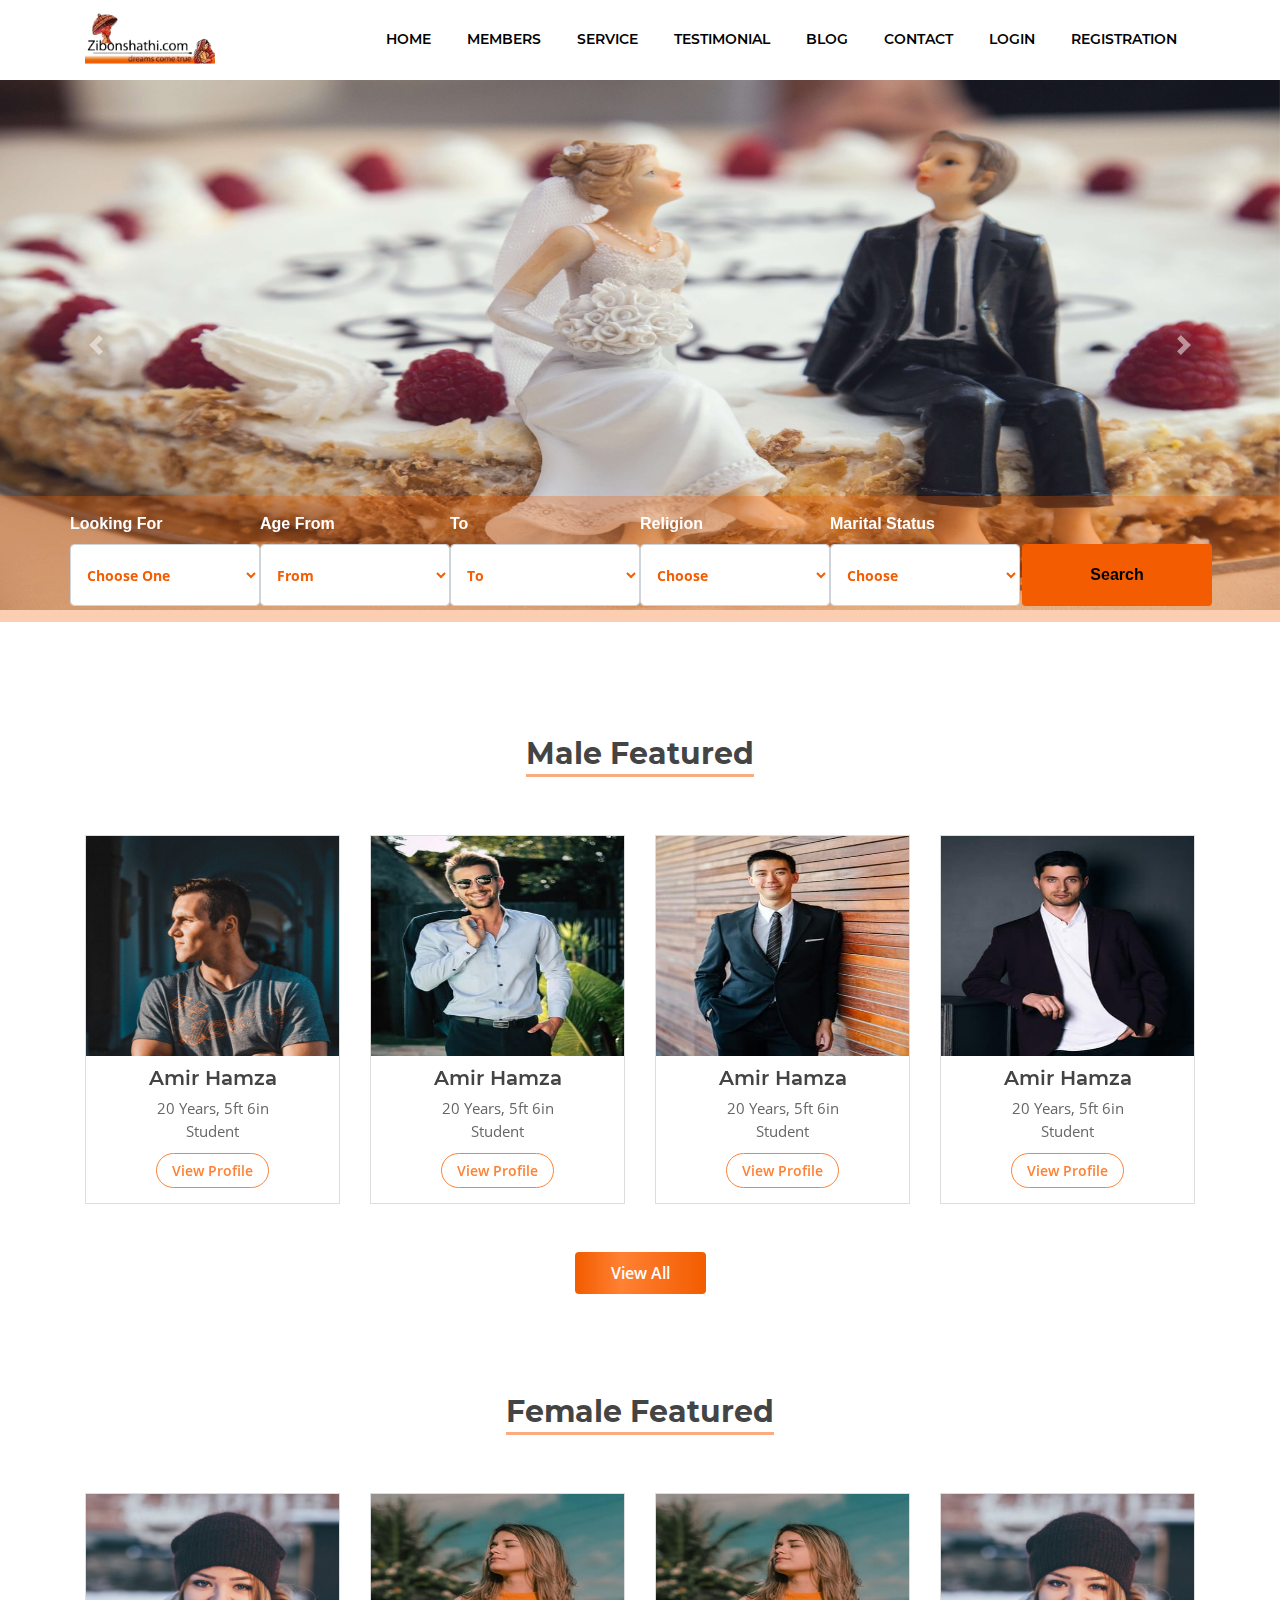
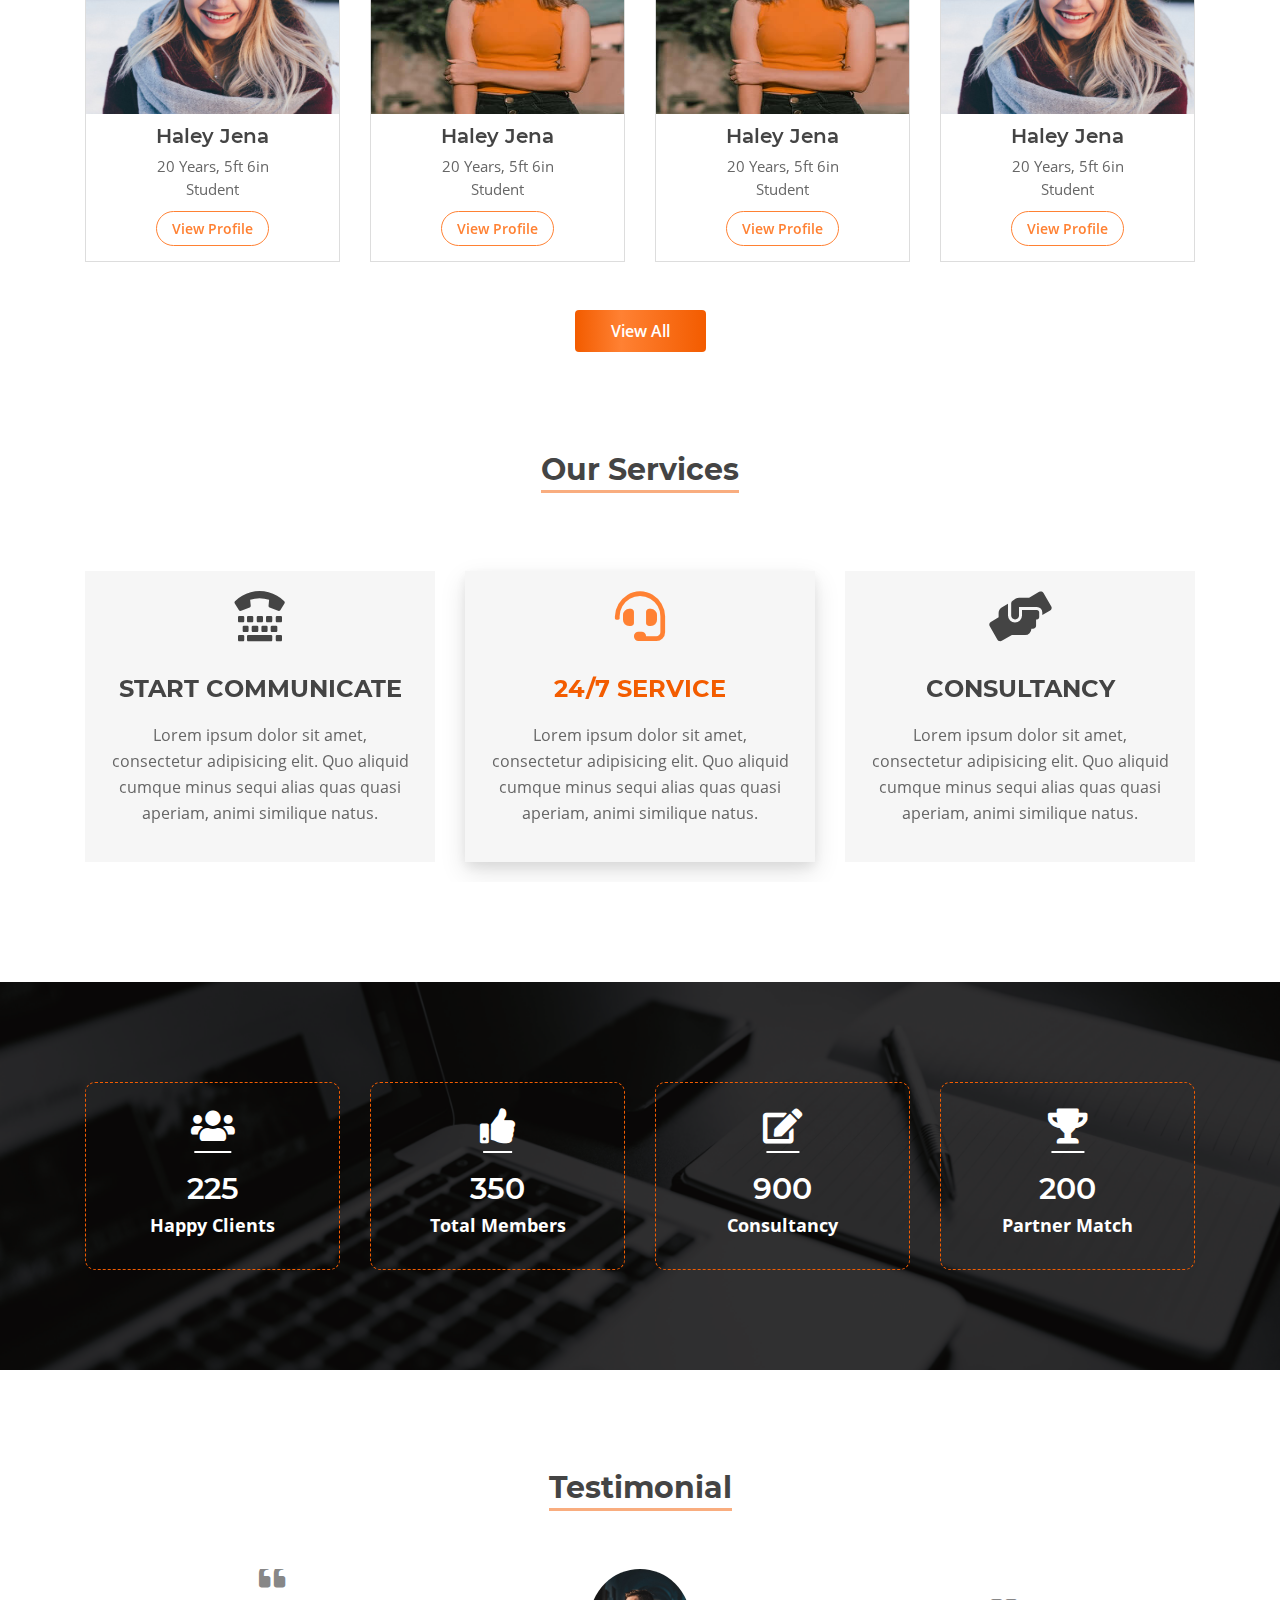
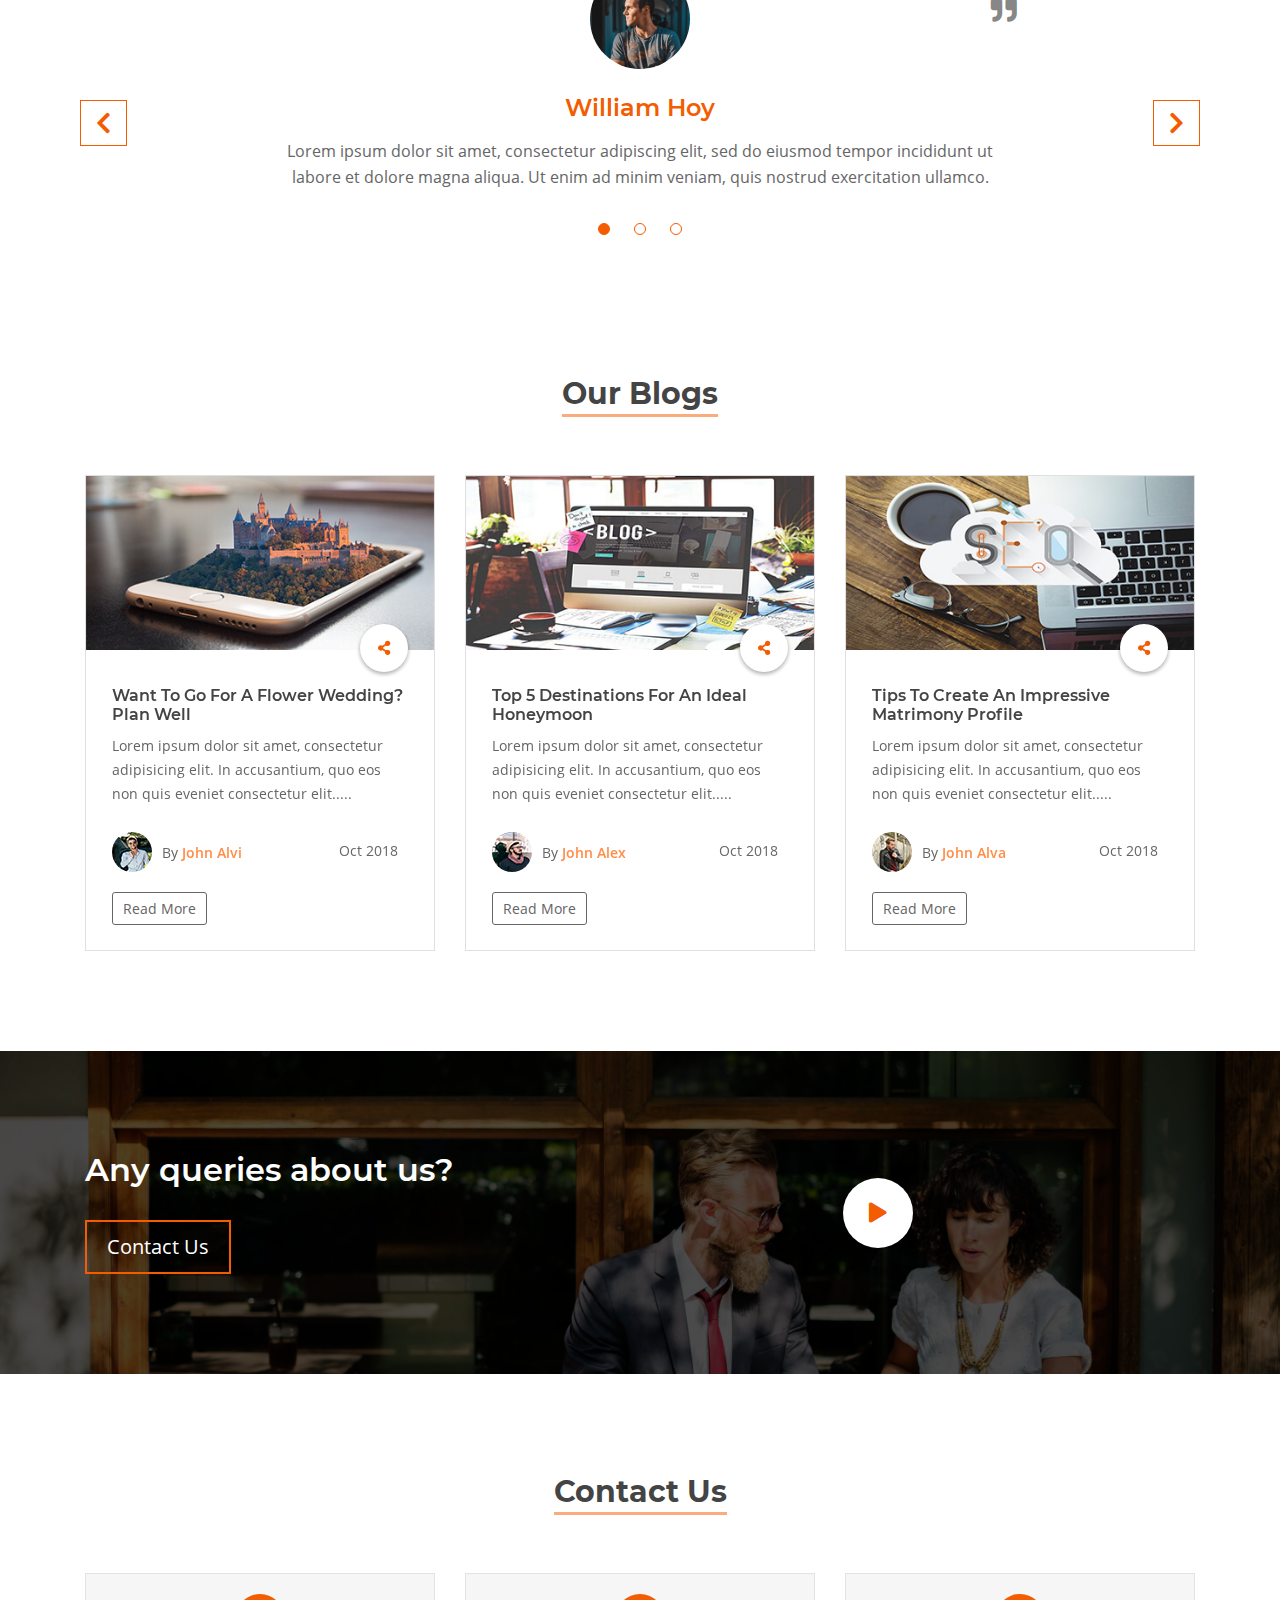
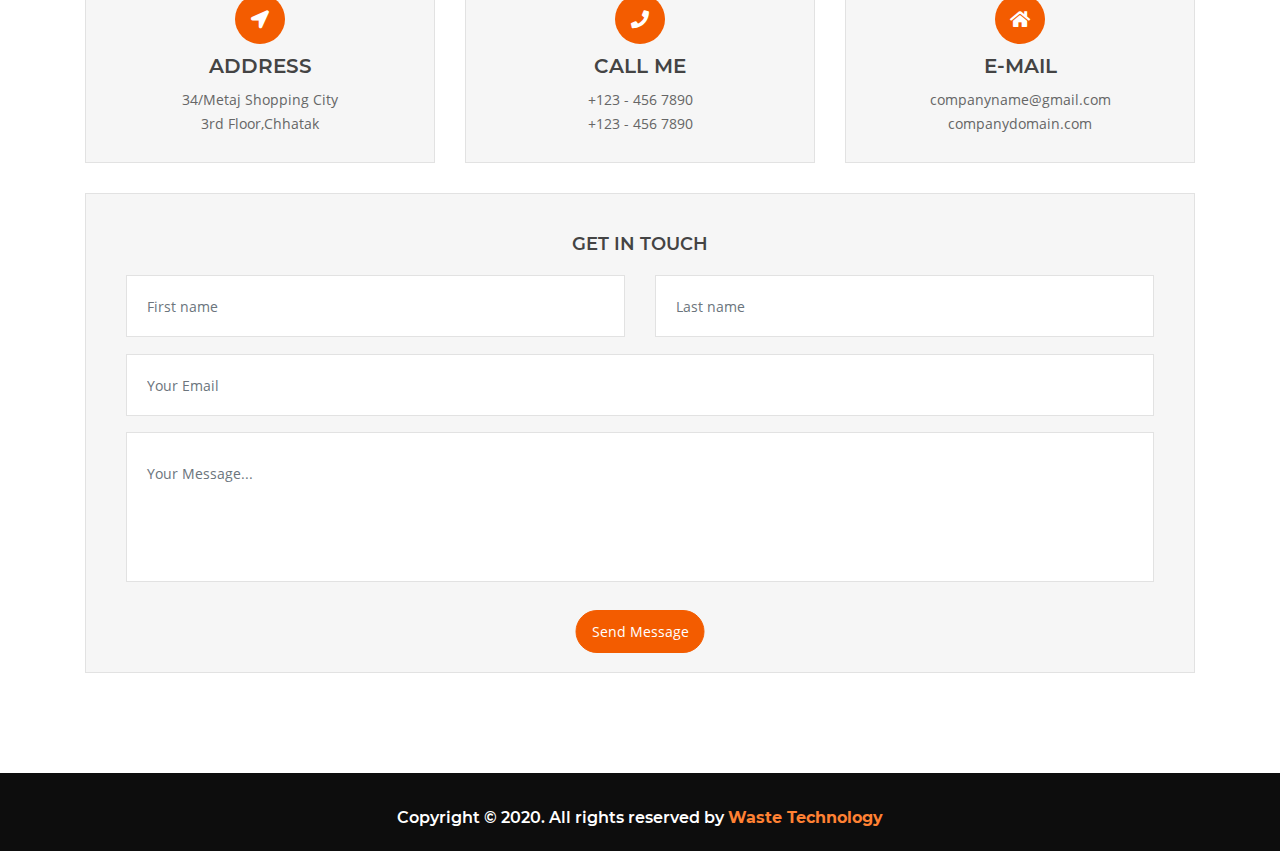
<file: index.html>
<!DOCTYPE html>
<html lang="en">
  <head>
    <meta charset="UTF-8" />
    <title>zibonshathi</title>
    <meta name="viewport" content="width=device-width, initial-scale=1" />
    <link rel="stylesheet" href="css/bootstrap.min.css" />
    <link rel="stylesheet" href="css/all.min.css" />
    <link rel="stylesheet" href="css/pro-bars.min.css" />
    <link rel="stylesheet" href="css/slick.css" />
    <!-- <link rel="stylesheet" href="css/lightbox.min.css" /> -->
    <link rel="stylesheet" href="css/venobox.css" />
    <link rel="stylesheet" href="css/style.css" />
    <link rel="stylesheet" href="css/responsive.css" />
  </head>

  <body data-spy="scroll" data-target=".navbar" data-offset="50">
    <!--Preloader part start -->
    <!--     <div class="preloader">
       <div class="load">
        <hr/><hr/><hr/><hr/>
       </div>
    </div> -->
    <!--Preloader part end -->

    <!--Navbar part start -->
    <nav class="navbar navbar-expand-lg navbar-light">
      <div class="container">
        <a class="navbar-brand" href="#">
          <img src="images/zibonshathi.png" alt="logo" />
        </a>
        <button
          class="navbar-toggler"
          type="button"
          data-toggle="collapse"
          data-target="#navbarSupportedContent"
          aria-controls="navbarSupportedContent"
          aria-expanded="false"
          aria-label="Toggle navigation"
        >
          <i class="fas fa-bars"></i>
        </button>

        <div class="collapse navbar-collapse" id="navbarSupportedContent">
          <ul class="navbar-nav ml-auto">
            <li class="nav-item">
              <a class="nav-link" href="#"
                >Home <span class="sr-only">(current)</span></a
              >
            </li>
            <li class="nav-item">
              <a class="nav-link" href="#maleFeatured">Members</a>
            </li>
            <li class="nav-item">
              <a class="nav-link" href="#service">Service</a>
            </li>
            <li class="nav-item">
              <a class="nav-link" href="#testimonial">Testimonial</a>
            </li>
            <li class="nav-item">
              <a class="nav-link" href="#blog">Blog</a>
            </li>
            <li class="nav-item">
              <a class="nav-link" href="#contact">Contact</a>
            </li>
            <li class="nav-item">
              <a class="nav-link" href="login.html"
                >Login</a
              >
            </li>
            <li class="nav-item">
              <a
                class="nav-link"
                href="registration.html"
                >Registration</a
              >
            </li>
          </ul>
        </div>
      </div>
    </nav>
    <!--Navbar part end -->

    <!-- Slider with search start-->
    <section style="padding-top: 80px;">
      <div
        id="carouselExampleFade"
        class="carousel slide carousel-fade"
        data-ride="carousel"
      >
        <div class="carousel-inner">
          <div class="carousel-item active">
            <img src="./images/zh4.jpg" class="d-block w-100" alt="..." />
          </div>
          <div class="carousel-item">
            <img src="./images/zh3.jpg" class="d-block w-100" alt="..." />
          </div>
          <div class="carousel-item">
            <img src="./images/zh1.jpg" class="d-block w-100" alt="..." />
          </div>
        </div>
        <a
          class="carousel-control-prev"
          href="#carouselExampleFade"
          role="button"
          data-slide="prev"
        >
          <span class="carousel-control-prev-icon" aria-hidden="true"></span>
          <span class="sr-only">Previous</span>
        </a>
        <a
          class="carousel-control-next"
          href="#carouselExampleFade"
          role="button"
          data-slide="next"
        >
          <span class="carousel-control-next-icon" aria-hidden="true"></span>
          <span class="sr-only">Next</span>
        </a>
      </div>
    </section>

    <section class="search-sec">
      <div class="container">
        <form action="#" method="post" novalidate="novalidate">
          <div class="row">
            <div class="col-lg-12">
              <div class="row">
                <div class="col-lg-2 col-md-2 col-sm-12 p-0">
                  <label class="text-white font-weight-bold">Looking For</label>
                  <select
                    class="form-control search-slt"
                    id="exampleFormControlSelect1"
                  >
                    <option selected>Choose One</option>
                    <option>Male</option>
                    <option>Female</option>
                  </select>
                </div>
                <div class="col-lg-2 col-md-2 col-sm-12 p-0">
                  <label class="text-white font-weight-bold">Age From</label>
                  <select
                    class="form-control search-slt"
                    id="exampleFormControlSelect1"
                  >
                    <option selected>From</option>
                    <option>18</option>
                    <option>19</option>
                    <option>20</option>
                    <option>21</option>
                    <option>22</option>
                    <option>23</option>
                    <option>24</option>
                    <option>25</option>
                    <option>26</option>
                    <option>27</option>
                    <option>28</option>
                    <option>29</option>
                    <option>30</option>
                    <option>31</option>
                    <option>32</option>
                    <option>33</option>
                    <option>34</option>
                    <option>35</option>
                    <option>36</option>
                    <option>37</option>
                    <option>38</option>
                    <option>39</option>
                    <option>40</option>
                    <option>41</option>
                    <option>42</option>
                    <option>43</option>
                    <option>44</option>
                    <option>45</option>
                    <option>46</option>
                    <option>47</option>
                    <option>48</option>
                    <option>49</option>
                    <option>50</option>
                    <option>51</option>
                    <option>52</option>
                    <option>53</option>
                    <option>54</option>
                    <option>55</option>
                    <option>56</option>
                    <option>57</option>
                    <option>58</option>
                    <option>59</option>
                    <option>60</option>
                  </select>
                </div>
                <div class="col-lg-2 col-md-2 col-sm-12 p-0">
                  <label class="text-white font-weight-bold">To</label>
                  <select
                    class="form-control search-slt"
                    id="exampleFormControlSelect1"
                  >
                    <option selected>To</option>
                    <option>20</option>
                    <option>21</option>
                    <option>22</option>
                    <option>23</option>
                    <option>24</option>
                    <option>25</option>
                    <option>26</option>
                    <option>27</option>
                    <option>28</option>
                    <option>29</option>
                    <option>30</option>
                    <option>31</option>
                    <option>32</option>
                    <option>33</option>
                    <option>34</option>
                    <option>35</option>
                    <option>36</option>
                    <option>37</option>
                    <option>38</option>
                    <option>39</option>
                    <option>40</option>
                    <option>41</option>
                    <option>42</option>
                    <option>43</option>
                    <option>44</option>
                    <option>45</option>
                    <option>46</option>
                    <option>47</option>
                    <option>48</option>
                    <option>49</option>
                    <option>50</option>
                    <option>51</option>
                    <option>52</option>
                    <option>53</option>
                    <option>54</option>
                    <option>55</option>
                    <option>56</option>
                    <option>57</option>
                    <option>58</option>
                    <option>59</option>
                    <option>60</option>
                  </select>
                </div>
                <div class="col-lg-2 col-md-2 col-sm-12 p-0">
                  <label class="text-white font-weight-bold">Religion</label>
                  <select
                    class="form-control search-slt"
                    id="exampleFormControlSelect1"
                  >
                    <option selected>Choose</option>
                    <option>Muslim</option>
                    <option>Hindu</option>
                    <option>Buddish</option>
                    <option>Christian</option>
                    <option>Other</option>
                  </select>
                </div>
                <div class="col-lg-2 col-md-2 col-sm-12 p-0">
                  <label class="text-white font-weight-bold"
                    >Marital Status</label
                  >
                  <select
                    class="form-control search-slt"
                    id="exampleFormControlSelect1"
                  >
                    <option selected>Choose</option>
                    <option>UnMarried</option>
                    <option>Widow(er)</option>
                    <option>Divorced</option>
                    <option>Separated</option>
                  </select>
                </div>
                <div class="col-lg-2 col-md-2 col-sm-12 p-0">
                  <label class="text-white"> </label>
                  <button
                    type="button"
                    class="btn wrn-btn mt-2 rounded font-weight-bold"
                    style="background-color: #f35c00;"
                  >
                    Search
                  </button>
                </div>
              </div>
            </div>
          </div>
        </form>
      </div>
    </section>
    <!-- Slider with search end -->

    <!--Male Featured Profiles part start -->
    <section id="maleFeatured">
      <div class="container">
        <div class="row">
          <div class="col-lg-12">
            <div class="head text-center">
              <h2 style="border-bottom: 3px solid rgba(243, 92, 0, .5)">Male Featured</h2>
            </div>
          </div>
        </div>

        <div class="row team-row">
          <div class="col-lg-3 team-wrap">
            <div class="team-member text-center">
              <div class="team-img">
                <img
                  src="images/team1.jpeg"
                  alt="team1"
                  class="img-fluid w-100"
                />
                <div class="overlay">
                  <div class="team-details text-center">
                    <div class="socials mt-20">
                      <a href="#"><i class="fab fa-facebook-f"></i></a>
                      <a href="#"><i class="fab fa-twitter"></i></a>
                      <a href="#"><i class="fab fa-google-plus-g"></i></a>
                      <a href="#"><i class="fab fa-linkedin-in"></i></a>
                    </div>
                  </div>
                </div>
              </div>
              <h6 class="team-title">Amir Hamza</h6>
              <p class="designation pb-0 mb-0">20 Years, 5ft 6in</p>
              <p class="designation">Student</p>
              <a
                href="./zibonshathi-frontpage/pages/userProfile.html"
                class="btn"
                >View Profile</a
              >
            </div>
          </div>

          <div class="col-lg-3 team-wrap">
            <div class="team-member text-center">
              <div class="team-img">
                <img
                  src="images/team2.jpeg"
                  alt="team1"
                  class="img-fluid w-100"
                />
                <div class="overlay">
                  <div class="team-details text-center">
                    <div class="socials mt-20">
                      <a href="#"><i class="fab fa-facebook-f"></i></a>
                      <a href="#"><i class="fab fa-twitter"></i></a>
                      <a href="#"><i class="fab fa-google-plus-g"></i></a>
                      <a href="#"><i class="fab fa-linkedin-in"></i></a>
                    </div>
                  </div>
                </div>
              </div>
              <h6 class="team-title">Amir Hamza</h6>
              <p class="designation pb-0 mb-0">20 Years, 5ft 6in</p>
              <p class="designation">Student</p>
              <a
                href="../zibonshathi-frontpage/pages/userProfile.html"
                class="btn"
                >View Profile</a
              >
            </div>
          </div>
          <div class="col-lg-3 team-wrap">
            <div class="team-member text-center">
              <div class="team-img">
                <img
                  src="images/team3.jpeg"
                  alt="team1"
                  class="img-fluid w-100"
                />
                <div class="overlay">
                  <div class="team-details text-center">
                    <div class="socials mt-20">
                      <a href="#"><i class="fab fa-facebook-f"></i></a>
                      <a href="#"><i class="fab fa-twitter"></i></a>
                      <a href="#"><i class="fab fa-google-plus-g"></i></a>
                      <a href="#"><i class="fab fa-linkedin-in"></i></a>
                    </div>
                  </div>
                </div>
              </div>
              <h6 class="team-title">Amir Hamza</h6>
              <p class="designation pb-0 mb-0">20 Years, 5ft 6in</p>
              <p class="designation">Student</p>
              <a
                href="../zibonshathi-frontpage/pages/userProfile.html"
                class="btn"
                >View Profile</a
              >
            </div>
          </div>
          <div class="col-lg-3 team-wrap">
            <div class="team-member text-center">
              <div class="team-img">
                <img
                  src="images/test1.png"
                  alt="team1"
                  class="img-fluid w-100"
                />
                <div class="overlay">
                  <div class="team-details text-center">
                    <div class="socials mt-20">
                      <a href="#"><i class="fab fa-facebook-f"></i></a>
                      <a href="#"><i class="fab fa-twitter"></i></a>
                      <a href="#"><i class="fab fa-google-plus-g"></i></a>
                      <a href="#"><i class="fab fa-linkedin-in"></i></a>
                    </div>
                  </div>
                </div>
              </div>
              <h6 class="team-title">Amir Hamza</h6>
              <p class="designation pb-0 mb-0">20 Years, 5ft 6in</p>
              <p class="designation">Student</p>
              <a
                href="../zibonshathi-frontpage/pages/userProfile.html"
                class="btn"
                >View Profile</a
              >
            </div>
          </div>
          <div class="col-lg-3 team-wrap">
            <div class="team-member text-center">
              <div class="team-img">
                <img
                  src="images/team3.jpeg"
                  alt="team1"
                  class="img-fluid w-100"
                />
                <div class="overlay">
                  <div class="team-details text-center">
                    <div class="socials mt-20">
                      <a href="#"><i class="fab fa-facebook-f"></i></a>
                      <a href="#"><i class="fab fa-twitter"></i></a>
                      <a href="#"><i class="fab fa-google-plus-g"></i></a>
                      <a href="#"><i class="fab fa-linkedin-in"></i></a>
                    </div>
                  </div>
                </div>
              </div>
              <h6 class="team-title">Amir Hamza</h6>
              <p class="designation pb-0 mb-0">20 Years, 5ft 6in</p>
              <p class="designation">Student</p>
              <a
                href="../zibonshathi-frontpage/pages/userProfile.html"
                class="btn"
                >View Profile</a
              >
            </div>
          </div>
        </div>
        <div class="col-lg-12 pt-5 text-center">
          <a
            href="./pages/allMale.html"
            class="btn viewAll"
            >View All</a
          >
        </div>
      </div>
    </section>
    <!--Male Featured part end -->

    <!--Female Featured Profiles part start -->
    <section class="femaleFeatured">
      <div class="container">
        <div class="row">
          <div class="col-lg-12">
            <div class="head text-center">
              <h2 style="border-bottom: 3px solid rgba(243, 92, 0, .5)">Female Featured</h2>
            </div>
          </div>
        </div>

        <div class="row team-row">
          <div class="col-lg-3 team-wrap">
            <div class="team-member text-center">
              <div class="team-img">
                <img
                  src="images/team4.jpeg"
                  alt="team1"
                  class="img-fluid w-100"
                />
                <div class="overlay">
                  <div class="team-details text-center">
                    <div class="socials mt-20">
                      <a href="#"><i class="fab fa-facebook-f"></i></a>
                      <a href="#"><i class="fab fa-twitter"></i></a>
                      <a href="#"><i class="fab fa-google-plus-g"></i></a>
                      <a href="#"><i class="fab fa-linkedin-in"></i></a>
                    </div>
                  </div>
                </div>
              </div>
              <h6 class="team-title">Haley Jena</h6>
              <p class="designation pb-0 mb-0">20 Years, 5ft 6in</p>
              <p class="designation">Student</p>
              <a
                href="./pages/userProfile.html"
                class="btn"
                >View Profile</a
              >
            </div>
          </div>

          <div class="col-lg-3 team-wrap">
            <div class="team-member text-center">
              <div class="team-img">
                <img
                  src="images/test2.png"
                  alt="team1"
                  class="img-fluid w-100"
                />
                <div class="overlay">
                  <div class="team-details text-center">
                    <div class="socials mt-20">
                      <a href="#"><i class="fab fa-facebook-f"></i></a>
                      <a href="#"><i class="fab fa-twitter"></i></a>
                      <a href="#"><i class="fab fa-google-plus-g"></i></a>
                      <a href="#"><i class="fab fa-linkedin-in"></i></a>
                    </div>
                  </div>
                </div>
              </div>
              <h6 class="team-title">Haley Jena</h6>
              <p class="designation pb-0 mb-0">20 Years, 5ft 6in</p>
              <p class="designation">Student</p>
              <a
                href="./pages/userProfile.html"
                class="btn"
                >View Profile</a
              >
            </div>
          </div>
          <div class="col-lg-3 team-wrap">
            <div class="team-member text-center">
              <div class="team-img">
                <img
                  src="images/team4.jpeg"
                  alt="team1"
                  class="img-fluid w-100"
                />
                <div class="overlay">
                  <div class="team-details text-center">
                    <div class="socials mt-20">
                      <a href="#"><i class="fab fa-facebook-f"></i></a>
                      <a href="#"><i class="fab fa-twitter"></i></a>
                      <a href="#"><i class="fab fa-google-plus-g"></i></a>
                      <a href="#"><i class="fab fa-linkedin-in"></i></a>
                    </div>
                  </div>
                </div>
              </div>
              <h6 class="team-title">Haley Jena</h6>
              <p class="designation pb-0 mb-0">20 Years, 5ft 6in</p>
              <p class="designation">Student</p>
              <a
                href="./pages/userProfile.html"
                class="btn"
                >View Profile</a
              >
            </div>
          </div>
          <div class="col-lg-3 team-wrap">
            <div class="team-member text-center">
              <div class="team-img">
                <img
                  src="images/test2.png"
                  alt="team1"
                  class="img-fluid w-100"
                />
                <div class="overlay">
                  <div class="team-details text-center">
                    <div class="socials mt-20">
                      <a href="#"><i class="fab fa-facebook-f"></i></a>
                      <a href="#"><i class="fab fa-twitter"></i></a>
                      <a href="#"><i class="fab fa-google-plus-g"></i></a>
                      <a href="#"><i class="fab fa-linkedin-in"></i></a>
                    </div>
                  </div>
                </div>
              </div>
              <h6 class="team-title">Haley Jena</h6>
              <p class="designation pb-0 mb-0">20 Years, 5ft 6in</p>
              <p class="designation">Student</p>
              <a
                href="./pages/userProfile.html"
                class="btn"
                >View Profile</a
              >
            </div>
          </div>
          <div class="col-lg-3 team-wrap">
            <div class="team-member text-center">
              <div class="team-img">
                <img
                  src="images/team4.jpeg"
                  alt="team1"
                  class="img-fluid w-100"
                />
                <div class="overlay">
                  <div class="team-details text-center">
                    <div class="socials mt-20">
                      <a href="#"><i class="fab fa-facebook-f"></i></a>
                      <a href="#"><i class="fab fa-twitter"></i></a>
                      <a href="#"><i class="fab fa-google-plus-g"></i></a>
                      <a href="#"><i class="fab fa-linkedin-in"></i></a>
                    </div>
                  </div>
                </div>
              </div>
              <h6 class="team-title">Haley Jena</h6>
              <p class="designation pb-0 mb-0">20 Years, 5ft 6in</p>
              <p class="designation">Student</p>
              <a
                href="./pages/userProfile.html"
                class="btn"
                >View Profile</a
              >
            </div>
          </div>
        </div>
        <div class="col-lg-12 pt-5 text-center">
          <a
            href="./pages/allFemale.html"
            class="btn viewAll"
            >View All</a
          >
        </div>
      </div>
    </section>
    <!--Female Featured part end -->

    <!--Service part start -->
    <section id="service">
      <div class="container">
        <div class="row">
          <div class="col-lg-12">
            <div class="head text-center">
              <h2 style="border-bottom: 3px solid rgba(243, 92, 0, .5)">
                Our Services
                <!-- <span style="color: #cb4561;">Services</span> -->
              </h2>
            </div>
          </div>
        </div>
        <div class="row service-slider">
          <div class="col-lg-4">
            <div class="ser-vice">
              <div class="service-item text-center">
                <p
                  class="font-weight-bold"
                  style="font-size: 50px; color: #444444;"
                >
                  <i class="fas fa-headset"></i>
                </p>
                <h3>24/7 Service</h3>
                <p>
                  Lorem ipsum dolor sit amet, consectetur adipisicing elit. Quo
                  aliquid cumque minus sequi alias quas quasi aperiam, animi
                  similique natus.
                </p>
              </div>
            </div>
          </div>
          <div class="col-lg-4">
            <div class="ser-vice">
              <div class="service-item text-center">
                <p
                  class="font-weight-bold"
                  style="font-size: 50px; color: #444444;"
                >
                  <i class="fas fa-hands-helping"></i>
                </p>
                <h3>Consultancy</h3>
                <p>
                  Lorem ipsum dolor sit amet, consectetur adipisicing elit. Quo
                  aliquid cumque minus sequi alias quas quasi aperiam, animi
                  similique natus.
                </p>
              </div>
            </div>
          </div>
          <div class="col-lg-4">
            <div class="ser-vice">
              <div class="service-item text-center">
                <p
                  class="font-weight-bold"
                  style="font-size: 50px; color: #444444;"
                >
                  <i class="fas fa-venus-mars"></i>
                </p>
                <h3>Find partner</h3>
                <p>
                  Lorem ipsum dolor sit amet, consectetur adipisicing elit. Quo
                  aliquid cumque minus sequi alias quas quasi aperiam, animi
                  similique natus.
                </p>
              </div>
            </div>
          </div>
          <div class="col-lg-4">
            <div class="ser-vice">
              <div class="service-item text-center">
                <p
                  class="font-weight-bold"
                  style="font-size: 50px; color: #444444;"
                >
                  <i class="fas fa-shield-alt"></i>
                </p>
                <h3>Security & privacy</h3>
                <p>
                  Lorem ipsum dolor sit amet, consectetur adipisicing elit. Quo
                  aliquid cumque minus sequi alias quas quasi aperiam, animi
                  similique natus.
                </p>
              </div>
            </div>
          </div>
          <div class="col-lg-4">
            <div class="ser-vice">
              <div class="service-item text-center">
                <p
                  class="font-weight-bold"
                  style="font-size: 50px; color: #444444;"
                >
                  <i class="fas fa-tty"></i>
                </p>
                <h3>Start Communicate</h3>
                <p>
                  Lorem ipsum dolor sit amet, consectetur adipisicing elit. Quo
                  aliquid cumque minus sequi alias quas quasi aperiam, animi
                  similique natus.
                </p>
              </div>
            </div>
          </div>
        </div>
      </div>
    </section>
    <!--Service part end -->

    <!--Counter part start -->
    <section id="counter">
      <div class="container count-bg">
        <div class="row">
          <div class="col-lg-3 col-sm-6">
            <div class="counter-item text-center">
              <i class="social-icon fa fa-users"></i>
              <h3 class="counter">225</h3>
              <h4>Happy Clients</h4>
            </div>
          </div>
          <div class="col-lg-3 col-sm-6">
            <div class="counter-item text-center">
              <i class="social-icon fa fa-thumbs-up"></i>
              <h3 class="counter">350</h3>
              <h4>Total Members</h4>
            </div>
          </div>
          <div class="col-lg-3 col-sm-6">
            <div class="counter-item text-center">
              <i class="social-icon fa fa-edit"></i>
              <h3 class="counter">900</h3>
              <h4>Consultancy</h4>
            </div>
          </div>
          <div class="col-lg-3 col-sm-6">
            <div class="counter-item text-center">
              <i class="social-icon fa fa-trophy"></i>
              <h3 class="counter">200</h3>
              <h4>Partner Match</h4>
            </div>
          </div>
        </div>
      </div>
    </section>
    <!--Counter part end -->

    <!--Testimonial part start -->
    <section id="testimonial">
      <div class="container">
        <div class="row">
          <div class="col-lg-12">
            <div class="head text-center">
              <h2 style="border-bottom: 3px solid rgba(243, 92, 0, .5)">
                Testimonial
                <!-- <span style="color: #cb4561;">onial</span> -->
              </h2>
            </div>
          </div>
        </div>
        <div class="row">
          <div class="col-lg-12 m-auto">
            <div class="testim">
              <i id="right-arrow" class="arrow right fas fa-chevron-right"></i>
              <i id="left-arrow" class="arrow left fas fa-chevron-left"></i>

              <ul id="testim-dots" class="dots">
                <li class="dot active"></li>
                <li class="dot"></li>
                <li class="dot"></li>
              </ul>
              <div id="testim-content" class="cont">
                <div class="active">
                  <div class="img"><img src="images/test1.png" alt="" /></div>
                  <h4>William Hoy</h4>
                  <p>
                    <i class="ic-on fas fa-quote-left"></i>Lorem ipsum dolor sit
                    amet, consectetur adipiscing elit, sed do eiusmod tempor
                    incididunt ut labore et dolore magna aliqua. Ut enim ad
                    minim veniam, quis nostrud exercitation ullamco.<i
                      class="ic-on2 fas fa-quote-right"
                    ></i>
                  </p>
                </div>

                <div>
                  <div class="img"><img src="images/test2.png" alt="" /></div>
                  <h4>Della B. Simonds</h4>
                  <p>
                    <i class="ic-on fas fa-quote-left"></i>Lorem ipsum dolor sit
                    amet, consectetur adipiscing elit, sed do eiusmod tempor
                    incididunt ut labore et dolore magna aliqua. Ut enim ad
                    minim veniam, quis nostrud exercitation ullamco.<i
                      class="ic-on2 fas fa-quote-right"
                    ></i>
                  </p>
                </div>

                <div>
                  <div class="img"><img src="images/test3.jpg" alt="" /></div>
                  <h4>Paul S. Perry</h4>
                  <p>
                    <i class="ic-on fas fa-quote-left"></i>Lorem ipsum dolor sit
                    amet, consectetur adipiscing elit, sed do eiusmod tempor
                    incididunt ut labore et dolore magna aliqua. Ut enim ad
                    minim veniam, quis nostrud exercitation ullamco.<i
                      class="ic-on2 fas fa-quote-right"
                    ></i>
                  </p>
                </div>
              </div>
            </div>
          </div>
        </div>
      </div>
    </section>
    <!--Testimonial part end -->

    <!--Blogs part start -->
    <section id="blog">
      <div class="container">
        <div class="row">
          <div class="col-lg-12">
            <div class="head text-center">
              <h2 style="border-bottom: 3px solid rgba(243, 92, 0, .5)">
                Our Blogs
                <!-- <span style="color: #cb4561;">Blogs</span> -->
              </h2>
            </div>
          </div>
        </div>
        <div class="row blog-slider">
          <div class="col-lg-4">
            <div class="card">
              <div class="card__image">
                <img
                  src="images/design.jpg"
                  alt="image"
                  class="img-fluid w-100"
                />
              </div>
              <div class="card__content card__padding">
                <div class="card__share">
                  <div class="card__social">
                    <a class="share-icon facebook" href="#"
                      ><i class="fab fa-facebook-f"></i
                    ></a>
                    <a class="share-icon twitter" href="#"
                      ><i class="fab fa-twitter"></i
                    ></a>
                    <a class="share-icon googleplus" href="#"
                      ><i class="fab fa-google-plus-g"></i
                    ></a>
                  </div>
                  <a id="share" class="share-toggle share-icon" href="#"
                    ><i class="fas fa-share-alt"></i
                  ></a>
                </div>
                <article class="card__article">
                  <h5>Top 5 Destinations for an Ideal Honeymoon</h5>
                  <p>
                    Lorem ipsum dolor sit amet, consectetur adipisicing elit. In
                    accusantium, quo eos non quis eveniet consectetur elit.....
                  </p>
                </article>
              </div>
              <div class="card__action">
                <div class="card__author">
                  <img src="images/blogs.jpg" alt="user" class="img-fluid" />
                  <div class="card__author-content">
                    <p>By <span>John Alex</span></p>
                    <time>Oct 2018</time>
                  </div>
                </div>
                <button type="button" class="btn-bg">Read More</button>
              </div>
            </div>
          </div>
          <div class="col-lg-4">
            <div class="card">
              <div class="card__image">
                <img src="images/seo.jpg" alt="image" class="img-fluid w-100" />
              </div>
              <div class="card__content card__padding">
                <div class="card__share">
                  <div class="card__social">
                    <a class="share-icon facebook" href="#"
                      ><i class="fab fa-facebook-f"></i
                    ></a>
                    <a class="share-icon twitter" href="#"
                      ><i class="fab fa-twitter"></i
                    ></a>
                    <a class="share-icon googleplus" href="#"
                      ><i class="fab fa-google-plus-g"></i
                    ></a>
                  </div>
                  <a id="share" class="share-toggle share-icon" href="#"
                    ><i class="fas fa-share-alt"></i
                  ></a>
                </div>

                <article class="card__article">
                  <h5>Tips to Create an Impressive Matrimony Profile</h5>
                  <p>
                    Lorem ipsum dolor sit amet, consectetur adipisicing elit. In
                    accusantium, quo eos non quis eveniet consectetur elit.....
                  </p>
                </article>
              </div>
              <div class="card__action">
                <div class="card__author">
                  <img src="images/blogs1.jpg" alt="user" class="img-fluid" />
                  <div class="card__author-content">
                    <p>By <span>John Alva</span></p>
                    <time>Oct 2018</time>
                  </div>
                </div>
                <button type="button" class="btn-bg">Read More</button>
              </div>
            </div>
          </div>
          <div class="col-lg-4">
            <div class="card">
              <div class="card__image">
                <img
                  src="images/development.jpg"
                  alt="image"
                  class="img-fluid w-100"
                />
              </div>
              <div class="card__content card__padding">
                <div class="card__share">
                  <div class="card__social">
                    <a class="share-icon facebook" href="#"
                      ><i class="fab fa-facebook-f"></i
                    ></a>
                    <a class="share-icon twitter" href="#"
                      ><i class="fab fa-twitter"></i
                    ></a>
                    <a class="share-icon googleplus" href="#"
                      ><i class="fab fa-google-plus-g"></i
                    ></a>
                  </div>
                  <a id="share" class="share-toggle share-icon" href="#"
                    ><i class="fas fa-share-alt"></i
                  ></a>
                </div>

                <article class="card__article">
                  <h5>Celebrating First Christmas as a Couple</h5>
                  <p>
                    Lorem ipsum dolor sit amet, consectetur adipisicing elit. In
                    accusantium, quo eos non quis eveniet consectetur elit.....
                  </p>
                </article>
              </div>
              <div class="card__action">
                <div class="card__author">
                  <img src="images/blogs2.jpg" alt="user" class="img-fluid" />
                  <div class="card__author-content">
                    <p>By <span>John Doe</span></p>
                    <time>Oct 2018</time>
                  </div>
                </div>
                <button type="button" class="btn-bg">Read More</button>
              </div>
            </div>
          </div>
          <div class="col-lg-4">
            <div class="card">
              <div class="card__image">
                <img
                  src="images/apps.jpg"
                  alt="image"
                  class="img-fluid w-100"
                />
              </div>
              <div class="card__content card__padding">
                <div class="card__share">
                  <div class="card__social">
                    <a class="share-icon facebook" href="#"
                      ><i class="fab fa-facebook-f"></i
                    ></a>
                    <a class="share-icon twitter" href="#"
                      ><i class="fab fa-twitter"></i
                    ></a>
                    <a class="share-icon googleplus" href="#"
                      ><i class="fab fa-google-plus-g"></i
                    ></a>
                  </div>
                  <a id="share" class="share-toggle share-icon" href="#"
                    ><i class="fas fa-share-alt"></i
                  ></a>
                </div>

                <article class="card__article">
                  <h5>Want To Go For A Flower Wedding? Plan Well</h5>
                  <p>
                    Lorem ipsum dolor sit amet, consectetur adipisicing elit. In
                    accusantium, quo eos non quis eveniet consectetur elit.....
                  </p>
                </article>
              </div>
              <div class="card__action">
                <div class="card__author">
                  <img src="images/blogs3.jpg" alt="user" class="img-fluid" />
                  <div class="card__author-content">
                    <p>By <span>John Alvi</span></p>
                    <time>Oct 2018</time>
                  </div>
                </div>
                <button type="button" class="btn-bg">Read More</button>
              </div>
            </div>
          </div>
        </div>
      </div>
    </section>
    <!--Blogs part end -->

    <!--Video Part start -->
    <section id="video">
      <div class="container video-bg">
        <div class="row">
          <div class="col-lg-5 col-md-6">
            <div class="video-item1">
              <h3>Any queries about us?</h3>
              <div class="effect2">
                <a href="#contact"
                  ><button class="ctttn ctn2">Contact Us</button></a
                >
              </div>
            </div>
          </div>
          <div class="col-lg-7 col-md-6">
            <div class="video-item2 text-center">
              <a
                class="venobox"
                data-autoplay="true"
                data-vbtype="video"
                href="http://youtu.be/UN3uF3990Q0"
              >
                <i class="fas fa-play"></i>
              </a>
            </div>
          </div>
        </div>
      </div>
    </section>
    <!--Video Part end -->

    <!--Footer part start -->
    <footer id="contact">
      <div class="container">
        <div class="row">
          <div class="col-lg-12">
            <div class="head text-center">
              <h2 style="border-bottom: 3px solid rgba(243, 92, 0, .5)">
                Contact Us
                <!-- <span style="color: #cb4561;">Us</span> -->
              </h2>
            </div>
          </div>
        </div>
        <div class="row">
          <div class="col-lg-4 col-md-6 col-sm-6">
            <div class="contact-item text-center">
              <i class="i-con fas fa-location-arrow"></i>
              <div class="contacts">
                <h4 class="item1">Address</h4>
                <p class="item2">
                  <a href="https://goo.gl/maps/o1dBY2gh4Jm" target="_blank"
                    >34/Metaj Shopping City<br />
                    3rd Floor,Chhatak</a
                  >
                </p>
              </div>
            </div>
          </div>
          <div class="col-lg-4 col-md-6 col-sm-6">
            <div class="contact-item text-center">
              <i class="i-con fas fa-phone"></i>
              <div class="contacts">
                <h4 class="item1">Call Me</h4>
                <p class="item2">
                  <a href="tel:+123 - 456 7890"
                    >+123 - 456 7890<br />
                    +123 - 456 7890</a
                  >
                </p>
              </div>
            </div>
          </div>
          <div class="col-lg-4 col-sm-12 col-md-12">
            <div class="contact-item text-center">
              <i class="i-con fas fa-home"></i>
              <div class="contacts">
                <h4 class="item1">E-mail</h4>
                <p class="item2">
                  <a href="mailto:companyname@gmail.com"
                    >companyname@gmail.com<br />
                    companydomain.com</a
                  >
                </p>
              </div>
            </div>
          </div>
        </div>
        <div class="row">
          <div class="col-lg-12 mx-auto">
            <div class="contact-mess mr3">
              <h5 class="text-center">Get in touch</h5>
              <form action="" method="post">
                <div class="row mrr">
                  <div class="col">
                    <input
                      type="text"
                      class="form-control"
                      placeholder="First name"
                    />
                  </div>
                  <div class="col">
                    <input
                      type="text"
                      class="form-control"
                      placeholder="Last name"
                    />
                  </div>
                </div>
                <div class="form-group">
                  <input
                    type="email"
                    class="form-control"
                    placeholder="Your Email"
                  />
                </div>
                <textarea
                  class="form-control"
                  placeholder="Your Message..."
                ></textarea>
                <button class="btn btn-primary" type="submit">
                  Send Message
                </button>
              </form>
            </div>
          </div>
        </div>
      </div>
    </footer>
    <!--Footer part end -->

    <!--Back to top button part start -->
    <a href="#" class="back-to-top">
      <i class="fas fa-chevron-up"></i>
    </a>
    <!--Back to top button part end -->

    <!--CopyRight part start -->
    <section id="footer-btm">
      <div class="container">
        <div class="row">
          <div class="col-lg-12">
            <div class="fop-btm text-center">
              <h5>
                Copyright © 2020. All rights reserved by
                <a href="#">Waste Technology</a>
              </h5>
            </div>
          </div>
        </div>
      </div>
    </section>
    <!--CopyRight part end -->

    <script src="js/jquery-1.12.4.min.js"></script>
    <script src="js/bootstrap.min.js"></script>
    <!-- <script src="js/jquery-ui.min.js"></script> -->
    <script src="js/typed.min.js"></script>
    <!-- <script src="js/visible.min.js" type="text/javascript"></script> -->
    <script src="js/pro-bars.js" type="text/javascript"></script>
    <script src="js/slick.min.js"></script>
    <!-- <script src="js/particles.js"></script> -->
    <!-- <script src="js/app.js"></script> -->
    <script src="js/waypoints.min.js"></script>
    <script src="js/jquery.counterup.min.js"></script>
    <script src="js/isotope.pkgd.js"></script>
    <!-- <script src="js/lightbox.min.js"></script> -->
    <script src="js/jquery.mb.YTPlayer.min.js"></script>
    <script src="js/venobox.min.js"></script>
    <script src="js/custom.js"></script>
    <script>
      $(".card__share > a").on("click", function (e) {
        e.preventDefault(); // prevent default action - hash doesn't appear in url
        $(this).parent().find("div").toggleClass("card__social--active");
        //            $(this).toggleClass('fa-share-alt');
      });
    </script>
  </body>
</html>
</file>
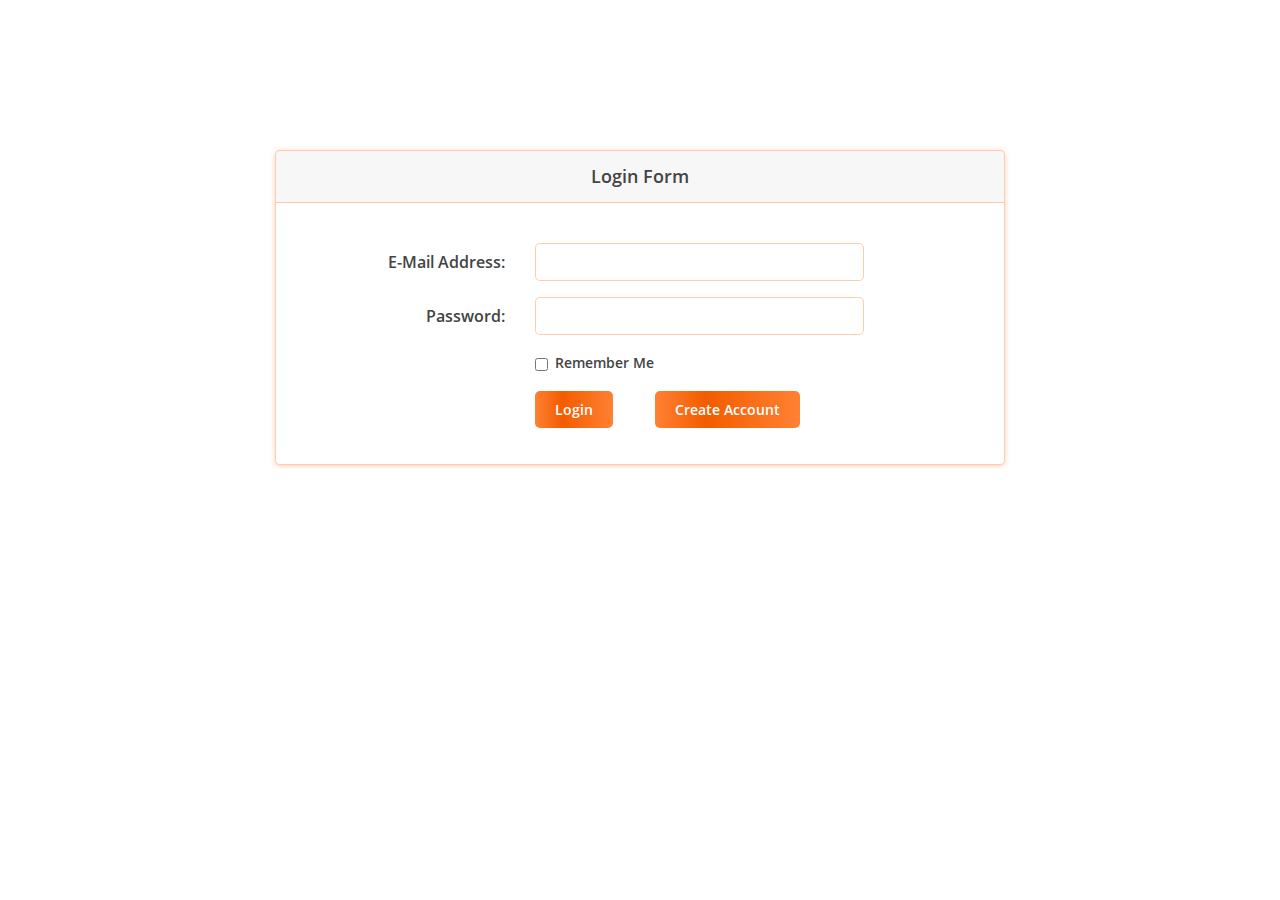
<file: login.html>
<!DOCTYPE html>
<html lang="en">

<head>
    <meta charset="utf-8">
    <title>Zibonshathi - Login</title>
    <meta name="viewport" content="width=device-width, initial-scale=1">
    <link rel="stylesheet" href="css/bootstrap.min.css" />
    <link rel="stylesheet" href="css/style.css">
</head>

<body>
    <div class="container" style="padding-top: 150px;">
        <div class="row justify-content-center">
            <div class="col-md-8">
                <div class="login">
                    <div class="card">
                        <div class="card-header text-center">Login Form</div>
    
                        <div class="card-body">
                            <form method="POST" action="{{ route('login') }}">
    
                                <div class="form-group row">
                                    <label for="email" class="col-md-4 col-form-label text-md-right">E-Mail Address:</label>
    
                                    <div class="col-md-6">
                                        <input id="email" type="email" class="form-control" name="email" required
                                            autocomplete="email" autofocus>
    
                                    </div>
                                </div>
    
                                <div class="form-group row">
                                    <label for="password" class="col-md-4 col-form-label text-md-right">Password:</label>
    
                                    <div class="col-md-6">
                                        <input id="password" type="password" class="form-control" name="password" required
                                            autocomplete="current-password">
                                    </div>
                                </div>
    
                                <div class="form-group row">
                                    <div class="col-md-6 offset-md-4">
                                        <div class="form-check">
                                            <input class="form-check-input" type="checkbox" name="remember" id="remember">
        
                                            <label class="form-check-label" for="remember">
                                            Remember Me
                                            </label>
                                        </div>
                                    </div>
                                </div>
    
                                <div class="row">
                                    <div class="col-lg-6">
                                        <div class="text-right">
                                            <div class="form-group">
                                                <button type="submit" class="btn btn-primary">
                                                    Login
                                                </button>
                                        </div>
                                        </div>
                                    </div>

                                    <div class="col-lg-6">
                                        <div><a class="btn btn-primary"
                                            href="registration.html">Create Account</a></div>
                                    </div>
                                </div>
                            </form>
                        </div>
                    </div>
                </div>
            </div>
        </div>
    </div>

    <script src="js/jquery-1.12.4.min.js"></script>
    <script src="js/bootstrap.min.js"></script>
    </script>
</body>

</html>
</file>
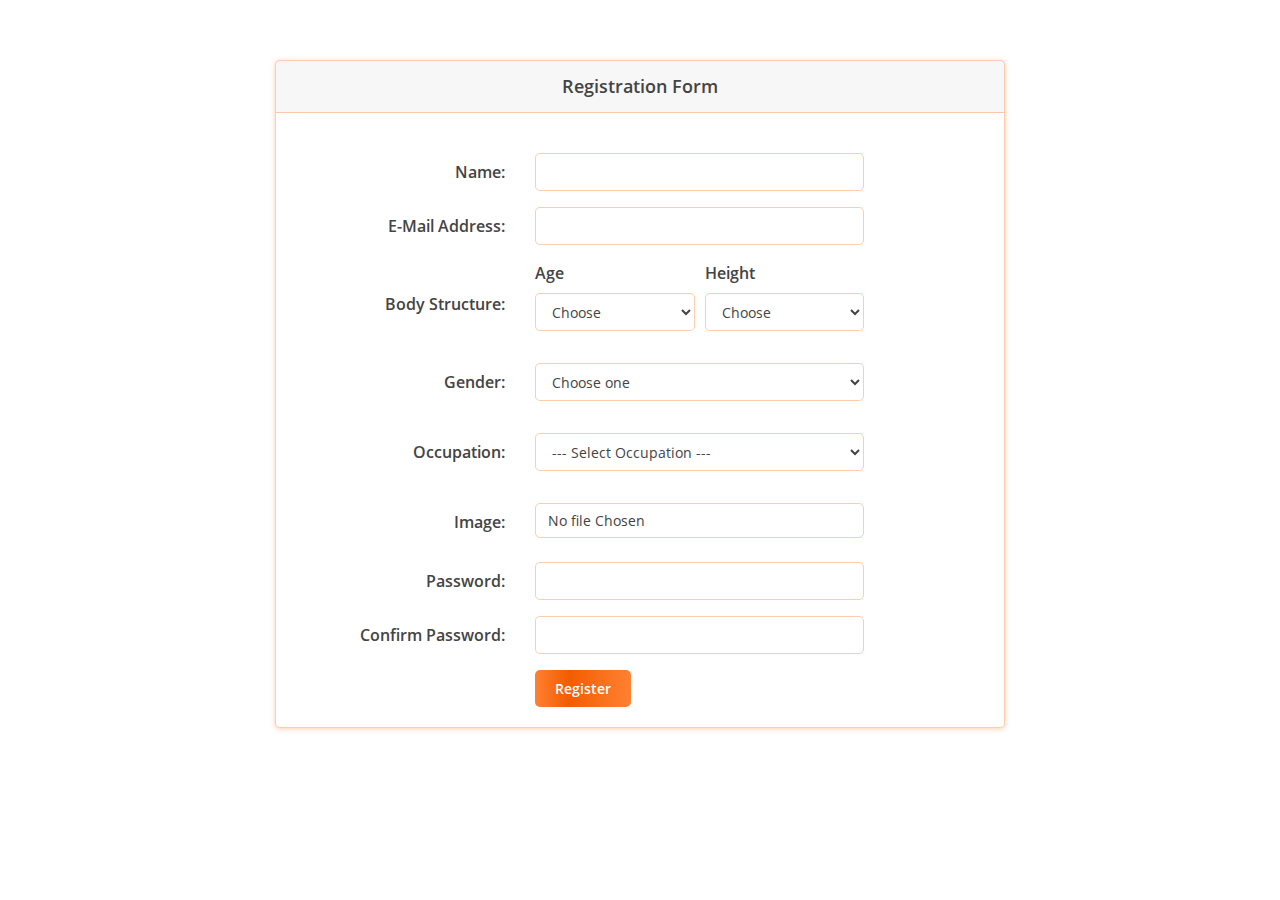
<file: registration.html>
<!DOCTYPE html>
<html lang="en">

<head>
	<meta charset="utf-8">
	<title>Zibonshathi - Registration</title>
	<meta name="viewport" content="width=device-width, initial-scale=1">
    <link rel="stylesheet" href="css/bootstrap.min.css" />
    <link rel="stylesheet" href="css/style.css">
</head>

<body>
<div class="container" style="padding-top: 60px; padding-bottom: 50px;">
    <div class="row justify-content-center">
        <div class="col-md-8">
            <div class="registration">
                <div class="card">
                    <div class="card-header text-center">Registration Form</div>
    
                    <div class="card-body">
                        <form method="POST" action="{{ route('register') }}" enctype="multipart/form-data">
    
                            <div class="form-group row">
                                <label for="name" class="col-md-4 col-form-label text-md-right">Name:</label>
    
                                <div class="col-md-6">
                                    <input id="name" type="text" class="form-control" name="name" required autocomplete="name" autofocus>
    
                                </div>
                            </div>
    
                            <div class="form-group row">
                                <label for="email" class="col-md-4 col-form-label text-md-right">E-Mail Address:</label>
    
                                <div class="col-md-6">
                                    <input id="email" type="email" class="form-control" name="email" required autocomplete="email">
    
                                </div>
                            </div>
    
                            <div class="form-group row">
                                <label for="avatar" class="col-md-4 col-form-label text-md-right mt-4">Body Structure:</label>
    
                                <div class="col-md-6">
                                    <div class="form-row">
                                        <div class="form-group col-md-6">
                                          <label>Age</label>
                                          <select id="inputState" class="form-control" name="age" required>
                                            <option selected>Choose</option>
                                            <option>18</option>
                                            <option>19</option>
                                            <option>20</option>
                                            <option>21</option>
                                            <option>22</option>
                                            <option>23</option>
                                            <option>24</option>
                                            <option>25</option>
                                            <option>26</option>
                                            <option>27</option>
                                            <option>28</option>
                                            <option>29</option>
                                            <option>30</option>
                                            <option>31</option>
                                            <option>32</option>
                                            <option>33</option>
                                            <option>34</option>
                                            <option>35</option>
                                            <option>36</option>
                                            <option>37</option>
                                            <option>38</option>
                                            <option>39</option>
                                            <option>40</option>
                                            <option>41</option>
                                            <option>42</option>
                                            <option>43</option>
                                            <option>44</option>
                                            <option>45</option>
                                            <option>46</option>
                                            <option>47</option>
                                            <option>48</option>
                                            <option>49</option>
                                            <option>50</option>
                                            <option>51</option>
                                            <option>52</option>
                                            <option>53</option>
                                            <option>54</option>
                                            <option>55</option>
                                            <option>56</option>
                                            <option>57</option>
                                            <option>58</option>
                                            <option>59</option>
                                            <option>60</option>
                                          </select>
                                        </div>
                                        <div class="form-group col-md-6">
                                          <label>Height</label>
                                          <select id="inputState" class="form-control" name="height" required>
                                            <option selected>Choose</option>
                                            <option>4ft</option>
                                            <option>4ft 1in</option>
                                            <option>4ft 2in</option>
                                            <option>4ft 3in</option>
                                            <option>4ft 4in</option>
                                            <option>4ft 5in</option>
                                            <option>4ft 6in</option>
                                            <option>4ft 7in</option>
                                            <option>4ft 8in</option>
                                            <option>4ft 9in</option>
                                            <option>4ft 10in</option>
                                            <option>4ft 11in</option>
                                            <option>5ft</option>
                                            <option>5ft 1in</option>
                                            <option>5ft 2in</option>
                                            <option>5ft 3in</option>
                                            <option>5ft 4in</option>
                                            <option>5ft 5in</option>
                                            <option>5ft 6in</option>
                                            <option>5ft 7in</option>
                                            <option>5ft 8in</option>
                                            <option>5ft 9in</option>
                                            <option>5ft 10in</option>
                                            <option>5ft 11in</option>
                                            <option>6ft</option>
                                            <option>6ft 1in</option>
                                            <option>6ft 2in</option>
                                            <option>6ft 3in</option>
                                            <option>6ft 4in</option>
                                            <option>6ft 5in</option>
                                            <option>6ft 6in</option>
                                            <option>6ft 7in</option>
                                            <option>6ft 8in</option>
                                            <option>6ft 9in</option>
                                            <option>6ft 10in</option>
                                            <option>6ft 11in</option>
                                           </select>
                                        </div>
                                    </div>
                                </div>
                            </div>
    
                            <div class="form-group row">
                                <label for="gender" class="col-md-4 col-form-label text-md-right">Gender:</label>
                                <div class="col-md-6">
                                    <div class="form-group">
                                          <select id="gender" class="form-control" name="gender" required>
                                            <option selected>Choose one</option>
                                            <option>Male</option>
                                            <option>Female</option>
                                           </select>
                                        </div>
                                    </div>
                                </div>
                            
    
                            <div class="form-group row">
                                <label for="occupation" class="col-md-4 col-form-label text-md-right">Occupation:</label>
                                <div class="col-md-6">
                                    <div class="form-group">
                                        <select id="occupation" class="form-control" name="occupation" required>
                                            <option value="">--- Select Occupation ---</option>
                                            <optgroup label="Accounting, Banking &amp; Finance"></optgroup>
                                            <option>Accounting Professional</option>
                                            <option>Banking Professional</option>
                                            <option>Chartered Accountant</option>
                                            <option>Finance Professional</option>
                                            <option>Investment Professional</option>
                                            <option>Accounting &amp; Finance (Others)</option>
    
                                            <optgroup label="Administration &amp; HR"></optgroup>
                                            <option>Admin Professional</option>
                                            <option>Human Resources Professional</option>
    
                                            <optgroup label="Advertising, Media &amp; Entertainment"></optgroup>
                                            <option>Actor</option>
                                            <option>Advertising Professional</option>
                                            <option>Entertainment Professional</option>
                                            <option>Event Manager</option>
                                            <option>Journalist</option>
                                            <option>Media Professional</option>
                                            <option>Public Relations Professional</option>
    
                                            <optgroup label="Agriculture"></optgroup>
                                            <option value="4#Agricultural Professional">Agricultural Professional</option>
    
                                            <optgroup label="Airline &amp; Aviation"></optgroup>
                                            <option>Air Hostess / Flight Attendant</option>
                                            <option>Pilot</option>
                                            <option>Airline Professional</option>
    
                                            <optgroup label="Architecture &amp; Design"></optgroup>
                                            <option>Architect</option>
                                            <option>Interior Designer</option>
    
                                            <optgroup label="Artists &amp; Animators"></optgroup>
                                            <option>Animator</option>
                                            <option>Artist</option>
    
                                            <optgroup label="Beauty &amp; Fashion"></optgroup>
                                            <option>Beautician</option>
                                            <option>Fashion Designer</option>
    
                                            <optgroup label="Defense"></optgroup>
                                            <option>Airforce</option>
                                            <option value="9#Army">Army</option>
                                            <option value="9#Navy">Navy</option>
                                            <option>Defense Services (Others)</option>
    
                                            <optgroup label="Education &amp; Training"></optgroup>
                                            <option>Lecturer</option>
                                            <option>Professor</option>
                                            <option>Teacher</option>
    
                                            <optgroup label="Engineering"></optgroup>
                                            <option>Civil Engineer</option>
                                            <option>Electronics / Telecom Engineer</option>
                                            <option>Mechanical / Production Engineer</option>
                                            <option>Engineer (Non IT)</option>
    
                                            <optgroup label="IT &amp; Software Engineering"></optgroup>
                                            <option>Software Engineer / Programmer</option>
                                            <option>Software Consultant</option>
                                            <option>Hardware &amp; Networking professional</option>
                                            <option>Database Administrator</option>
                                            <option>Web / UX Designers / Graphics Designers</option>
                                            <option>Computer Operator</option>
                                            <option>Computers / IT</option>
                                            <option>Software Professional (Others)</option>
    
                                            <optgroup label="Legal"></optgroup>
                                            <option>Lawyer</option>
                                            <option>Legal Assistant</option>
                                            <option>Legal Professional (Others)</option>
    
                                            <optgroup label="Medical &amp; Healthcare"></optgroup>
                                            <option>Doctor</option>
                                            <option>Dentist</option>
                                            <option>Nurse</option>
                                            <option>Pharmacist</option>
                                            <option>Psychologist</option>
                                            <option>Therapist</option>
                                            <option>Medical / Healthcare Professional</option>
    
                                            <optgroup label="Sales &amp; Marketing"></optgroup>
                                            <option>Marketing Professional</option>
                                            <option>Sales Professional</option>
    
                                            <optgroup label="Business &amp; Others"></optgroup>
                                            <option>Business Owner / Entrepreneur</option>
                                            <option>Consultant / Supervisor</option>
                                            <option>Politician</option>
                                            <option>Sportsman</option>
                                            <option>Travel &amp; Transport Professional</option>
                                            <option>Writer</option>
                                            <option>Not Defined</option>
    
                                            <optgroup label="Not Working"></optgroup>
                                            <option>Student</option>
                                            <option>Not Working</option>
                                        </select>
                                    </div>
                                </div>
                            </div>
    
                            <div class="form-group row">
                                <label for="avatar" class="col-md-4 col-form-label text-md-right">Image:</label>
    
                                <div class="col-md-6">
                                    <label class="custom-file-upload">
                                        <input type="file"/>
                                         No file Chosen
                                    </label>
                                </div>
                            </div>
    
                            <div class="form-group row">
                                <label for="password" class="col-md-4 col-form-label text-md-right">Password:</label>
    
                                <div class="col-md-6">
                                    <input id="password" type="password" class="form-control" name="password" required autocomplete="new-password">
                                </div>
                            </div>
    
                            <div class="form-group row">
                                <label for="password-confirm" class="col-md-4 col-form-label text-md-right">Confirm Password:</label>
    
                                <div class="col-md-6">
                                    <input id="password-confirm" type="password" class="form-control" name="password_confirmation" required autocomplete="new-password">
                                </div>
                            </div>
    
                            <div class="form-group row mb-0">
                                <div class="col-md-6 offset-md-4">
                                    <button type="submit" class="btn btn-primary">
                                        Register
                                    </button>
                                </div>
                            </div>
                        </div>
                        </form>
                    </div>
              </div>
            </div>
        </div>
    </div>
</div>


<script src="js/jquery-1.12.4.min.js"></script>
<script src="js/bootstrap.min.js"></script>
</script>
</body>

</html>
</file>
<file: css/venobox.css>
/* ------ venobox.css --------*/
.vbox-overlay *, .vbox-overlay *:before, .vbox-overlay *:after{
    -webkit-backface-visibility: hidden;
    -webkit-box-sizing:border-box;
    -moz-box-sizing:border-box;
    box-sizing:border-box;
}
.vbox-overlay * { 
    -webkit-backface-visibility: visible;
    backface-visibility: visible;
}
.vbox-overlay{
    display: -webkit-flex;
    display: flex;
    -webkit-flex-direction: column;
    flex-direction: column;
    -webkit-justify-content: center;
    justify-content: center;
    -webkit-align-items: center;
    align-items: center;
    position: fixed;
    left: 0;
    top: 0;
    bottom: 0;
    right: 0;
    z-index: 1040;
    -webkit-transform:translateZ(1000px);
    transform: translateZ(1000px);
    transform-style: preserve-3d;
}

/* ----- navigation ----- */
.vbox-title{
    width: 100%;
    height: 40px;
    float: left;
    text-align: center;
    line-height: 28px;
    font-size: 12px;
    padding: 6px 40px;
    overflow: hidden;
    position: fixed;
    display: none;
    left: 0;
    z-index: 1050;
}
.vbox-close{
    cursor: pointer;
    position: fixed;
    top: -1px;
    right: 0;
    width: 50px;
    height: 40px;
    padding: 6px;
    display: block;
    background-position:10px center;
    overflow: hidden;
    font-size: 24px;
    line-height: 1;
    text-align: center;
    z-index: 1050;
}
.vbox-num{
    cursor: pointer;
    position: fixed;
    left: 0;
    height: 40px;
    display: block;
    overflow: hidden;
    line-height: 28px;
    font-size: 12px;
    padding: 6px 10px;
    display: none;
    z-index: 1050;
}
/* ----- navigation ARROWS ----- */
.vbox-next, .vbox-prev{
    position: fixed;
    top: 50%;
    margin-top: -15px;
    overflow: hidden;
    cursor: pointer;
    display: block;
    width: 45px;
    height: 45px;
    z-index: 1050;
}
.vbox-next span, .vbox-prev span{
    position: relative;
    width: 20px;
    height: 20px;
    border: 2px solid transparent;
    border-top-color: #B6B6B6;
    border-right-color: #B6B6B6;
    text-indent: -100px;
    position: absolute;
    top: 8px;
    display: block;
}
.vbox-prev{
    left: 15px;
}
.vbox-next{
    right: 15px;
}
.vbox-prev span{
    left: 10px;
    -ms-transform: rotate(-135deg);
    -webkit-transform: rotate(-135deg);
    transform: rotate(-135deg);
}
.vbox-next span{
    -ms-transform: rotate(45deg);
    -webkit-transform: rotate(45deg);
    transform: rotate(45deg);
    right: 10px;
}
/* ------- inline window ------ */
.vbox-inline{
    width: 420px;
    height: 315px;
    height: 70vh;
    padding: 10px;
    background: #fff;
    margin: 0 auto;
    overflow: auto;
    text-align: left;
}
/* ------- Video & iFrames window ------ */
.venoframe{
    max-width: 100%;
    width: 100%;
    border: none;
    width: 100%;
    height: 260px;
    height: 70vh;
}
.venoframe.vbvid{
    height: 260px;
}
@media (min-width: 768px) {
    .venoframe, .vbox-inline{
        width: 90%;
        height: 360px;
        height: 70vh;
    }
    .venoframe.vbvid{
        width: 640px;
        height: 360px;
    }
}
@media (min-width: 992px) {
    .venoframe, .vbox-inline{
        max-width: 1200px;
        width: 80%;
        height: 540px;
        height: 70vh;
    }
    .venoframe.vbvid{
        width: 960px;
        height: 540px;
    }
}
/* 
Please do NOT edit this part! 
or at least read this note: http://i.imgur.com/7C0ws9e.gif
*/
.vbox-open{
    overflow: hidden;
}
.vbox-container{
    position: absolute;
    left: 0;
    right: 0;
    top: 0;
    bottom: 0;
    overflow-x: hidden;
    overflow-y: scroll;
    overflow-scrolling: touch;
    -webkit-overflow-scrolling: touch;
    z-index: 20;
    max-height: 100%;

}

.vbox-content{
    text-align: center;
    float: left;
    width: 100%;
    position: relative;
    overflow: hidden;
    padding: 20px 10px;
}
.vbox-container img{
    max-width: 100%;
    height: auto;
}
.figlio{
    box-shadow: 0 0 12px rgba(0,0,0,0.19), 0 6px 6px rgba(0,0,0,0.23);
    max-width: 100%;
    text-align: initial;
}
img.figlio{
    -webkit-user-select: none;
-khtml-user-select: none;
-moz-user-select: none;
-o-user-select: none;
user-select: none;
}
.vbox-content.swipe-left{
    margin-left: -200px !important;
}
.vbox-content.swipe-right{
    margin-left: 200px !important;
}
.animated{
    webkit-transition: margin 300ms ease-out;
    transition: margin 300ms ease-out;
}
.animate-in{
    opacity: 1;
}
.animate-out{
    opacity: 0;
}
/* ---------- preloader ----------
 * SPINKIT 
 * http://tobiasahlin.com/spinkit/
-------------------------------- */
.sk-double-bounce,.sk-rotating-plane{width:40px;height:40px;margin:40px auto}.sk-rotating-plane{background-color:#333;-webkit-animation:sk-rotatePlane 1.2s infinite ease-in-out;animation:sk-rotatePlane 1.2s infinite ease-in-out}@-webkit-keyframes sk-rotatePlane{0%{-webkit-transform:perspective(120px) rotateX(0) rotateY(0);transform:perspective(120px) rotateX(0) rotateY(0)}50%{-webkit-transform:perspective(120px) rotateX(-180.1deg) rotateY(0);transform:perspective(120px) rotateX(-180.1deg) rotateY(0)}100%{-webkit-transform:perspective(120px) rotateX(-180deg) rotateY(-179.9deg);transform:perspective(120px) rotateX(-180deg) rotateY(-179.9deg)}}@keyframes sk-rotatePlane{0%{-webkit-transform:perspective(120px) rotateX(0) rotateY(0);transform:perspective(120px) rotateX(0) rotateY(0)}50%{-webkit-transform:perspective(120px) rotateX(-180.1deg) rotateY(0);transform:perspective(120px) rotateX(-180.1deg) rotateY(0)}100%{-webkit-transform:perspective(120px) rotateX(-180deg) rotateY(-179.9deg);transform:perspective(120px) rotateX(-180deg) rotateY(-179.9deg)}}.sk-double-bounce{position:relative}.sk-double-bounce .sk-child{width:100%;height:100%;border-radius:50%;background-color:#333;opacity:.6;position:absolute;top:0;left:0;-webkit-animation:sk-doubleBounce 2s infinite ease-in-out;animation:sk-doubleBounce 2s infinite ease-in-out}.sk-chasing-dots .sk-child,.sk-spinner-pulse,.sk-three-bounce .sk-child{background-color:#333;border-radius:100%}.sk-double-bounce .sk-double-bounce2{-webkit-animation-delay:-1s;animation-delay:-1s}@-webkit-keyframes sk-doubleBounce{0%,100%{-webkit-transform:scale(0);transform:scale(0)}50%{-webkit-transform:scale(1);transform:scale(1)}}@keyframes sk-doubleBounce{0%,100%{-webkit-transform:scale(0);transform:scale(0)}50%{-webkit-transform:scale(1);transform:scale(1)}}.sk-wave{margin:40px auto;width:50px;height:40px;text-align:center;font-size:10px}.sk-wave .sk-rect{background-color:#333;height:100%;width:6px;display:inline-block;-webkit-animation:sk-waveStretchDelay 1.2s infinite ease-in-out;animation:sk-waveStretchDelay 1.2s infinite ease-in-out}.sk-wave .sk-rect1{-webkit-animation-delay:-1.2s;animation-delay:-1.2s}.sk-wave .sk-rect2{-webkit-animation-delay:-1.1s;animation-delay:-1.1s}.sk-wave .sk-rect3{-webkit-animation-delay:-1s;animation-delay:-1s}.sk-wave .sk-rect4{-webkit-animation-delay:-.9s;animation-delay:-.9s}.sk-wave .sk-rect5{-webkit-animation-delay:-.8s;animation-delay:-.8s}@-webkit-keyframes sk-waveStretchDelay{0%,100%,40%{-webkit-transform:scaleY(.4);transform:scaleY(.4)}20%{-webkit-transform:scaleY(1);transform:scaleY(1)}}@keyframes sk-waveStretchDelay{0%,100%,40%{-webkit-transform:scaleY(.4);transform:scaleY(.4)}20%{-webkit-transform:scaleY(1);transform:scaleY(1)}}.sk-wandering-cubes{margin:40px auto;width:40px;height:40px;position:relative}.sk-wandering-cubes .sk-cube{background-color:#333;width:10px;height:10px;position:absolute;top:0;left:0;-webkit-animation:sk-wanderingCube 1.8s ease-in-out -1.8s infinite both;animation:sk-wanderingCube 1.8s ease-in-out -1.8s infinite both}.sk-chasing-dots,.sk-spinner-pulse{width:40px;height:40px;margin:40px auto}.sk-wandering-cubes .sk-cube2{-webkit-animation-delay:-.9s;animation-delay:-.9s}@-webkit-keyframes sk-wanderingCube{0%{-webkit-transform:rotate(0);transform:rotate(0)}25%{-webkit-transform:translateX(30px) rotate(-90deg) scale(.5);transform:translateX(30px) rotate(-90deg) scale(.5)}50%{-webkit-transform:translateX(30px) translateY(30px) rotate(-179deg);transform:translateX(30px) translateY(30px) rotate(-179deg)}50.1%{-webkit-transform:translateX(30px) translateY(30px) rotate(-180deg);transform:translateX(30px) translateY(30px) rotate(-180deg)}75%{-webkit-transform:translateX(0) translateY(30px) rotate(-270deg) scale(.5);transform:translateX(0) translateY(30px) rotate(-270deg) scale(.5)}100%{-webkit-transform:rotate(-360deg);transform:rotate(-360deg)}}@keyframes sk-wanderingCube{0%{-webkit-transform:rotate(0);transform:rotate(0)}25%{-webkit-transform:translateX(30px) rotate(-90deg) scale(.5);transform:translateX(30px) rotate(-90deg) scale(.5)}50%{-webkit-transform:translateX(30px) translateY(30px) rotate(-179deg);transform:translateX(30px) translateY(30px) rotate(-179deg)}50.1%{-webkit-transform:translateX(30px) translateY(30px) rotate(-180deg);transform:translateX(30px) translateY(30px) rotate(-180deg)}75%{-webkit-transform:translateX(0) translateY(30px) rotate(-270deg) scale(.5);transform:translateX(0) translateY(30px) rotate(-270deg) scale(.5)}100%{-webkit-transform:rotate(-360deg);transform:rotate(-360deg)}}.sk-spinner-pulse{-webkit-animation:sk-pulseScaleOut 1s infinite ease-in-out;animation:sk-pulseScaleOut 1s infinite ease-in-out}@-webkit-keyframes sk-pulseScaleOut{0%{-webkit-transform:scale(0);transform:scale(0)}100%{-webkit-transform:scale(1);transform:scale(1);opacity:0}}@keyframes sk-pulseScaleOut{0%{-webkit-transform:scale(0);transform:scale(0)}100%{-webkit-transform:scale(1);transform:scale(1);opacity:0}}.sk-chasing-dots{position:relative;text-align:center;-webkit-animation:sk-chasingDotsRotate 2s infinite linear;animation:sk-chasingDotsRotate 2s infinite linear}.sk-chasing-dots .sk-child{width:60%;height:60%;display:inline-block;position:absolute;top:0;-webkit-animation:sk-chasingDotsBounce 2s infinite ease-in-out;animation:sk-chasingDotsBounce 2s infinite ease-in-out}.sk-chasing-dots .sk-dot2{top:auto;bottom:0;-webkit-animation-delay:-1s;animation-delay:-1s}@-webkit-keyframes sk-chasingDotsRotate{100%{-webkit-transform:rotate(360deg);transform:rotate(360deg)}}@keyframes sk-chasingDotsRotate{100%{-webkit-transform:rotate(360deg);transform:rotate(360deg)}}@-webkit-keyframes sk-chasingDotsBounce{0%,100%{-webkit-transform:scale(0);transform:scale(0)}50%{-webkit-transform:scale(1);transform:scale(1)}}@keyframes sk-chasingDotsBounce{0%,100%{-webkit-transform:scale(0);transform:scale(0)}50%{-webkit-transform:scale(1);transform:scale(1)}}.sk-three-bounce{margin:40px auto;width:80px;text-align:center}.sk-three-bounce .sk-child{width:20px;height:20px;display:inline-block;-webkit-animation:sk-three-bounce 1.4s ease-in-out 0s infinite both;animation:sk-three-bounce 1.4s ease-in-out 0s infinite both}.sk-circle .sk-child:before,.sk-fading-circle .sk-circle:before{display:block;border-radius:100%;content:'';background-color:#333}.sk-three-bounce .sk-bounce1{-webkit-animation-delay:-.32s;animation-delay:-.32s}.sk-three-bounce .sk-bounce2{-webkit-animation-delay:-.16s;animation-delay:-.16s}@-webkit-keyframes sk-three-bounce{0%,100%,80%{-webkit-transform:scale(0);transform:scale(0)}40%{-webkit-transform:scale(1);transform:scale(1)}}@keyframes sk-three-bounce{0%,100%,80%{-webkit-transform:scale(0);transform:scale(0)}40%{-webkit-transform:scale(1);transform:scale(1)}}.sk-circle{margin:40px auto;width:40px;height:40px;position:relative}.sk-circle .sk-child{width:100%;height:100%;position:absolute;left:0;top:0}.sk-circle .sk-child:before{margin:0 auto;width:15%;height:15%;-webkit-animation:sk-circleBounceDelay 1.2s infinite ease-in-out both;animation:sk-circleBounceDelay 1.2s infinite ease-in-out both}.sk-circle .sk-circle2{-webkit-transform:rotate(30deg);-ms-transform:rotate(30deg);transform:rotate(30deg)}.sk-circle .sk-circle3{-webkit-transform:rotate(60deg);-ms-transform:rotate(60deg);transform:rotate(60deg)}.sk-circle .sk-circle4{-webkit-transform:rotate(90deg);-ms-transform:rotate(90deg);transform:rotate(90deg)}.sk-circle .sk-circle5{-webkit-transform:rotate(120deg);-ms-transform:rotate(120deg);transform:rotate(120deg)}.sk-circle .sk-circle6{-webkit-transform:rotate(150deg);-ms-transform:rotate(150deg);transform:rotate(150deg)}.sk-circle .sk-circle7{-webkit-transform:rotate(180deg);-ms-transform:rotate(180deg);transform:rotate(180deg)}.sk-circle .sk-circle8{-webkit-transform:rotate(210deg);-ms-transform:rotate(210deg);transform:rotate(210deg)}.sk-circle .sk-circle9{-webkit-transform:rotate(240deg);-ms-transform:rotate(240deg);transform:rotate(240deg)}.sk-circle .sk-circle10{-webkit-transform:rotate(270deg);-ms-transform:rotate(270deg);transform:rotate(270deg)}.sk-circle .sk-circle11{-webkit-transform:rotate(300deg);-ms-transform:rotate(300deg);transform:rotate(300deg)}.sk-circle .sk-circle12{-webkit-transform:rotate(330deg);-ms-transform:rotate(330deg);transform:rotate(330deg)}.sk-circle .sk-circle2:before{-webkit-animation-delay:-1.1s;animation-delay:-1.1s}.sk-circle .sk-circle3:before{-webkit-animation-delay:-1s;animation-delay:-1s}.sk-circle .sk-circle4:before{-webkit-animation-delay:-.9s;animation-delay:-.9s}.sk-circle .sk-circle5:before{-webkit-animation-delay:-.8s;animation-delay:-.8s}.sk-circle .sk-circle6:before{-webkit-animation-delay:-.7s;animation-delay:-.7s}.sk-circle .sk-circle7:before{-webkit-animation-delay:-.6s;animation-delay:-.6s}.sk-circle .sk-circle8:before{-webkit-animation-delay:-.5s;animation-delay:-.5s}.sk-circle .sk-circle9:before{-webkit-animation-delay:-.4s;animation-delay:-.4s}.sk-circle .sk-circle10:before{-webkit-animation-delay:-.3s;animation-delay:-.3s}.sk-circle .sk-circle11:before{-webkit-animation-delay:-.2s;animation-delay:-.2s}.sk-circle .sk-circle12:before{-webkit-animation-delay:-.1s;animation-delay:-.1s}@-webkit-keyframes sk-circleBounceDelay{0%,100%,80%{-webkit-transform:scale(0);transform:scale(0)}40%{-webkit-transform:scale(1);transform:scale(1)}}@keyframes sk-circleBounceDelay{0%,100%,80%{-webkit-transform:scale(0);transform:scale(0)}40%{-webkit-transform:scale(1);transform:scale(1)}}.sk-cube-grid{width:40px;height:40px;margin:40px auto}.sk-cube-grid .sk-cube{width:33.33%;height:33.33%;background-color:#333;float:left;-webkit-animation:sk-cubeGridScaleDelay 1.3s infinite ease-in-out;animation:sk-cubeGridScaleDelay 1.3s infinite ease-in-out}.sk-cube-grid .sk-cube1{-webkit-animation-delay:.2s;animation-delay:.2s}.sk-cube-grid .sk-cube2{-webkit-animation-delay:.3s;animation-delay:.3s}.sk-cube-grid .sk-cube3{-webkit-animation-delay:.4s;animation-delay:.4s}.sk-cube-grid .sk-cube4{-webkit-animation-delay:.1s;animation-delay:.1s}.sk-cube-grid .sk-cube5{-webkit-animation-delay:.2s;animation-delay:.2s}.sk-cube-grid .sk-cube6{-webkit-animation-delay:.3s;animation-delay:.3s}.sk-cube-grid .sk-cube7{-webkit-animation-delay:0ms;animation-delay:0ms}.sk-cube-grid .sk-cube8{-webkit-animation-delay:.1s;animation-delay:.1s}.sk-cube-grid .sk-cube9{-webkit-animation-delay:.2s;animation-delay:.2s}@-webkit-keyframes sk-cubeGridScaleDelay{0%,100%,70%{-webkit-transform:scale3D(1,1,1);transform:scale3D(1,1,1)}35%{-webkit-transform:scale3D(0,0,1);transform:scale3D(0,0,1)}}@keyframes sk-cubeGridScaleDelay{0%,100%,70%{-webkit-transform:scale3D(1,1,1);transform:scale3D(1,1,1)}35%{-webkit-transform:scale3D(0,0,1);transform:scale3D(0,0,1)}}.sk-fading-circle{margin:40px auto;width:40px;height:40px;position:relative}.sk-fading-circle .sk-circle{width:100%;height:100%;position:absolute;left:0;top:0}.sk-fading-circle .sk-circle:before{margin:0 auto;width:15%;height:15%;-webkit-animation:sk-circleFadeDelay 1.2s infinite ease-in-out both;animation:sk-circleFadeDelay 1.2s infinite ease-in-out both}.sk-fading-circle .sk-circle2{-webkit-transform:rotate(30deg);-ms-transform:rotate(30deg);transform:rotate(30deg)}.sk-fading-circle .sk-circle3{-webkit-transform:rotate(60deg);-ms-transform:rotate(60deg);transform:rotate(60deg)}.sk-fading-circle .sk-circle4{-webkit-transform:rotate(90deg);-ms-transform:rotate(90deg);transform:rotate(90deg)}.sk-fading-circle .sk-circle5{-webkit-transform:rotate(120deg);-ms-transform:rotate(120deg);transform:rotate(120deg)}.sk-fading-circle .sk-circle6{-webkit-transform:rotate(150deg);-ms-transform:rotate(150deg);transform:rotate(150deg)}.sk-fading-circle .sk-circle7{-webkit-transform:rotate(180deg);-ms-transform:rotate(180deg);transform:rotate(180deg)}.sk-fading-circle .sk-circle8{-webkit-transform:rotate(210deg);-ms-transform:rotate(210deg);transform:rotate(210deg)}.sk-fading-circle .sk-circle9{-webkit-transform:rotate(240deg);-ms-transform:rotate(240deg);transform:rotate(240deg)}.sk-fading-circle .sk-circle10{-webkit-transform:rotate(270deg);-ms-transform:rotate(270deg);transform:rotate(270deg)}.sk-fading-circle .sk-circle11{-webkit-transform:rotate(300deg);-ms-transform:rotate(300deg);transform:rotate(300deg)}.sk-fading-circle .sk-circle12{-webkit-transform:rotate(330deg);-ms-transform:rotate(330deg);transform:rotate(330deg)}.sk-fading-circle .sk-circle2:before{-webkit-animation-delay:-1.1s;animation-delay:-1.1s}.sk-fading-circle .sk-circle3:before{-webkit-animation-delay:-1s;animation-delay:-1s}.sk-fading-circle .sk-circle4:before{-webkit-animation-delay:-.9s;animation-delay:-.9s}.sk-fading-circle .sk-circle5:before{-webkit-animation-delay:-.8s;animation-delay:-.8s}.sk-fading-circle .sk-circle6:before{-webkit-animation-delay:-.7s;animation-delay:-.7s}.sk-fading-circle .sk-circle7:before{-webkit-animation-delay:-.6s;animation-delay:-.6s}.sk-fading-circle .sk-circle8:before{-webkit-animation-delay:-.5s;animation-delay:-.5s}.sk-fading-circle .sk-circle9:before{-webkit-animation-delay:-.4s;animation-delay:-.4s}.sk-fading-circle .sk-circle10:before{-webkit-animation-delay:-.3s;animation-delay:-.3s}.sk-fading-circle .sk-circle11:before{-webkit-animation-delay:-.2s;animation-delay:-.2s}.sk-fading-circle .sk-circle12:before{-webkit-animation-delay:-.1s;animation-delay:-.1s}@-webkit-keyframes sk-circleFadeDelay{0%,100%,39%{opacity:0}40%{opacity:1}}@keyframes sk-circleFadeDelay{0%,100%,39%{opacity:0}40%{opacity:1}}.sk-folding-cube{margin:40px auto;width:40px;height:40px;position:relative;-webkit-transform:rotateZ(45deg);transform:rotateZ(45deg)}.sk-folding-cube .sk-cube{float:left;width:50%;height:50%;position:relative;-webkit-transform:scale(1.1);-ms-transform:scale(1.1);transform:scale(1.1)}.sk-folding-cube .sk-cube:before{content:'';position:absolute;top:0;left:0;width:100%;height:100%;background-color:#333;-webkit-animation:sk-foldCubeAngle 2.4s infinite linear both;animation:sk-foldCubeAngle 2.4s infinite linear both;-webkit-transform-origin:100% 100%;-ms-transform-origin:100% 100%;transform-origin:100% 100%}.sk-folding-cube .sk-cube2{-webkit-transform:scale(1.1) rotateZ(90deg);transform:scale(1.1) rotateZ(90deg)}.sk-folding-cube .sk-cube3{-webkit-transform:scale(1.1) rotateZ(180deg);transform:scale(1.1) rotateZ(180deg)}.sk-folding-cube .sk-cube4{-webkit-transform:scale(1.1) rotateZ(270deg);transform:scale(1.1) rotateZ(270deg)}.sk-folding-cube .sk-cube2:before{-webkit-animation-delay:.3s;animation-delay:.3s}.sk-folding-cube .sk-cube3:before{-webkit-animation-delay:.6s;animation-delay:.6s}.sk-folding-cube .sk-cube4:before{-webkit-animation-delay:.9s;animation-delay:.9s}@-webkit-keyframes sk-foldCubeAngle{0%,10%{-webkit-transform:perspective(140px) rotateX(-180deg);transform:perspective(140px) rotateX(-180deg);opacity:0}25%,75%{-webkit-transform:perspective(140px) rotateX(0);transform:perspective(140px) rotateX(0);opacity:1}100%,90%{-webkit-transform:perspective(140px) rotateY(180deg);transform:perspective(140px) rotateY(180deg);opacity:0}}@keyframes sk-foldCubeAngle{0%,10%{-webkit-transform:perspective(140px) rotateX(-180deg);transform:perspective(140px) rotateX(-180deg);opacity:0}25%,75%{-webkit-transform:perspective(140px) rotateX(0);transform:perspective(140px) rotateX(0);opacity:1}100%,90%{-webkit-transform:perspective(140px) rotateY(180deg);transform:perspective(140px) rotateY(180deg);opacity:0}}
</file>
<file: css/style.css>
* {
  margin: 0;
  padding: 0;
  outline: 0;
}

a {
  text-decoration: none;
}
a:hover {
  text-decoration: none;
}
ul,
ol {
  list-style-type: none;
}
img {
  vertical-align: middle;
  border: 0;
}
@font-face {
  src: url(../fonts/Montserrat-SemiBold.ttf);
  font-family: msb;
}
@font-face {
  src: url(../fonts/Cardo-Regular.ttf);
  font-family: cr;
}
@font-face {
  src: url(../fonts/OpenSans-Regular.ttf);
  font-family: osr;
}
@font-face {
  src: url(../fonts/Montserrat-Bold.ttf);
  font-family: mb;
}
@font-face {
  src: url(../fonts/Montserrat-Regular.ttf);
  font-family: mr;
}
@font-face {
  src: url(../fonts/OpenSans-Bold.ttf);
  font-family: osb;
}
@font-face {
  src: url(../fonts/OpenSans-SemiBold.ttf);
  font-family: ossb;
}
@font-face {
  src: url(../fonts/Montserrat-Medium.ttf);
  font-family: mm;
}

/*=======================================Preloader part start===========================================*/
.preloader {
  width: 100%;
  height: 100%;
  background: #222;
  position: fixed;
  z-index: 999999999;
}
.load {
  position: absolute;
  top: 50%;
  left: 50%;
  transform: translate(-50%, -50%);
  width: 100px;
  height: 100px;
}
.load hr {
  border: 0;
  margin: 0;
  width: 40%;
  height: 40%;
  position: absolute;
  border-radius: 50%;
  animation: spin 2s ease infinite;
}
.load :first-child {
  background: #19a68c;
  animation-delay: -1.5s;
}
.load :nth-child(2) {
  background: #f63d3a;
  animation-delay: -1s;
}
.load :nth-child(3) {
  background: #fda543;
  animation-delay: -0.5s;
}
.load :last-child {
  background: #193b48;
}
@keyframes spin {
  0%,
  100% {
    transform: translate(0);
  }
  25% {
    transform: translate(160%);
  }
  50% {
    transform: translate(160%, 160%);
  }
  75% {
    transform: translate(0, 160%);
  }
}
/*==========================================Navbar part start============================================*/
.navbar {
  /* background: rgba(243, 216, 222, 0.75); */
  padding-top: 4px;
  padding-bottom: 4px;
  position: absolute;
  top: 0;
  width: 100%;
  z-index: 9999;
  transition: all linear 0.3s;
}
.nav-bg {
  /* background: rgb(233, 175, 188); */
  background: #fff;
  border-color: #080808;
  box-shadow: 0 0 5px rgba(0, 0, 0, 0.8);
  animation: bg 1s;
  position: fixed;
  width: 100%;
  top: 0;
  z-index: 99999;
}
@keyframes bg {
  from {
    top: -50px;
  }
  to {
    top: 0px;
  }
}
.navbar-light .navbar-nav .nav-link:focus,
.navbar-light .navbar-nav .nav-link:hover {
  color: #a1968e;
}
.navbar .navbar-brand img {
  width: 130px;
}
.navbar-light .navbar-nav .nav-link {
  /* color: #3084ca; */
  color: black;
  font-size: 14px;
  text-transform: uppercase;
  font-family: msb;
  transition: all linear 0.3s;
  position: relative;
  display: inline-block;
}
.navbar-light .navbar-nav .nav-link:hover {
  color: #f35c00;
}
.navbar-light .navbar-nav .nav-link.active {
  color: #f35c00;
}
.navbar-light .navbar-nav .nav-link:after {
  position: absolute;
  content: "";
  width: 0;
  height: 2px;
  background: #f35c00;
  bottom: 0;
  left: 50%;
  transform: translateX(-50%);
  opacity: 0;
  transition: all linear 0.3s;
}
.navbar-light .navbar-nav .nav-link:hover::after {
  opacity: 1;
  width: 40%;
}
.navbar-light .navbar-nav .nav-link.active:after {
  opacity: 1;
  width: 40%;
}
.navbar-expand-lg .navbar-nav .nav-link {
  margin-left: 10px;
  margin-right: 10px;
}

/*==========================================Slider and Search part start============================================*/
.carousel-inner img{
  height: 530px;
}
.search-sec {
  padding: 1rem;
}
.search-sec .form-control{
  color: #f35c00;
  height: 62px;
  font-family: osb;
  font-size: 14px;
}
/* .search-slt {
  display: block;
  width: 100%;
  font-size: 0.875rem;
  line-height: 1.5;
  color: #55595c;
  background-color: #fff;
  background-image: none;
  border: 1px solid #ccc;
  height: calc(3rem + 2px) !important;
  border-radius: 0;
} */
.wrn-btn {
  width: 100%;
  font-size: 16px;
  font-weight: 400;
  text-transform: capitalize;
  padding: 18px 10px;
  border-radius: 0;
  transition: all linear .3s;
  margin-left: 2px;

}
.wrn-btn:hover{
  background: transparent!important;
  border: 1px solid #d3492c;
  color: #fff;
}
@media (min-width: 992px) {
  .search-sec {
    position: relative;
    top: -114px;
    background: rgba(243, 92, 0, 0.30);
  }
}

@media (max-width: 992px) {
  .search-sec {
    background: rgba(243, 92, 0, 0.51);
  }
}
/*==========================================Slider and search part end============================================*/

/*==========================================Male/Female Featured part start===============================*/
/* #maleFeatured{
    padding-top: 100px;
} */
.femaleFeatured {
  margin-top: 100px;
}
@media (min-width: 575px) and (max-width: 1199px) {
  .femaleFeatured {
    margin-top: 100px;
  }
}
#maleFeatured .team-row .team-member a.btn{
  background: transparent;
  border-color: #ff8133;
  margin-top: -5px;
  margin-bottom: 15px;
  color: #ff8133;
  padding: 6px 15px;
  border-radius: 30px;
  font-size: 14px;
  font-family: ossb;
  transition: all linear .3s;
}
#maleFeatured .team-row .team-member a.btn:hover{
  background: #ff8133;
  color: #fff;
}
.femaleFeatured .team-row .team-member a.btn:hover{
  background: #ff8133;
  color: #fff;
}
.femaleFeatured .team-row .team-member a.btn{
  background: transparent;
  border-color: #ff8133;
  margin-top: -5px;
  margin-bottom: 15px;
  color: #ff8133;
  padding: 6px 15px;
  border-radius: 30px;
  font-size: 14px;
  font-family: ossb;
  transition: all linear .3s;
}

.femaleFeatured .viewAll{
  background: rgb(243,92,0);
  background: linear-gradient(90deg, rgba(243,92,0,1) 0%, rgba(255,129,51,1) 35%, rgba(243,92,0,1) 100%);
  color: white;
  padding: 8px 35px;
  font-size: 16px;
  font-family: ossb;
  transition: all linear .3s;
}
.femaleFeatured .viewAll:hover{
  background: rgb(255,129,51);
  background: linear-gradient(90deg, rgba(255,129,51,1) 0%, rgba(243,92,0,1) 35%, rgba(255,129,51,1) 100%);
  color: white;
}
#maleFeatured .viewAll{
  background: rgb(243,92,0);
  background: linear-gradient(90deg, rgba(243,92,0,1) 0%, rgba(255,129,51,1) 35%, rgba(243,92,0,1) 100%);
  color: white;
  padding: 8px 35px;
  font-size: 16px;
  font-family: ossb;
  transition: all linear .3s;
}
#maleFeatured .viewAll:hover{
  background: rgb(255,129,51);
  background: linear-gradient(90deg, rgba(255,129,51,1) 0%, rgba(243,92,0,1) 35%, rgba(255,129,51,1) 100%);
  color: white;
}

.our-team .team-row {
  margin-left: -40px;
  margin-right: -40px;
}

.our-team .team-wrap {
  padding: 0 40px;
}

.our-team .container-fluid {
  padding: 0 50px;
}

.team-img img {
  -webkit-transition: all 0.2s ease-in-out;
  -moz-transition: all 0.2s ease-in-out;
  -o-transition: all 0.2s ease-in-out;
  transition: all 0.2s ease-in-out;
  overflow: hidden;
  width: 100%;
  transform: scale(1.05);
  transition: all linear 0.3s;
  cursor: pointer;
  height: 220px;
}

.team-member {
  border: 1px solid rgba(102, 102, 102, 0.22);
}
.team-member,
.team-img {
  position: relative;
  overflow: hidden;
}

.team-title {
  margin: 10px 0 7px;
  font-size: 20px;
  font-family: msb;
  color: #444;
}
.designation {
  font-family: osr;
  font-size: 15px;
  color: #666;
}

.overlay {
  background-color: rgba(20, 20, 20, 0.7);
  position: absolute;
  top: 0;
  right: 0;
  width: 0;
  height: 100%;
  opacity: 0;
  -webkit-transition: all 0.2s ease-in-out;
  -moz-transition: all 0.2s ease-in-out;
  -o-transition: all 0.2s ease-in-out;
  transition: all 0.2s ease-in-out;
}

.team-details {
  opacity: 0;
  position: absolute;
  top: 45%;
  right: 0;
  padding: 5px;
  overflow: hidden;
  width: 100%;
  z-index: 2;
  -webkit-transition: all 0.2s ease-in-out;
  -moz-transition: all 0.2s ease-in-out;
  -o-transition: all 0.2s ease-in-out;
  transition: all 0.2s ease-in-out;
}

.team-img:hover .team-details {
  opacity: 1;
  margin-top: -80px;
  margin-bottom: 20px;
}

.team-img:hover .overlay {
  opacity: 1;
  width: 60px;
}
.team-img:hover img {
  transform: scale(1);
}

.socials a {
  display: inline-block;
  width: 37px;
  height: 37px;
  background-color: transparent;
  margin: 5px;
}

.socials i {
  line-height: 37px;
  color: #616161;
  font-size: 18px;
  width: 37px;
  height: 37px;
  border-radius: 50%;
  text-align: center;
  -webkit-transition: all 0.2s linear;
  -moz-transition: all 0.2s linear;
  -o-transition: all 0.2s linear;
  -ms-transition: all 0.2s linear;
  transition: all 0.2s linear;
}

.team-details .socials i {
  color: #fff;
}

.socials a:hover i {
  color: #fff;
  background-color: #f35c00;
}

/*=======================================Banner part start============================================*/

.mrrr {
  margin-left: 10px;
  padding-top: 25px;
}
.effect .ctttn {
  background: none;
  border: 2px solid #2bcbba;
  font-family: osr;
  text-transform: capitalize;
  padding: 14px 20px;
  cursor: pointer;
  transition: color 0.4s linear;
  position: relative;
  font-size: 16px;
  color: #fff;
}
.effect .ctttn:hover {
  color: #fff;
}
.effect .ctttn:before {
  content: "";
  position: absolute;
  left: 0;
  top: 0;
  width: 100%;
  height: 100%;
  background: #2bcbba;
  z-index: -1;
  transition: transform 0.5s;
  transform-origin: 0 0;
  transition-timing-function: cubic-bezier(0.5, 1.6, 0.4, 0.7);
}
.effect .cttn {
  color: #fff;
  font-size: 15px;
  text-align: center;
  margin-left: 7px;
}
.effect .ctn2:before {
  transform: scaleX(0);
}
.effect .ctn2:hover:before {
  transform: scaleX(1);
}
button:focus {
  outline: 0;
}
.scroll-bottom-btn {
  position: absolute;
  bottom: 10px;
  left: 50%;
  -webkit-transform: translateX(-50%) translateY(-50px);
  transform: translateX(-50%) translateY(-50px);
  animation: up-down 2s forwards ease-in-out infinite;
}
.f {
  color: #2bcbba;
  font-size: 30px;
}

@keyframes up-down {
  0% {
    transform: translateY(-50px) translateX(-50%) scale(1);
    opacity: 1;
  }

  100% {
    transform: translateY(0px) translateX(-50%) scale(1.4);
    opacity: 0;
  }
}
/*==============================================About part start========================================*/

.head {
  padding-bottom: 50px;
}
.head h2 {
  color: #444;
  font-family: mb;
  font-size: 30px;
  display: inline-block;
  position: relative;
  text-transform: none;
  padding-bottom: 2px;
}

.head span {
  font-family: mb;
  color: #2bcbba;
  font-size: 30px;
}

.one-whole {
  position: relative;
  margin-bottom: 50px;
}

.pro-bar-container.color-midnight-blue {
  border-color: #fff;
  background: #ddd;
  margin-left: -2px;
}
.pro-bar.color-wet-asphalt {
  background: #2bcbba;
}
.pro-bar-container {
  height: 4px;
  width: 93%;
}
.pro-bar {
  height: 4px;
}
.pro-bar-candy {
  height: 4px;
  background-image: linear-gradient(
    -45deg,
    rgba(43, 203, 186, 0.5),
    transparent 25%,
    transparent 50%,
    rgba(43, 203, 186, 0.5),
    rgba(43, 203, 186, 0.5),
    transparent 75%,
    transparent
  );
}
.middle {
  padding-top: 10px;
}
.ctn {
  display: inline-block;
  width: 50px;
  height: 50px;
  background: #f1f1f1;
  margin-right: 10px;
  border-radius: 30%;
  box-shadow: 0 5px 15px -5px #00000070;
  color: #2bcbba;
  position: relative;
  overflow: hidden;
  text-align: center;
}
.ctn i {
  line-height: 50px;
  font-size: 16px;
  transition: all linear 0.3s;
}
.ctn:hover i {
  transform: scale(1.3);
  color: #f1f1f1;
}
.ctn:before {
  position: absolute;
  content: "";
  width: 120%;
  height: 120%;
  background: #2bcbba;
  transform: rotate(45deg);
  left: -110%;
  top: 90%;
}
.ctn:hover:before {
  animation: aaa 0.7s 1;
  top: -10%;
  left: -10%;
}
@keyframes aaa {
  0% {
    left: -110%;
    top: 90%;
  }
  50% {
    left: 10%;
    top: -30%;
  }
  100% {
    top: -10%;
    left: -10%;
  }
}
/*=============================================Service part start=======================================*/
#service {
  padding-top: 100px;
  padding-bottom: 100px;
}
.ser-vice {
  padding: 20px 0;
}
.service-item {
  background: #f6f6f6;
  padding: 0 25px;
  padding-top: 20px;
  padding-bottom: 20px;
  transition: all linear 0.3s;
  cursor: pointer;
  position: relative;
}
.service-item img {
  width: 64px;
}
.slick-slide img {
  display: inline-block;
}
.service-item:hover {
  box-shadow: 0 10px 25px 0 rgba(0, 0, 0, 0.11),
    0 5px 12px 0 rgba(0, 0, 0, 0.08);
}
#service .slick-center .service-item {
  box-shadow: 0 10px 25px 0 rgba(0, 0, 0, 0.11),
    0 5px 12px 0 rgba(0, 0, 0, 0.08);
  transition: all linear 0.7s;
}
#service .slick-center .service-item h3 {
  color: #f35c00;
  transition: all linear 0.3s;
}
.service-item h3 {
  font-family: mb;
  font-size: 24px;
  color: #444;
  text-transform: uppercase;
  padding-top: 18px;
  padding-bottom: 10px;
}
.service-item p {
  font-family: osr;
  font-size: 16px;
  color: #666;
  line-height: 26px;
}
#service .slick-center .service-item p i{
  color: rgb(255,129,51);
  color: linear-gradient(90deg, rgba(255,129,51,1) 0%, rgba(243,92,0,1) 35%, rgba(255,129,51,1) 100%);
  transition: all linear 0.3s;
}
/*==============================================counter part start==================================*/
#counter {
  padding-top: 100px;
  background: url(../images/counter.jpg);
  background-size: cover;
  background-repeat: no-repeat;
  background-position: center;
  position: relative;
  padding-bottom: 100px;
}
.count-bg {
  position: relative;
  z-index: 999;
}
#counter:after {
  position: absolute;
  content: "";
  width: 100%;
  height: 100%;
  top: 0;
  left: 0;
  background: rgba(0, 0, 0, 0.8);
}
.counter-item {
  border: 1px dashed #f35c00;
  padding: 25px 0;
  border-radius: 10px;
}
.counter-item .social-icon {
  color: #fff;
  font-size: 35px;
  position: relative;
  padding-bottom: 10px;
}
.counter-item .social-icon:after {
  position: absolute;
  content: "";
  width: 85%;
  height: 2px;
  bottom: 0;
  left: 50%;
  transform: translateX(-50%);
  background: #fff;
}
.counter-item h3 {
  font-size: 30px;
  color: #fff;
  font-family: msb;
  padding-top: 18px;
}
.counter-item h4 {
  font-size: 18px;
  color: #fff;
  font-family: osb;
  text-transform: capitalize;
}

/*=================================================Portfolio part start==================================*/
#portfolio {
  padding-top: 100px;
}
.button {
  display: inline-block;
  padding: 6px 18px;
  margin-bottom: 5px;
  border: 1px solid #2bcbba;
  text-transform: capitalize;
  cursor: pointer;
  color: #444;
  transition: all linear 0.3s;
  background: none;
}
.button:focus {
  outline: none;
}
.button:active,
.button.is-checked {
  background-color: #2bcbba !important;
}

.button.is-checked {
  color: #fff;
}
.button:active {
  color: #fff;
}
.button-group:after {
  content: "";
  display: block;
  clear: both;
}
.button-group .button {
  display: inline-block;
  border-radius: 25px;
  margin-left: 20px;
  font-family: msb;
  font-size: 18px;
}
.button-group {
  padding: 0px 5px;
}
.button:hover {
  color: #fff;
  background: #2bcbba;
}
.element-item {
  margin-bottom: 30px;
}
.prob {
  position: relative;
  cursor: pointer;
}
.over-lay {
  position: absolute;
  top: 10px;
  right: 10px;
  left: 10px;
  bottom: 10px;
  background: rgba(255, 255, 255, 0.9);
  transform: scale(0);
  transition: all linear 0.3s;
}
.over-lay h6 {
  position: absolute;
  font-family: osr;
  font-size: 20px;
  color: #444;
  text-transform: capitalize;
  left: 30px;
  top: 70px;
}
.over-lay .icon2 {
  position: absolute;
  right: 40px;
  bottom: 40px;
  color: #2bcbba;
  font-size: 40px;
}
.prob:hover .over-lay {
  transform: scale(1);
}
.lightbox {
  z-index: 99999;
}
.lb-nav {
  z-index: 9999;
}
/*=================================================Testimonial part start================================*/
#testimonial {
  padding-top: 100px;
}
.testim .arrow {
  display: block;
  position: absolute;
  color: #f35c00;
  cursor: pointer;
  font-size: 24px;
  top: 50%;
  transform: translateY(-50%);
  transition: all linear 0.3s;
  padding: 10px 15px;
  z-index: 9;
  border: 1px solid #f35c00;
}

.testim .arrow:before {
  cursor: pointer;
}

.testim .arrow:hover {
  color: #fff;
  background: #f35c00;
  border: 1px solid #f35c00;
}
.testim .arrow.left {
  left: 10px;
}

.testim .arrow.right {
  right: 10px;
}

.testim .dots {
  text-align: center;
  position: absolute;
  width: 100%;
  bottom: 30px;
  left: 0;
  display: block;
  z-index: 3333;
  height: 12px;
}

.testim .dots .dot {
  list-style-type: none;
  display: inline-block;
  width: 12px;
  height: 12px;
  border-radius: 50%;
  border: 1px solid #f35c00;
  margin: 0 10px;
  cursor: pointer;
  transition: all 0.5s ease-in-out;
  position: relative;
}

.testim .dots .dot.active,
.testim .dots .dot:hover {
  background: #f35c00;
  border-color: #f35c00;
}

.testim .dots .dot.active {
  animation: testim-scale 0.5s ease-in-out forwards;
}

.testim .cont {
  position: relative;
  overflow: hidden;
}

.testim .cont > div {
  text-align: center;
  position: absolute;
  top: 0;
  left: 0;
  padding: 0 0 70px 0;
  opacity: 0;
}

.testim .cont > div.inactive {
  opacity: 1;
}

.testim .cont > div.active {
  position: relative;
  opacity: 1;
}

.testim .cont div .img img {
  display: block;
  width: 100px;
  height: 100px;
  margin: auto;
  border-radius: 50%;
}

.testim .cont div h4 {
  color: #f35c00;
  font-size: 24px;
  font-family: msb;
  margin-bottom: 15px;
  margin-top: 25px;
  text-transform: capitalize;
}
.testim .cont div .ic-on {
  font-size: 26px;
  color: rgba(102, 102, 102, 0.79);
  margin-right: 2px;
  position: absolute;
  top: -6px;
  left: 174px;
}
.testim .cont div .ic-on2 {
  font-size: 26px;
  color: rgba(102, 102, 102, 0.79);
  margin-right: 2px;
  position: absolute;
  top: 28px;
  right: 176px;
}
.testim .cont div p {
  font-size: 16px;
  line-height: 26px;
  color: #666;
  font-family: osr;
  padding: 0 190px;
}
.testim .cont div.active .img img {
  animation: testim-show 0.5s ease-in-out forwards;
}

.testim .cont div.active h4 {
  animation: testim-content-in 0.4s ease-in-out forwards;
}

.testim .cont div.active p {
  animation: testim-content-in 0.5s ease-in-out forwards;
}

.testim .cont div.inactive .img img {
  animation: testim-hide 0.5s ease-in-out forwards;
}

.testim .cont div.inactive h4 {
  animation: testim-content-out 0.4s ease-in-out forwards;
}

.testim .cont div.inactive p {
  animation: testim-content-out 0.5s ease-in-out forwards;
}

@keyframes testim-scale {
  0% {
    box-shadow: 0px 0px 0px 0px #eee;
  }

  35% {
    box-shadow: 0px 0px 10px 5px #eee;
  }

  70% {
    box-shadow: 0px 0px 10px 5px #f35c00;
  }

  100% {
    box-shadow: 0px 0px 0px 0px #f35c00;
  }
}

@keyframes testim-content-in {
  from {
    opacity: 0;
    transform: translateY(100%);
  }

  to {
    opacity: 1;
    transform: translateY(0);
  }
}

@keyframes testim-content-out {
  from {
    opacity: 1;
    transform: translateY(0);
  }

  to {
    opacity: 0;
    transform: translateY(-100%);
  }
}

@keyframes testim-show {
  from {
    opacity: 0;
    transform: scale(0);
  }

  to {
    opacity: 1;
    transform: scale(1);
  }
}

@keyframes testim-hide {
  from {
    opacity: 1;
    transform: scale(1);
  }

  to {
    opacity: 0;
    transform: scale(0);
  }
}
/*===========================================Blogs part start=========================================*/
#blog {
  padding-top: 100px;
  padding-bottom: 100px;
}
.slick-slide img {
  display: inline-block;
}
.card__meta {
  position: relative;
  display: inline-block;
}
.card__meta h4 {
  font-family: msb;
  color: #3084ca;
  font-size: 14px;
  text-transform: uppercase;
}
.card__meta:after {
  position: absolute;
  content: "";
  bottom: 3px;
  left: 0;
  width: 100%;
  height: 2px;
  background: #3084ca;
}
.card__article h5 {
  font-size: 16px;
  color: #444;
  margin-top: 10px;
  margin-bottom: 10px;
  font-family: msb;
  text-transform: capitalize;
}
.card__article p {
  font-family: osr;
  font-size: 14px;
  color: #666;
  line-height: 24px;
  padding-right: 10px;
  margin-bottom: 0;
}
.btn-bg {
  font-family: osr;
  color: #666;
  background: none;
  font-size: 14px;
  border: 1px solid #666666;
  padding: 5px 10px;
  border-radius: 3px;
  cursor: pointer;
  transition: all linear 0.3s;
  margin-top: 20px;
}
.btn-bg:hover {
  background: #ff8133;
  color: #fff;
  border: 1px solid #ff8133;
  border-radius: 3px;
}
.btn-bg:focus {
  outline: none;
}
.card {
  border-radius: 0;
}
.card__padding {
  padding: 1.6rem;
}
.card__image {
  overflow: hidden;
  cursor: pointer;
}
.card__image img {
  transform: scale(1);
  transition: all linear 0.3s;
}
.card:hover .card__image img {
  transform: scale(1.1);
}
.card__content {
  position: relative;
}
.card__author-content p {
  font-family: osr;
  font-size: 14px;
  color: #666;
  position: absolute;
  top: 10px;
  left: 50px;
}
.card__author-content span {
  color: rgba(255,129,51,.9);
  text-transform: capitalize;
  font-family: ossb;
}
.card__author-content time {
  font-family: osr;
  font-size: 14px;
  color: #666;
  padding-left: 173px;
}
.card__action {
  padding-right: 1.6rem;
  padding-left: 1.6rem;
  padding-bottom: 1.6rem;
}
.card__author {
  position: relative;
}
.card__author-content {
  display: inline-block;
}
.card__author img {
  border-radius: 50%;
  margin-right: 0.6em;
}

.card__share {
  position: relative;
}
.card__social {
  position: absolute;
  top: -52px;
  right: 10px;
  visibility: hidden;
  transform: translateZ(0);
  transform: translateX(0px);
  transition: transform 0.35s ease;
}
.card__social--active {
  visibility: visible;
  transform: translateZ(0);
  transform: translateX(-48px);
  transition: transform 0.35s ease;
}
.share-toggle {
  z-index: 2;
  position: absolute;
  top: -52px;
  right: 0;
}
.share-toggle i {
  color: #f35c00;
  font-size: 14px;
}
.share-icon {
  display: inline-block;
  width: 48px;
  height: 48px;
  line-height: 48px;
  text-align: center;
  border-radius: 50%;
  background-color: #fff;
  transition: all 0.3s ease;
  outline: 0;
  padding: 0 5px;
  box-shadow: 0 2px 4px rgba(0, 0, 0, 0.12), 0 2px 4px rgba(0, 0, 0, 0.24);
}
.share-icon:hover,
.share-icon:focus {
  box-shadow: 0 3px 6px rgba(0, 0, 0, 0.12), 0 3px 6px rgba(0, 0, 0, 0.24);
  -webkit-transform: scale(1.2);
  -moz-transform: scale(1.2);
  -ms-transform: scale(1.2);
  -o-transform: scale(1.2);
  transform: scale(1.2);
}
.facebook {
  background-color: #3b5998;
}
.twitter {
  background-color: #00abe3;
}
.googleplus {
  background-color: #d3492c;
}
.facebook,
.twitter,
.googleplus {
  color: #fff;
}
.facebook:hover,
.twitter:hover,
.googleplus:hover {
  color: #eee;
}
a#share.fa-share-alt::before {
  display: none;
}
/*===========================================Video part start=========================================*/
#video {
  padding-top: 100px;
  padding-bottom: 100px;
  background: url(../images/video.jpg);
  background-size: cover;
  background-repeat: no-repeat;
  background-position: center;
  position: relative;
}
#video:after {
  position: absolute;
  content: "";
  top: 0;
  left: 0;
  width: 100%;
  height: 100%;
  background: rgba(0, 0, 0, 0.7);
}
.video-bg {
  position: relative;
  z-index: 999;
}
.video-item1 h3 {
  font-family: msb;
  font-size: 32px;
  color: #fff;
  margin-bottom: 30px;
}
.video-item2 span {
  display: none;
}
.effect2 .ctttn {
  background: none;
  border: 2px solid #f35c00;
  font-family: osr;
  text-transform: capitalize;
  padding: 10px 20px;
  cursor: pointer;
  transition: color 0.4s linear;
  position: relative;
  font-size: 20px;
  color: #fff;
}
.effect2 .ctttn:hover {
  color: #fff;
}
.effect2 .ctttn:before {
  content: "";
  position: absolute;
  left: 0;
  top: 0;
  width: 100%;
  height: 100%;
  background: #f35c00;
  z-index: -1;
  transition: transform 0.5s;
  transform-origin: 0 0;
  transition-timing-function: cubic-bezier(0.5, 1.6, 0.4, 0.7);
}
.effect2 .ctn2:before {
  transform: scaleX(0);
}
.effect2 .ctn2:hover:before {
  transform: scaleX(1);
}
button:focus {
  outline: 0;
}
.video-item2 a {
  position: absolute;
  top: 50%;
  left: 50%;
  -webkit-transform: translateX(-50%) translateY(-50%);
  transform: translateX(-50%) translateY(-50%);
}
.video-item2 a .fas {
  height: 70px;
  width: 70px;
  line-height: 70px;
  background: #fff;
  color: #f35c00;
  border-radius: 50%;
  font-size: 20px;
  text-align: center;
}
.video-item2 a .fas:after {
  content: "";
  position: absolute;
  right: -8%;
  top: -8%;
  height: 116%;
  width: 116%;
  border-radius: 50%;
  border: 6px solid #cb4561;
  z-index: -1;
  -webkit-transform: scale(0.8);
  transform: scale(0.8);
  animation: bulb 1.2s infinite forwards;
}
@keyframes bulb {
  0% {
    -webkit-transform: scale(0.8);
    transform: scale(0.8);
    opacity: 0.7;
  }
  100% {
    -webkit-transform: scale(1.5);
    transform: scale(1.5);
    opacity: 0;
  }
}
.vbox-overlay {
  z-index: 99999;
}
/*============================================Footer part start======================================*/
#contact {
  padding-top: 100px;
  padding-bottom: 100px;
}
.contact-item {
  border: 1px solid rgba(221, 221, 221, 0.8);
  background: #f6f6f6;
  padding-top: 20px;
  transition: all linear 0.3s;
  cursor: pointer;
}
.contact-item:hover {
  border: 1px solid #f35c00;
  background: none;
}
.contact-item .i-con {
  color: #fff;
  background: #f35c00;
  font-size: 18px;
  width: 50px;
  height: 50px;
  border-radius: 50%;
  line-height: 50px;
  text-align: center;
}
.item1 {
  font-family: msb;
  color: #444;
  font-size: 20px;
  text-transform: uppercase;
  margin-bottom: 10px;
  margin-top: 10px;
}
.contacts {
  padding-bottom: 10px;
}
.item2 a {
  font-family: osr;
  color: #666;
  font-size: 14px;
  line-height: 24px;
}
.contact-mess {
  padding: 40px;
  border: 1px solid rgba(221, 221, 221, 0.8);
  background: #f6f6f6;
  transition: all linear 0.3s;
  cursor: pointer;
  margin-top: 30px;
}
.contact-mess:hover {
  border: 1px solid #f35c00;
  background: none;
}
.contact-mess .mr3 {
  margin-top: 50px;
}
.contact-mess h5 {
  font-family: msb;
  font-size: 18px;
  color: #444;
  margin-bottom: 20px;
  text-transform: uppercase;
}
.contact-mess .mrr {
  margin-bottom: 17px;
}
.contact-mess .form-control:focus {
  box-shadow: none;
  border-color: #f35c00;
}
.contact-mess .form-control {
  border: 1px solid rgba(221, 221, 221, 0.8);
  border-radius: 0;
  padding: 30px 20px;
  font-family: osr;
  font-size: 14px;
  color: #999;
}
.contact-mess textarea.form-control {
  height: 150px;
  resize: none;
  margin-bottom: 50px;
}
.contact-mess .btn {
  text-align: center;
  position: relative;
}
.contact-mess .btn-primary {
  position: absolute;
  bottom: 0;
  left: 50%;
  transform: translateX(-50%);
  color: #fff;
  background: #f35c00;
  border: 1px solid #f35c00;
  font-family: osr;
  font-size: 14px;
  padding: 10px 15px;
  margin-bottom: 20px;
  border-radius: 30px;
  transition: all linear 0.3s;
}
.contact-mess .btn-primary:hover {
  color: #f35c00;
  background-color: transparent;
  border-color: #f35c00;
}
/*========================================Back to top button part start=================================*/
.back-to-top {
  position: fixed;
  right: 20px;
  bottom: 20px;
  z-index: 9999;
  display: none;
}
.back-to-top i {
  width: 40px;
  height: 40px;
  background: #f35c00;
  color: #fff;
  line-height: 40px;
  text-align: center;
  font-size: 24px;
  transition: all linear 0.3s;
}
.back-to-top:hover i {
  background: #ff8133;
  color: #fff;
}
/*================================================CopyRight part start================================*/
#footer-btm {
  background: #0d0d0d;
}
.fop-btm h5 {
  color: #fff;
  padding: 35px 0 15px;
  font-size: 16px;
  font-family: msb;
  font-size: 16px;
}
.fop-btm a {
  color: #ff8133;
  font-family: mb;
}

/* ==================================================Login part Css=================================== */
.login .card{
  -webkit-box-shadow: 0px 1px 5px 0px rgba(255,129,51,.4);
  -moz-box-shadow: 0px 1px 5px 0px rgba(255,129,51,.4);
  box-shadow: 0px 1px 5px 0px rgba(255,129,51,.4);
  border: 1px solid rgba(255,129,51,.4);
  border-radius: 5px;
}
.login .card .card-header{
  font-family: ossb;
  color: #444;
  font-size: 18px;
  text-transform: capitalize;
  border-bottom: 1px solid rgba(255,129,51,.4);
  margin-bottom: 20px;
}
.login .card .card-body label{
  color: #444;
  font-size: 16px;
  font-family: ossb;
}
.login .card .card-body .form-control{
  border: 1px solid rgba(255,129,51,.4);
  border-radius: 5px;
}
.login .card .card-body .form-control:focus{
  box-shadow: none;
}
.login .card .card-body .form-check-label{
  color: #444;
  font-family: ossb;
  font-size: 14px;
}
.login .card .card-body input[type=checkbox], input[type=radio]{
  margin-top: 7px;
}
.login .card .card-body .btn{
  margin-right: 12px;
  font-size: 14px;
  color: #fff;
  font-family: ossb;
  border-radius: 5px;
  border: none;
  padding: 8px 20px;
  background: rgb(255,129,51);
  background: linear-gradient(90deg, rgba(255,129,51,1) 0%, rgba(243,92,0,1) 35%, rgba(255,129,51,1) 100%);
  transition: all linear .3s;
}
.login .card .card-body .btn:hover{
  background: rgb(243,92,0);
  background: linear-gradient(90deg, rgba(243,92,0,1) 0%, rgba(255,129,51,1) 35%, rgba(243,92,0,1) 100%);
}

/* ============================================Registration Part Css==================================== */
.registration .card{
  -webkit-box-shadow: 0px 1px 5px 0px rgba(255,129,51,.4);
  -moz-box-shadow: 0px 1px 5px 0px rgba(255,129,51,.4);
  box-shadow: 0px 1px 5px 0px rgba(255,129,51,.4);
  border: 1px solid rgba(255,129,51,.4);
  border-radius: 5px;
}
.registration .card .card-header{
  font-family: ossb;
  color: #444;
  font-size: 18px;
  text-transform: capitalize;
  border-bottom: 1px solid rgba(255,129,51,.4);
  margin-bottom: 20px;
}
.registration .card .card-body .form-group label{
  color: #444;
  font-size: 16px;
  font-family: ossb;
}
.registration .card .card-body .form-control{
  border: 1px solid rgba(255,129,51,.4);
  border-radius: 5px;
  color: #444;
  font-family: osr;
  font-size: 14px;
}
.registration .card .card-body .form-control:focus{
  box-shadow: none;
}
.registration .card .card-body input[type="file"] {
  display: none;
}
.registration .card .card-body .custom-file-upload {
  border: 1px solid rgba(255,129,51,.4);
  display: inline-block;
  padding: 6px 12px;
  cursor: pointer;
  border-radius: 5px;
  width: 100%;
  font-family: osr!important;
  font-size: 14px!important;
}
.registration .card .card-body .btn{
  margin-right: 12px;
  font-size: 14px;
  color: #fff;
  font-family: ossb;
  border-radius: 5px;
  border: none;
  padding: 8px 20px;
  background: rgb(255,129,51);
  background: linear-gradient(90deg, rgba(255,129,51,1) 0%, rgba(243,92,0,1) 35%, rgba(255,129,51,1) 100%);
  transition: all linear .3s;
}
.registration .card .card-body .btn:hover{
  background: rgb(243,92,0);
  background: linear-gradient(90deg, rgba(243,92,0,1) 0%, rgba(255,129,51,1) 35%, rgba(243,92,0,1) 100%);
}
</file>
<file: css/responsive.css>
/*=======================================Extra small device===========================================*/
@media(max-width:575px){
    .navbar-light .navbar-toggler {
        border-color: #f35c00;
    }
    button:focus {
        outline: 0;
    }
    .navbar-toggler i{
        color: #f35c00;
        font-size: 24px;
    }
    .navbar-collapse {
        background: #f35c00;
        text-align: center;
        padding-top: 10px;
    }
    .carousel-inner img{
        height: 300px;
      }
    .mrrr{
        margin-left: 0px;
    }
    .effect {
        padding-top: 15px;
        text-align: center;
    }
    .search-box {
        margin-left: 23px;
        margin-bottom: 10px;
        margin-top: 10px;
        margin-right: 23px;
    }
    .navbar-light .navbar-nav .nav-link::after {
        height: 2px;
        bottom: 3px;
    }
    .about-img::before {
        width: 290px;
        bottom: 0px;
        left: 0px;
    }
    .about-img::after {
        height: 320px;
        top: 0px;
        left: 0px;
    }
    #about {
        padding-top: 60px;
    }
    .head {
        padding-bottom: 35px;
    }
    .about-content .contents{
        display: none;
    }
    .about-content h3 {
        font-size: 20px;
        margin-top: 30px;
        padding-bottom: 15px;
    }
    .about-content .one-whole .pro-gress-percent {
        left: 240px;
    }
    .ctn i {
        line-height: 40px;
        font-size: 12px;
    }
    .ctn {
        width: 40px;
        height: 40px;
        margin: 0 6px;
    }
    .middle {
        padding-top: 0px;
    }
    #service {
        padding-top: 75px;
        padding-bottom: 75px;
    }
    .service-item h3 {
        font-size: 20px;
    }
    #counter {
        padding-top: 75px;
        padding-bottom: 55px;
    }
    .counter-item {
        margin-bottom: 25px;
    }
    #maleFeatured {
        padding-top: 75px;
    }
    #portfolio {
        padding-top: 75px;
    }
    .button-group .button {
        margin-left: 2px;
        margin-bottom: 10px;
    }
    #testimonial {
        padding-top: 50px;
    }
    .testim .cont div p {
        padding: 0 8px;
    }
    .testim .arrow {
        font-size: 16px;
    }
    #blog {
        padding-top: 50px;
        padding-bottom: 75px;
    }
    .card__article h5 {
        line-height: 26px;
    }
    .card__author-content time {
        font-size: 12px;
        padding-left: 128px;
    }
    .video-item1 h3 {
        font-size: 20px;
        margin-bottom: 25px;
    }
    .effect2 .ctttn {
        font-size: 14px;
        margin-top: 35px;
    }
    .video-item2 a {    
        top: -21px;
        left: 250px;
    }
    .video-item2 a .fas {
        height: 60px;
        width: 60px;
        line-height: 60px;
        font-size: 16px;
    }
    #contact {
        padding-top: 75px;
        padding-bottom: 75px;
    }
    .contact-item {
        margin-bottom: 25px;
    }
    .mr3 {
        margin-top: 0px;
    }
    .contact-mess {
        padding: 15px;
    }
    .contact-mess h5 {
        padding-top: 10px;
    }
    .form-control {
        border-radius: 7px;
        padding: 20px 10px;
    }
    textarea.form-control {
        margin-bottom: 35px;
    }
    .btn-primary {
        margin-bottom: 15px;
    }
    .fop-btm h5 {
        line-height: 26px;
    }
    #video {
        padding-top: 75px;
        padding-bottom: 75px;
    }
    .back-to-top {
        right: 10px;
        bottom: 10px;
    }
    .testim .arrow.left {
        display: none;
    }
    .testim .arrow.right {
        display: none;
    }
    .testim .cont div .ic-on {
        left: 9px;
    }
    .testim .cont div .ic-on2 {
        top: 131px;
        right: 33px;
    }
    #index2 #banner {
        padding: 145px 0 135px;
    }
    #index2 .banner-content h5 {
        font-size: 19px;
    }
    #index2 .banner-content span {
        font-size: 40px;
    }
    #index2 .banner-content h1 {
        font-size: 40px;
    }
     #index5 .banner-content h1 {
        font-size: 28px;
    }
    #index5 .typed-cursor {
        font-size: 2.5rem;
    }
}
@media(width:480px){
    .banner-content h1 {
        font-size: 47px;
    }
    .banner-content p {
        padding-right: 16px;
        font-size: 16px;
        padding-bottom: 15px;
    }
    .about-img::before {
        width: 400px;
    }
    .about-img::after {
        height: 437px;
        top: 50px;
    }
    .about-content h3 {
        font-size: 24px;
    }
    .about-content .one-whole .pro-gress-percent {
        left: 388px;
    }
    .search-box {
        margin-left: 80px;
        margin-right: 80px;
    }
    .ctn {
        width: 50px;
        height: 50px;
    }
    .ctn i {
        line-height: 50px;
        font-size: 16px;
    }
    .team-img:hover .overlay {
        width: 80px;
    }
    .testim .cont div p {
        padding: 0 30px;
    }
    .card__article h5 {
        font-size: 18px;
    }
    .card__author-content time {
        font-size: 13px;
        padding-left: 272px;
    }
    .video-item2 a {
        top: -21px;
        left: 329px;
    }
    .testim .cont div .ic-on {
        left: 4px;
    }
    .testim .cont div .ic-on2 {
        top: 80px;
        right: 64px;
    }
    #index2 .banner-content h5 {
        font-size: 23px;
    }
    #index2 .banner-content h1 {
        font-size: 55px;
    }
    #index2 .banner-content span {
        font-size: 55px;
    }
    #index5 .banner-content h1 {
        font-size: 35px;
    }
}
@media(width:575px){
    .banner-content p {
        padding-right: 25px;
        padding-bottom: 15px;
    }
    .banner-content h1 {
        font-size: 55px;
    }
    .search-box {
        margin-left: 80px;
        margin-right: 80px;
    }
    .about-content p {
        padding-right: 23px;
    }
    .about-img::before {
        width: 475px;
    }
    .about-img::after {
        height: 525px;
        top: 68px;
    }
    .about-content h3 {
        font-size: 26px;
    }
    .about-content .one-whole .pro-gress-percent {
        left: 476px;
    }
    .ctn {
        width: 50px;
        height: 50px;
    }
    .ctn i {
        line-height: 50px;
        font-size: 16px;
    }
    .team-img:hover .overlay {
        width: 80px;
    }
    .over-lay h6 {
        font-size: 26px;
    }
    .over-lay .icon2 {
        right: 50px;
        bottom: 50px;
        font-size: 50px;
    }
    .testim .cont div p {
        padding: 0 50px;
    }
    .card__article h5 {
        font-size: 24px;
    }
    .card__article p {
        font-size: 16px;
        line-height: 26px;
    }
    .card__author-content time {
        font-size: 13px;
        padding-left: 325px;
    }
    .video-item2 a {
        top: -21px;
        left: 380px;
    }
    .testim .cont div .ic-on {
        left: 20px;
    }
    .testim .cont div .ic-on2 {
        right: 208px;
        top: 82px;
    }
    #index2 .banner-content h5 {
        font-size: 25px;
    }
    #index2 .banner-content h1 {
        font-size: 65px;
    }
    #index2 .banner-content span {
        font-size: 65px;
    }
    #index5 .banner-content h1 {
        font-size: 35px;
    }
}
/*==========================================Small Device========================================*/
@media(min-width:576px) and (max-width:767px){
    .navbar-light .navbar-toggler {
        border-color: #f35c00;
    }
    button:focus {
        outline: 0;
    }
    .navbar-toggler i{
        color: #f35c00;
        font-size: 24px;
    }
    .navbar-collapse {
        background: #f35c00;
        text-align: center;
        padding-top: 10px;
    }
    .search-box {
        margin-left: 100px;
        margin-right: 100px;
        margin-bottom: 10px;
        margin-top: 10px;
    }
    .banner-content {
        text-align: center;
        margin-left: 0px;
    }
    .mrrr {
        text-align: center;
        margin-left: 0px;
    }
    .carousel-inner img{
        height: 300px;
      }
    #about {
        padding-top: 75px;
    }
    .about-content .contents{
        display: none;
    }
    .head {
        padding-bottom: 35px;
    }
    .banner-content p {
        padding-right: 22px;
        font-size: 18px;
    }
    .about-img::after {
        height: 523px;
    }
    .about-img::before {
        width: 488px;
    }
    .about-content h3 {
        padding-bottom: 15px;
        padding-top: 45px;
    }
    .about-content p {
        padding-right: 0px;
    }
    .about-content .one-whole .pro-gress-percent {
        left: 444px;
    }
    #service {
        padding-top: 75px;
        padding-bottom: 75px;
    }
    .service-item h3 {
        font-size: 17px;
    }
    .service-item p {
        font-size: 14px;
    }
    .counter-item {
        margin-bottom: 30px;
    }
    #counter {
        padding-bottom: 70px;
    }
    #maleFeatured {
        padding-top: 75px;
    }
    #portfolio {
        padding-top: 75px;
    }
    .button-group .button {
        margin-left: 11px;
    }
    .over-lay h6 {
        font-size: 16px;
        left: 20px;
        top: 35px;
    }
    .over-lay .icon2 {
        right: 30px;
        bottom: 30px;
        font-size: 35px;
    }
    #testimonial {
        padding-top: 50px;
    }
    .testim .cont div p {
        padding: 0px 100px;
    }
    .testim .cont div h4 {
        margin-bottom: 25px;
    }
    .testim .cont div .ic-on {
        left: 74px;
    }
    .testim .cont div .ic-on2 {
        top: 105px;
        right: 114px;
    }
    #blog {
        padding-top: 50px;
        padding-bottom: 75px;
    }
    .card__article h5 {
        line-height: 26px;
    }
    .card__article p {
        padding-right: 0px;
    }
    .card__author-content time {
        padding-left: 82px;
        font-size: 12px;
    }
    .card__author-content p {
        font-size: 12px;
    }
    #video {
        padding-top: 75px;
        padding-bottom: 75px;
    }
    .video-item1 h3 {
        margin-bottom: 45px;
    }
    .video-item2 a {
        top: -23px;
        left: 361px;
    }
    #contact {
        padding-top: 75px;
        padding-bottom: 75px;
    }
    .contact-item {
        margin-bottom: 30px;
    }
    .mr3 {
        margin-top: 0px;
    }
    .form-control{
        border-radius: 7px;
    }
    #index2 #banner {
        padding: 145px 0 135px;
    }
    #index2 .banner-content h1 {
        font-size: 65px;
    }
    #index2 .banner-content span {
        font-size: 65px;
    }
    #index5 .banner-content h1 {
        font-size: 50px;
    }
}
@media(width:767px){
    .ctn {
        width: 50px;
        height: 50px;
    }
    .ctn i {
        line-height: 50px;
        font-size: 16px;
    }
    .video-item2 a {
        left: 394px;
    }
    #index2 .banner-content h1 {
        font-size: 70px;
    }
    #index2 .banner-content span {
        font-size: 69px;
    }
}
/*============================================Medium device====================================*/
@media(min-width:768px) and (max-width:991px){
    .navbar-light .navbar-toggler {
        border-color: #f35c00;
    }
    button:focus {
        outline: 0;
    }
    .navbar-toggler i{
        color: #f35c00;
        font-size: 24px;
    }
    .navbar-collapse {
        background: #f35c00;
        text-align: center;
        padding-top: 10px;
    }
    .search-box {
        margin-left: 160px;
        margin-right: 160px;
        margin-bottom: 10px;
        margin-top: 10px;
    }
    .carousel-inner img{
        height: 350px;
      }
    .mrrr {
        margin-left: 0px;
        text-align: center;
    }
    #about {
        padding-top: 75px;
    }
    .about-content .contents{
        display: none;
    }
    .head {
        padding-bottom: 35px;
    }
    .about-img::after {
        height: 341px;
    }
    .about-img::before {
        width: 306px;
    }
    .about-content h3 {
        font-size: 20px;
        padding-bottom: 10px;
    }
    .about-content p {
        font-size: 14px;
        line-height: 24px;
        padding-bottom: 25px;
    }
    .one-whole {
        margin-bottom: 40px;
    }
    .about-content .one-whole .pro-gress-item {
        top: -22px;
    }
    .about-content .one-whole .pro-gress-percent {
        left: 277px;
    }
    .middle {
        padding-top: 0px;
    }
    .ctn {
        width: 40px;
        height: 40px;
    }
    .ctn i {
        line-height: 40px;
        font-size: 14px;
    }
    .service-item h3 {
        font-size: 14px;
    }
    .service-item p {
        font-size: 14px;
        line-height: 24px;
    }
    #service {
        padding-top: 75px;
        padding-bottom: 75px;
    }
    .service-item img {
        width: 50px;
    }
    .counter-item {
        margin-bottom: 30px;
    }
    #counter {
        padding-bottom: 70px;
    }
    #maleFeatured {
        padding-top: 75px;
    }
    #portfolio {
        padding-top: 75px;
    }
    #testimonial {
        padding-top: 75px;
    }
    .testim .cont div p {
        padding: 0px 100px;
    }
    .testim .cont div .ic-on {
        left: 82px;
    }
    .testim .cont div .ic-on2 {
        top: 55px;
        right: 97px;
    }
    #blog {
        padding-top: 50px;
        padding-bottom: 75px;
    }
    .card__author-content time {
        padding-left: 151px;
    }
    .video-item1 h3 {
        font-size: 24px;
    }
    #video {
        padding-top: 75px;
        padding-bottom: 75px;
    }
    #contact {
        padding-top: 75px;
        padding-bottom: 75px;
    }
    .contact-item {
        margin-bottom: 30px;
    }
    .mr3 {
        margin-top: 0px;
    }
    .form-control {
        border-radius: 7px;
    }
    #index2 #banner {
        padding: 145px 0 135px;
    }
}
/*=========================================Large Device=========================================*/
@media(min-width:992px) and (max-width:1199px){
    .search-box:hover > .search-text {
        width: 130px;
    }
    #banner {
        padding: 180px 0 140px;
    }
    .banner-content p {
        font-size: 18px;
    }
    .about-content .one-whole .pro-gress-percent {
        left: 462px;
    }
    .middle {
        padding-top: 0px;
    }
    .about-img::after {
        height: 386px;
    }
    .about-img::before {
        width: 342px;
    }
    #about {
        padding-top: 75px;
    }
    .about-content .contents{
        display: none;
    }
    .head {
        padding-bottom: 35px;
    }
    #service {
        padding-top: 75px;
        padding-bottom: 75px;
    }
    .service-item h3 {
        font-size: 20px;
    }
    #maleFeatured {
        padding-top: 75px;
    }
    #portfolio {
        padding-top: 75px;
    }
    .over-lay h6 {
        top: 50px;
    }
    #testimonial {
        padding-top: 75px;
    }
    .testim .cont div p {
        padding: 0 108px;
    }
    .testim .cont div .ic-on {
        left: 88px;
    }
    .testim .cont div .ic-on2 {
        top: 29px;
        right: 89px;
    }
    #blog {
        padding-top: 50px;
        padding-bottom: 75px;
    }
    .card__article h5 {
        line-height: 26px;
    }
    .card__author-content time {
        font-size: 13px;
        padding-left: 120px;
    }
    .video-item1 h3 {
        font-size: 27px;
    }
    #contact {
        padding-top: 75px;
        padding-bottom: 75px;
    }
    #index2 #banner {
        padding: 165px 0 150px;
    }
    #index5 .banner-content h1 {
        font-size: 54px;
    }
}
</file>
<file: css/all.min.css>
/*!
 * Font Awesome Free 5.3.1 by @fontawesome - https://fontawesome.com
 * License - https://fontawesome.com/license/free (Icons: CC BY 4.0, Fonts: SIL OFL 1.1, Code: MIT License)
 */
.fa,.fab,.fal,.far,.fas{-moz-osx-font-smoothing:grayscale;-webkit-font-smoothing:antialiased;display:inline-block;font-style:normal;font-variant:normal;text-rendering:auto;line-height:1}.fa-lg{font-size:1.33333em;line-height:.75em;vertical-align:-.0667em}.fa-xs{font-size:.75em}.fa-sm{font-size:.875em}.fa-1x{font-size:1em}.fa-2x{font-size:2em}.fa-3x{font-size:3em}.fa-4x{font-size:4em}.fa-5x{font-size:5em}.fa-6x{font-size:6em}.fa-7x{font-size:7em}.fa-8x{font-size:8em}.fa-9x{font-size:9em}.fa-10x{font-size:10em}.fa-fw{text-align:center;width:1.25em}.fa-ul{list-style-type:none;margin-left:2.5em;padding-left:0}.fa-ul>li{position:relative}.fa-li{left:-2em;position:absolute;text-align:center;width:2em;line-height:inherit}.fa-border{border:.08em solid #eee;border-radius:.1em;padding:.2em .25em .15em}.fa-pull-left{float:left}.fa-pull-right{float:right}.fa.fa-pull-left,.fab.fa-pull-left,.fal.fa-pull-left,.far.fa-pull-left,.fas.fa-pull-left{margin-right:.3em}.fa.fa-pull-right,.fab.fa-pull-right,.fal.fa-pull-right,.far.fa-pull-right,.fas.fa-pull-right{margin-left:.3em}.fa-spin{animation:fa-spin 2s infinite linear}.fa-pulse{animation:fa-spin 1s infinite steps(8)}@keyframes fa-spin{0%{transform:rotate(0deg)}to{transform:rotate(1turn)}}.fa-rotate-90{-ms-filter:"progid:DXImageTransform.Microsoft.BasicImage(rotation=1)";transform:rotate(90deg)}.fa-rotate-180{-ms-filter:"progid:DXImageTransform.Microsoft.BasicImage(rotation=2)";transform:rotate(180deg)}.fa-rotate-270{-ms-filter:"progid:DXImageTransform.Microsoft.BasicImage(rotation=3)";transform:rotate(270deg)}.fa-flip-horizontal{-ms-filter:"progid:DXImageTransform.Microsoft.BasicImage(rotation=0, mirror=1)";transform:scaleX(-1)}.fa-flip-vertical{transform:scaleY(-1)}.fa-flip-horizontal.fa-flip-vertical,.fa-flip-vertical{-ms-filter:"progid:DXImageTransform.Microsoft.BasicImage(rotation=2, mirror=1)"}.fa-flip-horizontal.fa-flip-vertical{transform:scale(-1)}:root .fa-flip-horizontal,:root .fa-flip-vertical,:root .fa-rotate-90,:root .fa-rotate-180,:root .fa-rotate-270{-webkit-filter:none;filter:none}.fa-stack{display:inline-block;height:2em;line-height:2em;position:relative;vertical-align:middle;width:2em}.fa-stack-1x,.fa-stack-2x{left:0;position:absolute;text-align:center;width:100%}.fa-stack-1x{line-height:inherit}.fa-stack-2x{font-size:2em}.fa-inverse{color:#fff}.fa-500px:before{content:"\f26e"}.fa-accessible-icon:before{content:"\f368"}.fa-accusoft:before{content:"\f369"}.fa-ad:before{content:"\f641"}.fa-address-book:before{content:"\f2b9"}.fa-address-card:before{content:"\f2bb"}.fa-adjust:before{content:"\f042"}.fa-adn:before{content:"\f170"}.fa-adversal:before{content:"\f36a"}.fa-affiliatetheme:before{content:"\f36b"}.fa-air-freshener:before{content:"\f5d0"}.fa-algolia:before{content:"\f36c"}.fa-align-center:before{content:"\f037"}.fa-align-justify:before{content:"\f039"}.fa-align-left:before{content:"\f036"}.fa-align-right:before{content:"\f038"}.fa-alipay:before{content:"\f642"}.fa-allergies:before{content:"\f461"}.fa-amazon:before{content:"\f270"}.fa-amazon-pay:before{content:"\f42c"}.fa-ambulance:before{content:"\f0f9"}.fa-american-sign-language-interpreting:before{content:"\f2a3"}.fa-amilia:before{content:"\f36d"}.fa-anchor:before{content:"\f13d"}.fa-android:before{content:"\f17b"}.fa-angellist:before{content:"\f209"}.fa-angle-double-down:before{content:"\f103"}.fa-angle-double-left:before{content:"\f100"}.fa-angle-double-right:before{content:"\f101"}.fa-angle-double-up:before{content:"\f102"}.fa-angle-down:before{content:"\f107"}.fa-angle-left:before{content:"\f104"}.fa-angle-right:before{content:"\f105"}.fa-angle-up:before{content:"\f106"}.fa-angry:before{content:"\f556"}.fa-angrycreative:before{content:"\f36e"}.fa-angular:before{content:"\f420"}.fa-ankh:before{content:"\f644"}.fa-app-store:before{content:"\f36f"}.fa-app-store-ios:before{content:"\f370"}.fa-apper:before{content:"\f371"}.fa-apple:before{content:"\f179"}.fa-apple-alt:before{content:"\f5d1"}.fa-apple-pay:before{content:"\f415"}.fa-archive:before{content:"\f187"}.fa-archway:before{content:"\f557"}.fa-arrow-alt-circle-down:before{content:"\f358"}.fa-arrow-alt-circle-left:before{content:"\f359"}.fa-arrow-alt-circle-right:before{content:"\f35a"}.fa-arrow-alt-circle-up:before{content:"\f35b"}.fa-arrow-circle-down:before{content:"\f0ab"}.fa-arrow-circle-left:before{content:"\f0a8"}.fa-arrow-circle-right:before{content:"\f0a9"}.fa-arrow-circle-up:before{content:"\f0aa"}.fa-arrow-down:before{content:"\f063"}.fa-arrow-left:before{content:"\f060"}.fa-arrow-right:before{content:"\f061"}.fa-arrow-up:before{content:"\f062"}.fa-arrows-alt:before{content:"\f0b2"}.fa-arrows-alt-h:before{content:"\f337"}.fa-arrows-alt-v:before{content:"\f338"}.fa-assistive-listening-systems:before{content:"\f2a2"}.fa-asterisk:before{content:"\f069"}.fa-asymmetrik:before{content:"\f372"}.fa-at:before{content:"\f1fa"}.fa-atlas:before{content:"\f558"}.fa-atom:before{content:"\f5d2"}.fa-audible:before{content:"\f373"}.fa-audio-description:before{content:"\f29e"}.fa-autoprefixer:before{content:"\f41c"}.fa-avianex:before{content:"\f374"}.fa-aviato:before{content:"\f421"}.fa-award:before{content:"\f559"}.fa-aws:before{content:"\f375"}.fa-backspace:before{content:"\f55a"}.fa-backward:before{content:"\f04a"}.fa-balance-scale:before{content:"\f24e"}.fa-ban:before{content:"\f05e"}.fa-band-aid:before{content:"\f462"}.fa-bandcamp:before{content:"\f2d5"}.fa-barcode:before{content:"\f02a"}.fa-bars:before{content:"\f0c9"}.fa-baseball-ball:before{content:"\f433"}.fa-basketball-ball:before{content:"\f434"}.fa-bath:before{content:"\f2cd"}.fa-battery-empty:before{content:"\f244"}.fa-battery-full:before{content:"\f240"}.fa-battery-half:before{content:"\f242"}.fa-battery-quarter:before{content:"\f243"}.fa-battery-three-quarters:before{content:"\f241"}.fa-bed:before{content:"\f236"}.fa-beer:before{content:"\f0fc"}.fa-behance:before{content:"\f1b4"}.fa-behance-square:before{content:"\f1b5"}.fa-bell:before{content:"\f0f3"}.fa-bell-slash:before{content:"\f1f6"}.fa-bezier-curve:before{content:"\f55b"}.fa-bible:before{content:"\f647"}.fa-bicycle:before{content:"\f206"}.fa-bimobject:before{content:"\f378"}.fa-binoculars:before{content:"\f1e5"}.fa-birthday-cake:before{content:"\f1fd"}.fa-bitbucket:before{content:"\f171"}.fa-bitcoin:before{content:"\f379"}.fa-bity:before{content:"\f37a"}.fa-black-tie:before{content:"\f27e"}.fa-blackberry:before{content:"\f37b"}.fa-blender:before{content:"\f517"}.fa-blind:before{content:"\f29d"}.fa-blogger:before{content:"\f37c"}.fa-blogger-b:before{content:"\f37d"}.fa-bluetooth:before{content:"\f293"}.fa-bluetooth-b:before{content:"\f294"}.fa-bold:before{content:"\f032"}.fa-bolt:before{content:"\f0e7"}.fa-bomb:before{content:"\f1e2"}.fa-bone:before{content:"\f5d7"}.fa-bong:before{content:"\f55c"}.fa-book:before{content:"\f02d"}.fa-book-open:before{content:"\f518"}.fa-book-reader:before{content:"\f5da"}.fa-bookmark:before{content:"\f02e"}.fa-bowling-ball:before{content:"\f436"}.fa-box:before{content:"\f466"}.fa-box-open:before{content:"\f49e"}.fa-boxes:before{content:"\f468"}.fa-braille:before{content:"\f2a1"}.fa-brain:before{content:"\f5dc"}.fa-briefcase:before{content:"\f0b1"}.fa-briefcase-medical:before{content:"\f469"}.fa-broadcast-tower:before{content:"\f519"}.fa-broom:before{content:"\f51a"}.fa-brush:before{content:"\f55d"}.fa-btc:before{content:"\f15a"}.fa-bug:before{content:"\f188"}.fa-building:before{content:"\f1ad"}.fa-bullhorn:before{content:"\f0a1"}.fa-bullseye:before{content:"\f140"}.fa-burn:before{content:"\f46a"}.fa-buromobelexperte:before{content:"\f37f"}.fa-bus:before{content:"\f207"}.fa-bus-alt:before{content:"\f55e"}.fa-business-time:before{content:"\f64a"}.fa-buysellads:before{content:"\f20d"}.fa-calculator:before{content:"\f1ec"}.fa-calendar:before{content:"\f133"}.fa-calendar-alt:before{content:"\f073"}.fa-calendar-check:before{content:"\f274"}.fa-calendar-minus:before{content:"\f272"}.fa-calendar-plus:before{content:"\f271"}.fa-calendar-times:before{content:"\f273"}.fa-camera:before{content:"\f030"}.fa-camera-retro:before{content:"\f083"}.fa-cannabis:before{content:"\f55f"}.fa-capsules:before{content:"\f46b"}.fa-car:before{content:"\f1b9"}.fa-car-alt:before{content:"\f5de"}.fa-car-battery:before{content:"\f5df"}.fa-car-crash:before{content:"\f5e1"}.fa-car-side:before{content:"\f5e4"}.fa-caret-down:before{content:"\f0d7"}.fa-caret-left:before{content:"\f0d9"}.fa-caret-right:before{content:"\f0da"}.fa-caret-square-down:before{content:"\f150"}.fa-caret-square-left:before{content:"\f191"}.fa-caret-square-right:before{content:"\f152"}.fa-caret-square-up:before{content:"\f151"}.fa-caret-up:before{content:"\f0d8"}.fa-cart-arrow-down:before{content:"\f218"}.fa-cart-plus:before{content:"\f217"}.fa-cc-amazon-pay:before{content:"\f42d"}.fa-cc-amex:before{content:"\f1f3"}.fa-cc-apple-pay:before{content:"\f416"}.fa-cc-diners-club:before{content:"\f24c"}.fa-cc-discover:before{content:"\f1f2"}.fa-cc-jcb:before{content:"\f24b"}.fa-cc-mastercard:before{content:"\f1f1"}.fa-cc-paypal:before{content:"\f1f4"}.fa-cc-stripe:before{content:"\f1f5"}.fa-cc-visa:before{content:"\f1f0"}.fa-centercode:before{content:"\f380"}.fa-certificate:before{content:"\f0a3"}.fa-chalkboard:before{content:"\f51b"}.fa-chalkboard-teacher:before{content:"\f51c"}.fa-charging-station:before{content:"\f5e7"}.fa-chart-area:before{content:"\f1fe"}.fa-chart-bar:before{content:"\f080"}.fa-chart-line:before{content:"\f201"}.fa-chart-pie:before{content:"\f200"}.fa-check:before{content:"\f00c"}.fa-check-circle:before{content:"\f058"}.fa-check-double:before{content:"\f560"}.fa-check-square:before{content:"\f14a"}.fa-chess:before{content:"\f439"}.fa-chess-bishop:before{content:"\f43a"}.fa-chess-board:before{content:"\f43c"}.fa-chess-king:before{content:"\f43f"}.fa-chess-knight:before{content:"\f441"}.fa-chess-pawn:before{content:"\f443"}.fa-chess-queen:before{content:"\f445"}.fa-chess-rook:before{content:"\f447"}.fa-chevron-circle-down:before{content:"\f13a"}.fa-chevron-circle-left:before{content:"\f137"}.fa-chevron-circle-right:before{content:"\f138"}.fa-chevron-circle-up:before{content:"\f139"}.fa-chevron-down:before{content:"\f078"}.fa-chevron-left:before{content:"\f053"}.fa-chevron-right:before{content:"\f054"}.fa-chevron-up:before{content:"\f077"}.fa-child:before{content:"\f1ae"}.fa-chrome:before{content:"\f268"}.fa-church:before{content:"\f51d"}.fa-circle:before{content:"\f111"}.fa-circle-notch:before{content:"\f1ce"}.fa-city:before{content:"\f64f"}.fa-clipboard:before{content:"\f328"}.fa-clipboard-check:before{content:"\f46c"}.fa-clipboard-list:before{content:"\f46d"}.fa-clock:before{content:"\f017"}.fa-clone:before{content:"\f24d"}.fa-closed-captioning:before{content:"\f20a"}.fa-cloud:before{content:"\f0c2"}.fa-cloud-download-alt:before{content:"\f381"}.fa-cloud-upload-alt:before{content:"\f382"}.fa-cloudscale:before{content:"\f383"}.fa-cloudsmith:before{content:"\f384"}.fa-cloudversify:before{content:"\f385"}.fa-cocktail:before{content:"\f561"}.fa-code:before{content:"\f121"}.fa-code-branch:before{content:"\f126"}.fa-codepen:before{content:"\f1cb"}.fa-codiepie:before{content:"\f284"}.fa-coffee:before{content:"\f0f4"}.fa-cog:before{content:"\f013"}.fa-cogs:before{content:"\f085"}.fa-coins:before{content:"\f51e"}.fa-columns:before{content:"\f0db"}.fa-comment:before{content:"\f075"}.fa-comment-alt:before{content:"\f27a"}.fa-comment-dollar:before{content:"\f651"}.fa-comment-dots:before{content:"\f4ad"}.fa-comment-slash:before{content:"\f4b3"}.fa-comments:before{content:"\f086"}.fa-comments-dollar:before{content:"\f653"}.fa-compact-disc:before{content:"\f51f"}.fa-compass:before{content:"\f14e"}.fa-compress:before{content:"\f066"}.fa-concierge-bell:before{content:"\f562"}.fa-connectdevelop:before{content:"\f20e"}.fa-contao:before{content:"\f26d"}.fa-cookie:before{content:"\f563"}.fa-cookie-bite:before{content:"\f564"}.fa-copy:before{content:"\f0c5"}.fa-copyright:before{content:"\f1f9"}.fa-couch:before{content:"\f4b8"}.fa-cpanel:before{content:"\f388"}.fa-creative-commons:before{content:"\f25e"}.fa-creative-commons-by:before{content:"\f4e7"}.fa-creative-commons-nc:before{content:"\f4e8"}.fa-creative-commons-nc-eu:before{content:"\f4e9"}.fa-creative-commons-nc-jp:before{content:"\f4ea"}.fa-creative-commons-nd:before{content:"\f4eb"}.fa-creative-commons-pd:before{content:"\f4ec"}.fa-creative-commons-pd-alt:before{content:"\f4ed"}.fa-creative-commons-remix:before{content:"\f4ee"}.fa-creative-commons-sa:before{content:"\f4ef"}.fa-creative-commons-sampling:before{content:"\f4f0"}.fa-creative-commons-sampling-plus:before{content:"\f4f1"}.fa-creative-commons-share:before{content:"\f4f2"}.fa-credit-card:before{content:"\f09d"}.fa-crop:before{content:"\f125"}.fa-crop-alt:before{content:"\f565"}.fa-cross:before{content:"\f654"}.fa-crosshairs:before{content:"\f05b"}.fa-crow:before{content:"\f520"}.fa-crown:before{content:"\f521"}.fa-css3:before{content:"\f13c"}.fa-css3-alt:before{content:"\f38b"}.fa-cube:before{content:"\f1b2"}.fa-cubes:before{content:"\f1b3"}.fa-cut:before{content:"\f0c4"}.fa-cuttlefish:before{content:"\f38c"}.fa-d-and-d:before{content:"\f38d"}.fa-dashcube:before{content:"\f210"}.fa-database:before{content:"\f1c0"}.fa-deaf:before{content:"\f2a4"}.fa-delicious:before{content:"\f1a5"}.fa-deploydog:before{content:"\f38e"}.fa-deskpro:before{content:"\f38f"}.fa-desktop:before{content:"\f108"}.fa-deviantart:before{content:"\f1bd"}.fa-dharmachakra:before{content:"\f655"}.fa-diagnoses:before{content:"\f470"}.fa-dice:before{content:"\f522"}.fa-dice-five:before{content:"\f523"}.fa-dice-four:before{content:"\f524"}.fa-dice-one:before{content:"\f525"}.fa-dice-six:before{content:"\f526"}.fa-dice-three:before{content:"\f527"}.fa-dice-two:before{content:"\f528"}.fa-digg:before{content:"\f1a6"}.fa-digital-ocean:before{content:"\f391"}.fa-digital-tachograph:before{content:"\f566"}.fa-directions:before{content:"\f5eb"}.fa-discord:before{content:"\f392"}.fa-discourse:before{content:"\f393"}.fa-divide:before{content:"\f529"}.fa-dizzy:before{content:"\f567"}.fa-dna:before{content:"\f471"}.fa-dochub:before{content:"\f394"}.fa-docker:before{content:"\f395"}.fa-dollar-sign:before{content:"\f155"}.fa-dolly:before{content:"\f472"}.fa-dolly-flatbed:before{content:"\f474"}.fa-donate:before{content:"\f4b9"}.fa-door-closed:before{content:"\f52a"}.fa-door-open:before{content:"\f52b"}.fa-dot-circle:before{content:"\f192"}.fa-dove:before{content:"\f4ba"}.fa-download:before{content:"\f019"}.fa-draft2digital:before{content:"\f396"}.fa-drafting-compass:before{content:"\f568"}.fa-draw-polygon:before{content:"\f5ee"}.fa-dribbble:before{content:"\f17d"}.fa-dribbble-square:before{content:"\f397"}.fa-dropbox:before{content:"\f16b"}.fa-drum:before{content:"\f569"}.fa-drum-steelpan:before{content:"\f56a"}.fa-drupal:before{content:"\f1a9"}.fa-dumbbell:before{content:"\f44b"}.fa-dyalog:before{content:"\f399"}.fa-earlybirds:before{content:"\f39a"}.fa-ebay:before{content:"\f4f4"}.fa-edge:before{content:"\f282"}.fa-edit:before{content:"\f044"}.fa-eject:before{content:"\f052"}.fa-elementor:before{content:"\f430"}.fa-ellipsis-h:before{content:"\f141"}.fa-ellipsis-v:before{content:"\f142"}.fa-ello:before{content:"\f5f1"}.fa-ember:before{content:"\f423"}.fa-empire:before{content:"\f1d1"}.fa-envelope:before{content:"\f0e0"}.fa-envelope-open:before{content:"\f2b6"}.fa-envelope-open-text:before{content:"\f658"}.fa-envelope-square:before{content:"\f199"}.fa-envira:before{content:"\f299"}.fa-equals:before{content:"\f52c"}.fa-eraser:before{content:"\f12d"}.fa-erlang:before{content:"\f39d"}.fa-ethereum:before{content:"\f42e"}.fa-etsy:before{content:"\f2d7"}.fa-euro-sign:before{content:"\f153"}.fa-exchange-alt:before{content:"\f362"}.fa-exclamation:before{content:"\f12a"}.fa-exclamation-circle:before{content:"\f06a"}.fa-exclamation-triangle:before{content:"\f071"}.fa-expand:before{content:"\f065"}.fa-expand-arrows-alt:before{content:"\f31e"}.fa-expeditedssl:before{content:"\f23e"}.fa-external-link-alt:before{content:"\f35d"}.fa-external-link-square-alt:before{content:"\f360"}.fa-eye:before{content:"\f06e"}.fa-eye-dropper:before{content:"\f1fb"}.fa-eye-slash:before{content:"\f070"}.fa-facebook:before{content:"\f09a"}.fa-facebook-f:before{content:"\f39e"}.fa-facebook-messenger:before{content:"\f39f"}.fa-facebook-square:before{content:"\f082"}.fa-fast-backward:before{content:"\f049"}.fa-fast-forward:before{content:"\f050"}.fa-fax:before{content:"\f1ac"}.fa-feather:before{content:"\f52d"}.fa-feather-alt:before{content:"\f56b"}.fa-female:before{content:"\f182"}.fa-fighter-jet:before{content:"\f0fb"}.fa-file:before{content:"\f15b"}.fa-file-alt:before{content:"\f15c"}.fa-file-archive:before{content:"\f1c6"}.fa-file-audio:before{content:"\f1c7"}.fa-file-code:before{content:"\f1c9"}.fa-file-contract:before{content:"\f56c"}.fa-file-download:before{content:"\f56d"}.fa-file-excel:before{content:"\f1c3"}.fa-file-export:before{content:"\f56e"}.fa-file-image:before{content:"\f1c5"}.fa-file-import:before{content:"\f56f"}.fa-file-invoice:before{content:"\f570"}.fa-file-invoice-dollar:before{content:"\f571"}.fa-file-medical:before{content:"\f477"}.fa-file-medical-alt:before{content:"\f478"}.fa-file-pdf:before{content:"\f1c1"}.fa-file-powerpoint:before{content:"\f1c4"}.fa-file-prescription:before{content:"\f572"}.fa-file-signature:before{content:"\f573"}.fa-file-upload:before{content:"\f574"}.fa-file-video:before{content:"\f1c8"}.fa-file-word:before{content:"\f1c2"}.fa-fill:before{content:"\f575"}.fa-fill-drip:before{content:"\f576"}.fa-film:before{content:"\f008"}.fa-filter:before{content:"\f0b0"}.fa-fingerprint:before{content:"\f577"}.fa-fire:before{content:"\f06d"}.fa-fire-extinguisher:before{content:"\f134"}.fa-firefox:before{content:"\f269"}.fa-first-aid:before{content:"\f479"}.fa-first-order:before{content:"\f2b0"}.fa-first-order-alt:before{content:"\f50a"}.fa-firstdraft:before{content:"\f3a1"}.fa-fish:before{content:"\f578"}.fa-flag:before{content:"\f024"}.fa-flag-checkered:before{content:"\f11e"}.fa-flask:before{content:"\f0c3"}.fa-flickr:before{content:"\f16e"}.fa-flipboard:before{content:"\f44d"}.fa-flushed:before{content:"\f579"}.fa-fly:before{content:"\f417"}.fa-folder:before{content:"\f07b"}.fa-folder-minus:before{content:"\f65d"}.fa-folder-open:before{content:"\f07c"}.fa-folder-plus:before{content:"\f65e"}.fa-font:before{content:"\f031"}.fa-font-awesome:before{content:"\f2b4"}.fa-font-awesome-alt:before{content:"\f35c"}.fa-font-awesome-flag:before{content:"\f425"}.fa-font-awesome-logo-full:before{content:"\f4e6"}.fa-fonticons:before{content:"\f280"}.fa-fonticons-fi:before{content:"\f3a2"}.fa-football-ball:before{content:"\f44e"}.fa-fort-awesome:before{content:"\f286"}.fa-fort-awesome-alt:before{content:"\f3a3"}.fa-forumbee:before{content:"\f211"}.fa-forward:before{content:"\f04e"}.fa-foursquare:before{content:"\f180"}.fa-free-code-camp:before{content:"\f2c5"}.fa-freebsd:before{content:"\f3a4"}.fa-frog:before{content:"\f52e"}.fa-frown:before{content:"\f119"}.fa-frown-open:before{content:"\f57a"}.fa-fulcrum:before{content:"\f50b"}.fa-funnel-dollar:before{content:"\f662"}.fa-futbol:before{content:"\f1e3"}.fa-galactic-republic:before{content:"\f50c"}.fa-galactic-senate:before{content:"\f50d"}.fa-gamepad:before{content:"\f11b"}.fa-gas-pump:before{content:"\f52f"}.fa-gavel:before{content:"\f0e3"}.fa-gem:before{content:"\f3a5"}.fa-genderless:before{content:"\f22d"}.fa-get-pocket:before{content:"\f265"}.fa-gg:before{content:"\f260"}.fa-gg-circle:before{content:"\f261"}.fa-gift:before{content:"\f06b"}.fa-git:before{content:"\f1d3"}.fa-git-square:before{content:"\f1d2"}.fa-github:before{content:"\f09b"}.fa-github-alt:before{content:"\f113"}.fa-github-square:before{content:"\f092"}.fa-gitkraken:before{content:"\f3a6"}.fa-gitlab:before{content:"\f296"}.fa-gitter:before{content:"\f426"}.fa-glass-martini:before{content:"\f000"}.fa-glass-martini-alt:before{content:"\f57b"}.fa-glasses:before{content:"\f530"}.fa-glide:before{content:"\f2a5"}.fa-glide-g:before{content:"\f2a6"}.fa-globe:before{content:"\f0ac"}.fa-globe-africa:before{content:"\f57c"}.fa-globe-americas:before{content:"\f57d"}.fa-globe-asia:before{content:"\f57e"}.fa-gofore:before{content:"\f3a7"}.fa-golf-ball:before{content:"\f450"}.fa-goodreads:before{content:"\f3a8"}.fa-goodreads-g:before{content:"\f3a9"}.fa-google:before{content:"\f1a0"}.fa-google-drive:before{content:"\f3aa"}.fa-google-play:before{content:"\f3ab"}.fa-google-plus:before{content:"\f2b3"}.fa-google-plus-g:before{content:"\f0d5"}.fa-google-plus-square:before{content:"\f0d4"}.fa-google-wallet:before{content:"\f1ee"}.fa-gopuram:before{content:"\f664"}.fa-graduation-cap:before{content:"\f19d"}.fa-gratipay:before{content:"\f184"}.fa-grav:before{content:"\f2d6"}.fa-greater-than:before{content:"\f531"}.fa-greater-than-equal:before{content:"\f532"}.fa-grimace:before{content:"\f57f"}.fa-grin:before{content:"\f580"}.fa-grin-alt:before{content:"\f581"}.fa-grin-beam:before{content:"\f582"}.fa-grin-beam-sweat:before{content:"\f583"}.fa-grin-hearts:before{content:"\f584"}.fa-grin-squint:before{content:"\f585"}.fa-grin-squint-tears:before{content:"\f586"}.fa-grin-stars:before{content:"\f587"}.fa-grin-tears:before{content:"\f588"}.fa-grin-tongue:before{content:"\f589"}.fa-grin-tongue-squint:before{content:"\f58a"}.fa-grin-tongue-wink:before{content:"\f58b"}.fa-grin-wink:before{content:"\f58c"}.fa-grip-horizontal:before{content:"\f58d"}.fa-grip-vertical:before{content:"\f58e"}.fa-gripfire:before{content:"\f3ac"}.fa-grunt:before{content:"\f3ad"}.fa-gulp:before{content:"\f3ae"}.fa-h-square:before{content:"\f0fd"}.fa-hacker-news:before{content:"\f1d4"}.fa-hacker-news-square:before{content:"\f3af"}.fa-hackerrank:before{content:"\f5f7"}.fa-hamsa:before{content:"\f665"}.fa-hand-holding:before{content:"\f4bd"}.fa-hand-holding-heart:before{content:"\f4be"}.fa-hand-holding-usd:before{content:"\f4c0"}.fa-hand-lizard:before{content:"\f258"}.fa-hand-paper:before{content:"\f256"}.fa-hand-peace:before{content:"\f25b"}.fa-hand-point-down:before{content:"\f0a7"}.fa-hand-point-left:before{content:"\f0a5"}.fa-hand-point-right:before{content:"\f0a4"}.fa-hand-point-up:before{content:"\f0a6"}.fa-hand-pointer:before{content:"\f25a"}.fa-hand-rock:before{content:"\f255"}.fa-hand-scissors:before{content:"\f257"}.fa-hand-spock:before{content:"\f259"}.fa-hands:before{content:"\f4c2"}.fa-hands-helping:before{content:"\f4c4"}.fa-handshake:before{content:"\f2b5"}.fa-hashtag:before{content:"\f292"}.fa-haykal:before{content:"\f666"}.fa-hdd:before{content:"\f0a0"}.fa-heading:before{content:"\f1dc"}.fa-headphones:before{content:"\f025"}.fa-headphones-alt:before{content:"\f58f"}.fa-headset:before{content:"\f590"}.fa-heart:before{content:"\f004"}.fa-heartbeat:before{content:"\f21e"}.fa-helicopter:before{content:"\f533"}.fa-highlighter:before{content:"\f591"}.fa-hips:before{content:"\f452"}.fa-hire-a-helper:before{content:"\f3b0"}.fa-history:before{content:"\f1da"}.fa-hockey-puck:before{content:"\f453"}.fa-home:before{content:"\f015"}.fa-hooli:before{content:"\f427"}.fa-hornbill:before{content:"\f592"}.fa-hospital:before{content:"\f0f8"}.fa-hospital-alt:before{content:"\f47d"}.fa-hospital-symbol:before{content:"\f47e"}.fa-hot-tub:before{content:"\f593"}.fa-hotel:before{content:"\f594"}.fa-hotjar:before{content:"\f3b1"}.fa-hourglass:before{content:"\f254"}.fa-hourglass-end:before{content:"\f253"}.fa-hourglass-half:before{content:"\f252"}.fa-hourglass-start:before{content:"\f251"}.fa-houzz:before{content:"\f27c"}.fa-html5:before{content:"\f13b"}.fa-hubspot:before{content:"\f3b2"}.fa-i-cursor:before{content:"\f246"}.fa-id-badge:before{content:"\f2c1"}.fa-id-card:before{content:"\f2c2"}.fa-id-card-alt:before{content:"\f47f"}.fa-image:before{content:"\f03e"}.fa-images:before{content:"\f302"}.fa-imdb:before{content:"\f2d8"}.fa-inbox:before{content:"\f01c"}.fa-indent:before{content:"\f03c"}.fa-industry:before{content:"\f275"}.fa-infinity:before{content:"\f534"}.fa-info:before{content:"\f129"}.fa-info-circle:before{content:"\f05a"}.fa-instagram:before{content:"\f16d"}.fa-internet-explorer:before{content:"\f26b"}.fa-ioxhost:before{content:"\f208"}.fa-italic:before{content:"\f033"}.fa-itunes:before{content:"\f3b4"}.fa-itunes-note:before{content:"\f3b5"}.fa-java:before{content:"\f4e4"}.fa-jedi:before{content:"\f669"}.fa-jedi-order:before{content:"\f50e"}.fa-jenkins:before{content:"\f3b6"}.fa-joget:before{content:"\f3b7"}.fa-joint:before{content:"\f595"}.fa-joomla:before{content:"\f1aa"}.fa-journal-whills:before{content:"\f66a"}.fa-js:before{content:"\f3b8"}.fa-js-square:before{content:"\f3b9"}.fa-jsfiddle:before{content:"\f1cc"}.fa-kaaba:before{content:"\f66b"}.fa-kaggle:before{content:"\f5fa"}.fa-key:before{content:"\f084"}.fa-keybase:before{content:"\f4f5"}.fa-keyboard:before{content:"\f11c"}.fa-keycdn:before{content:"\f3ba"}.fa-khanda:before{content:"\f66d"}.fa-kickstarter:before{content:"\f3bb"}.fa-kickstarter-k:before{content:"\f3bc"}.fa-kiss:before{content:"\f596"}.fa-kiss-beam:before{content:"\f597"}.fa-kiss-wink-heart:before{content:"\f598"}.fa-kiwi-bird:before{content:"\f535"}.fa-korvue:before{content:"\f42f"}.fa-landmark:before{content:"\f66f"}.fa-language:before{content:"\f1ab"}.fa-laptop:before{content:"\f109"}.fa-laptop-code:before{content:"\f5fc"}.fa-laravel:before{content:"\f3bd"}.fa-lastfm:before{content:"\f202"}.fa-lastfm-square:before{content:"\f203"}.fa-laugh:before{content:"\f599"}.fa-laugh-beam:before{content:"\f59a"}.fa-laugh-squint:before{content:"\f59b"}.fa-laugh-wink:before{content:"\f59c"}.fa-layer-group:before{content:"\f5fd"}.fa-leaf:before{content:"\f06c"}.fa-leanpub:before{content:"\f212"}.fa-lemon:before{content:"\f094"}.fa-less:before{content:"\f41d"}.fa-less-than:before{content:"\f536"}.fa-less-than-equal:before{content:"\f537"}.fa-level-down-alt:before{content:"\f3be"}.fa-level-up-alt:before{content:"\f3bf"}.fa-life-ring:before{content:"\f1cd"}.fa-lightbulb:before{content:"\f0eb"}.fa-line:before{content:"\f3c0"}.fa-link:before{content:"\f0c1"}.fa-linkedin:before{content:"\f08c"}.fa-linkedin-in:before{content:"\f0e1"}.fa-linode:before{content:"\f2b8"}.fa-linux:before{content:"\f17c"}.fa-lira-sign:before{content:"\f195"}.fa-list:before{content:"\f03a"}.fa-list-alt:before{content:"\f022"}.fa-list-ol:before{content:"\f0cb"}.fa-list-ul:before{content:"\f0ca"}.fa-location-arrow:before{content:"\f124"}.fa-lock:before{content:"\f023"}.fa-lock-open:before{content:"\f3c1"}.fa-long-arrow-alt-down:before{content:"\f309"}.fa-long-arrow-alt-left:before{content:"\f30a"}.fa-long-arrow-alt-right:before{content:"\f30b"}.fa-long-arrow-alt-up:before{content:"\f30c"}.fa-low-vision:before{content:"\f2a8"}.fa-luggage-cart:before{content:"\f59d"}.fa-lyft:before{content:"\f3c3"}.fa-magento:before{content:"\f3c4"}.fa-magic:before{content:"\f0d0"}.fa-magnet:before{content:"\f076"}.fa-mail-bulk:before{content:"\f674"}.fa-mailchimp:before{content:"\f59e"}.fa-male:before{content:"\f183"}.fa-mandalorian:before{content:"\f50f"}.fa-map:before{content:"\f279"}.fa-map-marked:before{content:"\f59f"}.fa-map-marked-alt:before{content:"\f5a0"}.fa-map-marker:before{content:"\f041"}.fa-map-marker-alt:before{content:"\f3c5"}.fa-map-pin:before{content:"\f276"}.fa-map-signs:before{content:"\f277"}.fa-markdown:before{content:"\f60f"}.fa-marker:before{content:"\f5a1"}.fa-mars:before{content:"\f222"}.fa-mars-double:before{content:"\f227"}.fa-mars-stroke:before{content:"\f229"}.fa-mars-stroke-h:before{content:"\f22b"}.fa-mars-stroke-v:before{content:"\f22a"}.fa-mastodon:before{content:"\f4f6"}.fa-maxcdn:before{content:"\f136"}.fa-medal:before{content:"\f5a2"}.fa-medapps:before{content:"\f3c6"}.fa-medium:before{content:"\f23a"}.fa-medium-m:before{content:"\f3c7"}.fa-medkit:before{content:"\f0fa"}.fa-medrt:before{content:"\f3c8"}.fa-meetup:before{content:"\f2e0"}.fa-megaport:before{content:"\f5a3"}.fa-meh:before{content:"\f11a"}.fa-meh-blank:before{content:"\f5a4"}.fa-meh-rolling-eyes:before{content:"\f5a5"}.fa-memory:before{content:"\f538"}.fa-menorah:before{content:"\f676"}.fa-mercury:before{content:"\f223"}.fa-microchip:before{content:"\f2db"}.fa-microphone:before{content:"\f130"}.fa-microphone-alt:before{content:"\f3c9"}.fa-microphone-alt-slash:before{content:"\f539"}.fa-microphone-slash:before{content:"\f131"}.fa-microscope:before{content:"\f610"}.fa-microsoft:before{content:"\f3ca"}.fa-minus:before{content:"\f068"}.fa-minus-circle:before{content:"\f056"}.fa-minus-square:before{content:"\f146"}.fa-mix:before{content:"\f3cb"}.fa-mixcloud:before{content:"\f289"}.fa-mizuni:before{content:"\f3cc"}.fa-mobile:before{content:"\f10b"}.fa-mobile-alt:before{content:"\f3cd"}.fa-modx:before{content:"\f285"}.fa-monero:before{content:"\f3d0"}.fa-money-bill:before{content:"\f0d6"}.fa-money-bill-alt:before{content:"\f3d1"}.fa-money-bill-wave:before{content:"\f53a"}.fa-money-bill-wave-alt:before{content:"\f53b"}.fa-money-check:before{content:"\f53c"}.fa-money-check-alt:before{content:"\f53d"}.fa-monument:before{content:"\f5a6"}.fa-moon:before{content:"\f186"}.fa-mortar-pestle:before{content:"\f5a7"}.fa-mosque:before{content:"\f678"}.fa-motorcycle:before{content:"\f21c"}.fa-mouse-pointer:before{content:"\f245"}.fa-music:before{content:"\f001"}.fa-napster:before{content:"\f3d2"}.fa-neos:before{content:"\f612"}.fa-neuter:before{content:"\f22c"}.fa-newspaper:before{content:"\f1ea"}.fa-nimblr:before{content:"\f5a8"}.fa-nintendo-switch:before{content:"\f418"}.fa-node:before{content:"\f419"}.fa-node-js:before{content:"\f3d3"}.fa-not-equal:before{content:"\f53e"}.fa-notes-medical:before{content:"\f481"}.fa-npm:before{content:"\f3d4"}.fa-ns8:before{content:"\f3d5"}.fa-nutritionix:before{content:"\f3d6"}.fa-object-group:before{content:"\f247"}.fa-object-ungroup:before{content:"\f248"}.fa-odnoklassniki:before{content:"\f263"}.fa-odnoklassniki-square:before{content:"\f264"}.fa-oil-can:before{content:"\f613"}.fa-old-republic:before{content:"\f510"}.fa-om:before{content:"\f679"}.fa-opencart:before{content:"\f23d"}.fa-openid:before{content:"\f19b"}.fa-opera:before{content:"\f26a"}.fa-optin-monster:before{content:"\f23c"}.fa-osi:before{content:"\f41a"}.fa-outdent:before{content:"\f03b"}.fa-page4:before{content:"\f3d7"}.fa-pagelines:before{content:"\f18c"}.fa-paint-brush:before{content:"\f1fc"}.fa-paint-roller:before{content:"\f5aa"}.fa-palette:before{content:"\f53f"}.fa-palfed:before{content:"\f3d8"}.fa-pallet:before{content:"\f482"}.fa-paper-plane:before{content:"\f1d8"}.fa-paperclip:before{content:"\f0c6"}.fa-parachute-box:before{content:"\f4cd"}.fa-paragraph:before{content:"\f1dd"}.fa-parking:before{content:"\f540"}.fa-passport:before{content:"\f5ab"}.fa-pastafarianism:before{content:"\f67b"}.fa-paste:before{content:"\f0ea"}.fa-patreon:before{content:"\f3d9"}.fa-pause:before{content:"\f04c"}.fa-pause-circle:before{content:"\f28b"}.fa-paw:before{content:"\f1b0"}.fa-paypal:before{content:"\f1ed"}.fa-peace:before{content:"\f67c"}.fa-pen:before{content:"\f304"}.fa-pen-alt:before{content:"\f305"}.fa-pen-fancy:before{content:"\f5ac"}.fa-pen-nib:before{content:"\f5ad"}.fa-pen-square:before{content:"\f14b"}.fa-pencil-alt:before{content:"\f303"}.fa-pencil-ruler:before{content:"\f5ae"}.fa-people-carry:before{content:"\f4ce"}.fa-percent:before{content:"\f295"}.fa-percentage:before{content:"\f541"}.fa-periscope:before{content:"\f3da"}.fa-phabricator:before{content:"\f3db"}.fa-phoenix-framework:before{content:"\f3dc"}.fa-phoenix-squadron:before{content:"\f511"}.fa-phone:before{content:"\f095"}.fa-phone-slash:before{content:"\f3dd"}.fa-phone-square:before{content:"\f098"}.fa-phone-volume:before{content:"\f2a0"}.fa-php:before{content:"\f457"}.fa-pied-piper:before{content:"\f2ae"}.fa-pied-piper-alt:before{content:"\f1a8"}.fa-pied-piper-hat:before{content:"\f4e5"}.fa-pied-piper-pp:before{content:"\f1a7"}.fa-piggy-bank:before{content:"\f4d3"}.fa-pills:before{content:"\f484"}.fa-pinterest:before{content:"\f0d2"}.fa-pinterest-p:before{content:"\f231"}.fa-pinterest-square:before{content:"\f0d3"}.fa-place-of-worship:before{content:"\f67f"}.fa-plane:before{content:"\f072"}.fa-plane-arrival:before{content:"\f5af"}.fa-plane-departure:before{content:"\f5b0"}.fa-play:before{content:"\f04b"}.fa-play-circle:before{content:"\f144"}.fa-playstation:before{content:"\f3df"}.fa-plug:before{content:"\f1e6"}.fa-plus:before{content:"\f067"}.fa-plus-circle:before{content:"\f055"}.fa-plus-square:before{content:"\f0fe"}.fa-podcast:before{content:"\f2ce"}.fa-poll:before{content:"\f681"}.fa-poll-h:before{content:"\f682"}.fa-poo:before{content:"\f2fe"}.fa-poop:before{content:"\f619"}.fa-portrait:before{content:"\f3e0"}.fa-pound-sign:before{content:"\f154"}.fa-power-off:before{content:"\f011"}.fa-pray:before{content:"\f683"}.fa-praying-hands:before{content:"\f684"}.fa-prescription:before{content:"\f5b1"}.fa-prescription-bottle:before{content:"\f485"}.fa-prescription-bottle-alt:before{content:"\f486"}.fa-print:before{content:"\f02f"}.fa-procedures:before{content:"\f487"}.fa-product-hunt:before{content:"\f288"}.fa-project-diagram:before{content:"\f542"}.fa-pushed:before{content:"\f3e1"}.fa-puzzle-piece:before{content:"\f12e"}.fa-python:before{content:"\f3e2"}.fa-qq:before{content:"\f1d6"}.fa-qrcode:before{content:"\f029"}.fa-question:before{content:"\f128"}.fa-question-circle:before{content:"\f059"}.fa-quidditch:before{content:"\f458"}.fa-quinscape:before{content:"\f459"}.fa-quora:before{content:"\f2c4"}.fa-quote-left:before{content:"\f10d"}.fa-quote-right:before{content:"\f10e"}.fa-quran:before{content:"\f687"}.fa-r-project:before{content:"\f4f7"}.fa-random:before{content:"\f074"}.fa-ravelry:before{content:"\f2d9"}.fa-react:before{content:"\f41b"}.fa-readme:before{content:"\f4d5"}.fa-rebel:before{content:"\f1d0"}.fa-receipt:before{content:"\f543"}.fa-recycle:before{content:"\f1b8"}.fa-red-river:before{content:"\f3e3"}.fa-reddit:before{content:"\f1a1"}.fa-reddit-alien:before{content:"\f281"}.fa-reddit-square:before{content:"\f1a2"}.fa-redo:before{content:"\f01e"}.fa-redo-alt:before{content:"\f2f9"}.fa-registered:before{content:"\f25d"}.fa-rendact:before{content:"\f3e4"}.fa-renren:before{content:"\f18b"}.fa-reply:before{content:"\f3e5"}.fa-reply-all:before{content:"\f122"}.fa-replyd:before{content:"\f3e6"}.fa-researchgate:before{content:"\f4f8"}.fa-resolving:before{content:"\f3e7"}.fa-retweet:before{content:"\f079"}.fa-rev:before{content:"\f5b2"}.fa-ribbon:before{content:"\f4d6"}.fa-road:before{content:"\f018"}.fa-robot:before{content:"\f544"}.fa-rocket:before{content:"\f135"}.fa-rocketchat:before{content:"\f3e8"}.fa-rockrms:before{content:"\f3e9"}.fa-route:before{content:"\f4d7"}.fa-rss:before{content:"\f09e"}.fa-rss-square:before{content:"\f143"}.fa-ruble-sign:before{content:"\f158"}.fa-ruler:before{content:"\f545"}.fa-ruler-combined:before{content:"\f546"}.fa-ruler-horizontal:before{content:"\f547"}.fa-ruler-vertical:before{content:"\f548"}.fa-rupee-sign:before{content:"\f156"}.fa-sad-cry:before{content:"\f5b3"}.fa-sad-tear:before{content:"\f5b4"}.fa-safari:before{content:"\f267"}.fa-sass:before{content:"\f41e"}.fa-save:before{content:"\f0c7"}.fa-schlix:before{content:"\f3ea"}.fa-school:before{content:"\f549"}.fa-screwdriver:before{content:"\f54a"}.fa-scribd:before{content:"\f28a"}.fa-search:before{content:"\f002"}.fa-search-dollar:before{content:"\f688"}.fa-search-location:before{content:"\f689"}.fa-search-minus:before{content:"\f010"}.fa-search-plus:before{content:"\f00e"}.fa-searchengin:before{content:"\f3eb"}.fa-seedling:before{content:"\f4d8"}.fa-sellcast:before{content:"\f2da"}.fa-sellsy:before{content:"\f213"}.fa-server:before{content:"\f233"}.fa-servicestack:before{content:"\f3ec"}.fa-shapes:before{content:"\f61f"}.fa-share:before{content:"\f064"}.fa-share-alt:before{content:"\f1e0"}.fa-share-alt-square:before{content:"\f1e1"}.fa-share-square:before{content:"\f14d"}.fa-shekel-sign:before{content:"\f20b"}.fa-shield-alt:before{content:"\f3ed"}.fa-ship:before{content:"\f21a"}.fa-shipping-fast:before{content:"\f48b"}.fa-shirtsinbulk:before{content:"\f214"}.fa-shoe-prints:before{content:"\f54b"}.fa-shopping-bag:before{content:"\f290"}.fa-shopping-basket:before{content:"\f291"}.fa-shopping-cart:before{content:"\f07a"}.fa-shopware:before{content:"\f5b5"}.fa-shower:before{content:"\f2cc"}.fa-shuttle-van:before{content:"\f5b6"}.fa-sign:before{content:"\f4d9"}.fa-sign-in-alt:before{content:"\f2f6"}.fa-sign-language:before{content:"\f2a7"}.fa-sign-out-alt:before{content:"\f2f5"}.fa-signal:before{content:"\f012"}.fa-signature:before{content:"\f5b7"}.fa-simplybuilt:before{content:"\f215"}.fa-sistrix:before{content:"\f3ee"}.fa-sitemap:before{content:"\f0e8"}.fa-sith:before{content:"\f512"}.fa-skull:before{content:"\f54c"}.fa-skyatlas:before{content:"\f216"}.fa-skype:before{content:"\f17e"}.fa-slack:before{content:"\f198"}.fa-slack-hash:before{content:"\f3ef"}.fa-sliders-h:before{content:"\f1de"}.fa-slideshare:before{content:"\f1e7"}.fa-smile:before{content:"\f118"}.fa-smile-beam:before{content:"\f5b8"}.fa-smile-wink:before{content:"\f4da"}.fa-smoking:before{content:"\f48d"}.fa-smoking-ban:before{content:"\f54d"}.fa-snapchat:before{content:"\f2ab"}.fa-snapchat-ghost:before{content:"\f2ac"}.fa-snapchat-square:before{content:"\f2ad"}.fa-snowflake:before{content:"\f2dc"}.fa-socks:before{content:"\f696"}.fa-solar-panel:before{content:"\f5ba"}.fa-sort:before{content:"\f0dc"}.fa-sort-alpha-down:before{content:"\f15d"}.fa-sort-alpha-up:before{content:"\f15e"}.fa-sort-amount-down:before{content:"\f160"}.fa-sort-amount-up:before{content:"\f161"}.fa-sort-down:before{content:"\f0dd"}.fa-sort-numeric-down:before{content:"\f162"}.fa-sort-numeric-up:before{content:"\f163"}.fa-sort-up:before{content:"\f0de"}.fa-soundcloud:before{content:"\f1be"}.fa-spa:before{content:"\f5bb"}.fa-space-shuttle:before{content:"\f197"}.fa-speakap:before{content:"\f3f3"}.fa-spinner:before{content:"\f110"}.fa-splotch:before{content:"\f5bc"}.fa-spotify:before{content:"\f1bc"}.fa-spray-can:before{content:"\f5bd"}.fa-square:before{content:"\f0c8"}.fa-square-full:before{content:"\f45c"}.fa-square-root-alt:before{content:"\f698"}.fa-squarespace:before{content:"\f5be"}.fa-stack-exchange:before{content:"\f18d"}.fa-stack-overflow:before{content:"\f16c"}.fa-stamp:before{content:"\f5bf"}.fa-star:before{content:"\f005"}.fa-star-and-crescent:before{content:"\f699"}.fa-star-half:before{content:"\f089"}.fa-star-half-alt:before{content:"\f5c0"}.fa-star-of-david:before{content:"\f69a"}.fa-star-of-life:before{content:"\f621"}.fa-staylinked:before{content:"\f3f5"}.fa-steam:before{content:"\f1b6"}.fa-steam-square:before{content:"\f1b7"}.fa-steam-symbol:before{content:"\f3f6"}.fa-step-backward:before{content:"\f048"}.fa-step-forward:before{content:"\f051"}.fa-stethoscope:before{content:"\f0f1"}.fa-sticker-mule:before{content:"\f3f7"}.fa-sticky-note:before{content:"\f249"}.fa-stop:before{content:"\f04d"}.fa-stop-circle:before{content:"\f28d"}.fa-stopwatch:before{content:"\f2f2"}.fa-store:before{content:"\f54e"}.fa-store-alt:before{content:"\f54f"}.fa-strava:before{content:"\f428"}.fa-stream:before{content:"\f550"}.fa-street-view:before{content:"\f21d"}.fa-strikethrough:before{content:"\f0cc"}.fa-stripe:before{content:"\f429"}.fa-stripe-s:before{content:"\f42a"}.fa-stroopwafel:before{content:"\f551"}.fa-studiovinari:before{content:"\f3f8"}.fa-stumbleupon:before{content:"\f1a4"}.fa-stumbleupon-circle:before{content:"\f1a3"}.fa-subscript:before{content:"\f12c"}.fa-subway:before{content:"\f239"}.fa-suitcase:before{content:"\f0f2"}.fa-suitcase-rolling:before{content:"\f5c1"}.fa-sun:before{content:"\f185"}.fa-superpowers:before{content:"\f2dd"}.fa-superscript:before{content:"\f12b"}.fa-supple:before{content:"\f3f9"}.fa-surprise:before{content:"\f5c2"}.fa-swatchbook:before{content:"\f5c3"}.fa-swimmer:before{content:"\f5c4"}.fa-swimming-pool:before{content:"\f5c5"}.fa-synagogue:before{content:"\f69b"}.fa-sync:before{content:"\f021"}.fa-sync-alt:before{content:"\f2f1"}.fa-syringe:before{content:"\f48e"}.fa-table:before{content:"\f0ce"}.fa-table-tennis:before{content:"\f45d"}.fa-tablet:before{content:"\f10a"}.fa-tablet-alt:before{content:"\f3fa"}.fa-tablets:before{content:"\f490"}.fa-tachometer-alt:before{content:"\f3fd"}.fa-tag:before{content:"\f02b"}.fa-tags:before{content:"\f02c"}.fa-tape:before{content:"\f4db"}.fa-tasks:before{content:"\f0ae"}.fa-taxi:before{content:"\f1ba"}.fa-teamspeak:before{content:"\f4f9"}.fa-teeth:before{content:"\f62e"}.fa-teeth-open:before{content:"\f62f"}.fa-telegram:before{content:"\f2c6"}.fa-telegram-plane:before{content:"\f3fe"}.fa-tencent-weibo:before{content:"\f1d5"}.fa-terminal:before{content:"\f120"}.fa-text-height:before{content:"\f034"}.fa-text-width:before{content:"\f035"}.fa-th:before{content:"\f00a"}.fa-th-large:before{content:"\f009"}.fa-th-list:before{content:"\f00b"}.fa-the-red-yeti:before{content:"\f69d"}.fa-theater-masks:before{content:"\f630"}.fa-themeco:before{content:"\f5c6"}.fa-themeisle:before{content:"\f2b2"}.fa-thermometer:before{content:"\f491"}.fa-thermometer-empty:before{content:"\f2cb"}.fa-thermometer-full:before{content:"\f2c7"}.fa-thermometer-half:before{content:"\f2c9"}.fa-thermometer-quarter:before{content:"\f2ca"}.fa-thermometer-three-quarters:before{content:"\f2c8"}.fa-thumbs-down:before{content:"\f165"}.fa-thumbs-up:before{content:"\f164"}.fa-thumbtack:before{content:"\f08d"}.fa-ticket-alt:before{content:"\f3ff"}.fa-times:before{content:"\f00d"}.fa-times-circle:before{content:"\f057"}.fa-tint:before{content:"\f043"}.fa-tint-slash:before{content:"\f5c7"}.fa-tired:before{content:"\f5c8"}.fa-toggle-off:before{content:"\f204"}.fa-toggle-on:before{content:"\f205"}.fa-toolbox:before{content:"\f552"}.fa-tooth:before{content:"\f5c9"}.fa-torah:before{content:"\f6a0"}.fa-torii-gate:before{content:"\f6a1"}.fa-trade-federation:before{content:"\f513"}.fa-trademark:before{content:"\f25c"}.fa-traffic-light:before{content:"\f637"}.fa-train:before{content:"\f238"}.fa-transgender:before{content:"\f224"}.fa-transgender-alt:before{content:"\f225"}.fa-trash:before{content:"\f1f8"}.fa-trash-alt:before{content:"\f2ed"}.fa-tree:before{content:"\f1bb"}.fa-trello:before{content:"\f181"}.fa-tripadvisor:before{content:"\f262"}.fa-trophy:before{content:"\f091"}.fa-truck:before{content:"\f0d1"}.fa-truck-loading:before{content:"\f4de"}.fa-truck-monster:before{content:"\f63b"}.fa-truck-moving:before{content:"\f4df"}.fa-truck-pickup:before{content:"\f63c"}.fa-tshirt:before{content:"\f553"}.fa-tty:before{content:"\f1e4"}.fa-tumblr:before{content:"\f173"}.fa-tumblr-square:before{content:"\f174"}.fa-tv:before{content:"\f26c"}.fa-twitch:before{content:"\f1e8"}.fa-twitter:before{content:"\f099"}.fa-twitter-square:before{content:"\f081"}.fa-typo3:before{content:"\f42b"}.fa-uber:before{content:"\f402"}.fa-uikit:before{content:"\f403"}.fa-umbrella:before{content:"\f0e9"}.fa-umbrella-beach:before{content:"\f5ca"}.fa-underline:before{content:"\f0cd"}.fa-undo:before{content:"\f0e2"}.fa-undo-alt:before{content:"\f2ea"}.fa-uniregistry:before{content:"\f404"}.fa-universal-access:before{content:"\f29a"}.fa-university:before{content:"\f19c"}.fa-unlink:before{content:"\f127"}.fa-unlock:before{content:"\f09c"}.fa-unlock-alt:before{content:"\f13e"}.fa-untappd:before{content:"\f405"}.fa-upload:before{content:"\f093"}.fa-usb:before{content:"\f287"}.fa-user:before{content:"\f007"}.fa-user-alt:before{content:"\f406"}.fa-user-alt-slash:before{content:"\f4fa"}.fa-user-astronaut:before{content:"\f4fb"}.fa-user-check:before{content:"\f4fc"}.fa-user-circle:before{content:"\f2bd"}.fa-user-clock:before{content:"\f4fd"}.fa-user-cog:before{content:"\f4fe"}.fa-user-edit:before{content:"\f4ff"}.fa-user-friends:before{content:"\f500"}.fa-user-graduate:before{content:"\f501"}.fa-user-lock:before{content:"\f502"}.fa-user-md:before{content:"\f0f0"}.fa-user-minus:before{content:"\f503"}.fa-user-ninja:before{content:"\f504"}.fa-user-plus:before{content:"\f234"}.fa-user-secret:before{content:"\f21b"}.fa-user-shield:before{content:"\f505"}.fa-user-slash:before{content:"\f506"}.fa-user-tag:before{content:"\f507"}.fa-user-tie:before{content:"\f508"}.fa-user-times:before{content:"\f235"}.fa-users:before{content:"\f0c0"}.fa-users-cog:before{content:"\f509"}.fa-ussunnah:before{content:"\f407"}.fa-utensil-spoon:before{content:"\f2e5"}.fa-utensils:before{content:"\f2e7"}.fa-vaadin:before{content:"\f408"}.fa-vector-square:before{content:"\f5cb"}.fa-venus:before{content:"\f221"}.fa-venus-double:before{content:"\f226"}.fa-venus-mars:before{content:"\f228"}.fa-viacoin:before{content:"\f237"}.fa-viadeo:before{content:"\f2a9"}.fa-viadeo-square:before{content:"\f2aa"}.fa-vial:before{content:"\f492"}.fa-vials:before{content:"\f493"}.fa-viber:before{content:"\f409"}.fa-video:before{content:"\f03d"}.fa-video-slash:before{content:"\f4e2"}.fa-vihara:before{content:"\f6a7"}.fa-vimeo:before{content:"\f40a"}.fa-vimeo-square:before{content:"\f194"}.fa-vimeo-v:before{content:"\f27d"}.fa-vine:before{content:"\f1ca"}.fa-vk:before{content:"\f189"}.fa-vnv:before{content:"\f40b"}.fa-volleyball-ball:before{content:"\f45f"}.fa-volume-down:before{content:"\f027"}.fa-volume-off:before{content:"\f026"}.fa-volume-up:before{content:"\f028"}.fa-vuejs:before{content:"\f41f"}.fa-walking:before{content:"\f554"}.fa-wallet:before{content:"\f555"}.fa-warehouse:before{content:"\f494"}.fa-weebly:before{content:"\f5cc"}.fa-weibo:before{content:"\f18a"}.fa-weight:before{content:"\f496"}.fa-weight-hanging:before{content:"\f5cd"}.fa-weixin:before{content:"\f1d7"}.fa-whatsapp:before{content:"\f232"}.fa-whatsapp-square:before{content:"\f40c"}.fa-wheelchair:before{content:"\f193"}.fa-whmcs:before{content:"\f40d"}.fa-wifi:before{content:"\f1eb"}.fa-wikipedia-w:before{content:"\f266"}.fa-window-close:before{content:"\f410"}.fa-window-maximize:before{content:"\f2d0"}.fa-window-minimize:before{content:"\f2d1"}.fa-window-restore:before{content:"\f2d2"}.fa-windows:before{content:"\f17a"}.fa-wine-glass:before{content:"\f4e3"}.fa-wine-glass-alt:before{content:"\f5ce"}.fa-wix:before{content:"\f5cf"}.fa-wolf-pack-battalion:before{content:"\f514"}.fa-won-sign:before{content:"\f159"}.fa-wordpress:before{content:"\f19a"}.fa-wordpress-simple:before{content:"\f411"}.fa-wpbeginner:before{content:"\f297"}.fa-wpexplorer:before{content:"\f2de"}.fa-wpforms:before{content:"\f298"}.fa-wrench:before{content:"\f0ad"}.fa-x-ray:before{content:"\f497"}.fa-xbox:before{content:"\f412"}.fa-xing:before{content:"\f168"}.fa-xing-square:before{content:"\f169"}.fa-y-combinator:before{content:"\f23b"}.fa-yahoo:before{content:"\f19e"}.fa-yandex:before{content:"\f413"}.fa-yandex-international:before{content:"\f414"}.fa-yelp:before{content:"\f1e9"}.fa-yen-sign:before{content:"\f157"}.fa-yin-yang:before{content:"\f6ad"}.fa-yoast:before{content:"\f2b1"}.fa-youtube:before{content:"\f167"}.fa-youtube-square:before{content:"\f431"}.fa-zhihu:before{content:"\f63f"}.sr-only{border:0;clip:rect(0,0,0,0);height:1px;margin:-1px;overflow:hidden;padding:0;position:absolute;width:1px}.sr-only-focusable:active,.sr-only-focusable:focus{clip:auto;height:auto;margin:0;overflow:visible;position:static;width:auto}@font-face{font-family:"Font Awesome 5 Brands";font-style:normal;font-weight:normal;src:url(../webfonts/fa-brands-400.eot);src:url(../webfonts/fa-brands-400.eot?#iefix) format("embedded-opentype"),url(../webfonts/fa-brands-400.woff2) format("woff2"),url(../webfonts/fa-brands-400.woff) format("woff"),url(../webfonts/fa-brands-400.ttf) format("truetype"),url(../webfonts/fa-brands-400.svg#fontawesome) format("svg")}.fab{font-family:"Font Awesome 5 Brands"}@font-face{font-family:"Font Awesome 5 Free";font-style:normal;font-weight:400;src:url(../webfonts/fa-regular-400.eot);src:url(../webfonts/fa-regular-400.eot?#iefix) format("embedded-opentype"),url(../webfonts/fa-regular-400.woff2) format("woff2"),url(../webfonts/fa-regular-400.woff) format("woff"),url(../webfonts/fa-regular-400.ttf) format("truetype"),url(../webfonts/fa-regular-400.svg#fontawesome) format("svg")}.far{font-weight:400}@font-face{font-family:"Font Awesome 5 Free";font-style:normal;font-weight:900;src:url(../webfonts/fa-solid-900.eot);src:url(../webfonts/fa-solid-900.eot?#iefix) format("embedded-opentype"),url(../webfonts/fa-solid-900.woff2) format("woff2"),url(../webfonts/fa-solid-900.woff) format("woff"),url(../webfonts/fa-solid-900.ttf) format("truetype"),url(../webfonts/fa-solid-900.svg#fontawesome) format("svg")}.fa,.far,.fas{font-family:"Font Awesome 5 Free"}.fa,.fas{font-weight:900}
</file>
<file: css/pro-bars.min.css>
/*	ProBars v1.0, Copyright 2014, Joe Mottershaw, https://github.com/joemottershaw/
//	=============================================================================== */

.pro-bar-container{-moz-box-sizing:content-box;-webkit-box-sizing:content-box;box-sizing:content-box;width:100%;height:15px;margin:0 0 20px;border:2px solid #222;-webkit-border-radius:20px;-moz-border-radius:20px;border-radius:20px;background:#222;overflow:hidden}.pro-bar-container.bm-remove{margin-bottom:0}.pro-bar-container.bm-smaller{margin-bottom:5px}.pro-bar-container.bm-small{margin-bottom:10px}.pro-bar-container.bm-medium{margin-bottom:20px}.pro-bar-container.bm-large{margin-bottom:30px}.pro-bar-container.bm-larger{margin-bottom:40px}.pro-bar-container.color-turquoise{border-color:#1abc9c;background:#1abc9c}.pro-bar-container.color-green-sea{border-color:#16a085;background:#16a085}.pro-bar-container.color-emerald{border-color:#2ecc71;background:#2ecc71}.pro-bar-container.color-nephritis{border-color:#27ae60;background:#27ae60}.pro-bar-container.color-peter-river{border-color:#3498db;background:#3498db}.pro-bar-container.color-belize-hole{border-color:#2980b9;background:#2980b9}.pro-bar-container.color-amethyst{border-color:#9b59b6;background:#9b59b6}.pro-bar-container.color-wisteria{border-color:#8e44ad;background:#8e44ad}.pro-bar-container.color-wet-asphalt{border-color:#34495e;background:#34495e}.pro-bar-container.color-midnight-blue{border-color:#2c3e50;background:#2c3e50}.pro-bar-container.color-sun-flower{border-color:#f1c40f;background:#f1c40f}.pro-bar-container.color-orange{border-color:#f39c12;background:#f39c12}.pro-bar-container.color-carrot{border-color:#e67e22;background:#e67e22}.pro-bar-container.color-pumpkin{border-color:#d35400;background:#d35400}.pro-bar-container.color-alizarin{border-color:#e74c3c;background:#e74c3c}.pro-bar-container.color-pomegranate{border-color:#c0392b;background:#c0392b}.pro-bar-container.color-clouds{border-color:#ecf0f1;background:#ecf0f1}.pro-bar-container.color-silver{border-color:#bdc3c7;background:#bdc3c7}.pro-bar-container.color-concrete{border-color:#95a5a6;background:#95a5a6}.pro-bar-container.color-asbestos{border-color:#7f8c8d;background:#7f8c8d}.pro-bar{-moz-box-sizing:content-box;-webkit-box-sizing:content-box;box-sizing:content-box;width:0;height:15px;-webkit-border-radius:20px;-moz-border-radius:20px;border-radius:20px;background:#444}.pro-bar.bar-100{width:100%}.pro-bar.bar-99{width:99%}.pro-bar.bar-98{width:98%}.pro-bar.bar-97{width:97%}.pro-bar.bar-96{width:96%}.pro-bar.bar-95{width:95%}.pro-bar.bar-94{width:94%}.pro-bar.bar-93{width:93%}.pro-bar.bar-92{width:92%}.pro-bar.bar-91{width:91%}.pro-bar.bar-90{width:90%}.pro-bar.bar-89{width:89%}.pro-bar.bar-88{width:88%}.pro-bar.bar-87{width:87%}.pro-bar.bar-86{width:86%}.pro-bar.bar-85{width:85%}.pro-bar.bar-84{width:84%}.pro-bar.bar-83{width:83%}.pro-bar.bar-82{width:82%}.pro-bar.bar-81{width:81%}.pro-bar.bar-80{width:80%}.pro-bar.bar-79{width:79%}.pro-bar.bar-78{width:78%}.pro-bar.bar-77{width:77%}.pro-bar.bar-76{width:76%}.pro-bar.bar-75{width:75%}.pro-bar.bar-74{width:74%}.pro-bar.bar-73{width:73%}.pro-bar.bar-72{width:72%}.pro-bar.bar-71{width:71%}.pro-bar.bar-70{width:70%}.pro-bar.bar-69{width:69%}.pro-bar.bar-68{width:68%}.pro-bar.bar-67{width:67%}.pro-bar.bar-66{width:66%}.pro-bar.bar-65{width:65%}.pro-bar.bar-64{width:64%}.pro-bar.bar-63{width:63%}.pro-bar.bar-62{width:62%}.pro-bar.bar-61{width:61%}.pro-bar.bar-60{width:60%}.pro-bar.bar-59{width:59%}.pro-bar.bar-58{width:58%}.pro-bar.bar-57{width:57%}.pro-bar.bar-56{width:56%}.pro-bar.bar-55{width:55%}.pro-bar.bar-54{width:54%}.pro-bar.bar-53{width:53%}.pro-bar.bar-52{width:52%}.pro-bar.bar-51{width:51%}.pro-bar.bar-50{width:50%}.pro-bar.bar-49{width:49%}.pro-bar.bar-48{width:48%}.pro-bar.bar-47{width:47%}.pro-bar.bar-46{width:46%}.pro-bar.bar-45{width:45%}.pro-bar.bar-44{width:44%}.pro-bar.bar-43{width:43%}.pro-bar.bar-42{width:42%}.pro-bar.bar-41{width:41%}.pro-bar.bar-40{width:40%}.pro-bar.bar-39{width:39%}.pro-bar.bar-38{width:38%}.pro-bar.bar-37{width:37%}.pro-bar.bar-36{width:36%}.pro-bar.bar-35{width:35%}.pro-bar.bar-34{width:34%}.pro-bar.bar-33{width:33%}.pro-bar.bar-32{width:32%}.pro-bar.bar-31{width:31%}.pro-bar.bar-30{width:30%}.pro-bar.bar-29{width:29%}.pro-bar.bar-28{width:28%}.pro-bar.bar-27{width:27%}.pro-bar.bar-26{width:26%}.pro-bar.bar-25{width:25%}.pro-bar.bar-24{width:24%}.pro-bar.bar-23{width:23%}.pro-bar.bar-22{width:22%}.pro-bar.bar-21{width:21%}.pro-bar.bar-20{width:20%}.pro-bar.bar-19{width:19%}.pro-bar.bar-18{width:18%}.pro-bar.bar-17{width:17%}.pro-bar.bar-16{width:16%}.pro-bar.bar-15{width:15%}.pro-bar.bar-14{width:14%}.pro-bar.bar-13{width:13%}.pro-bar.bar-12{width:12%}.pro-bar.bar-11{width:11%}.pro-bar.bar-10{width:10%}.pro-bar.bar-9{width:9%}.pro-bar.bar-8{width:8%}.pro-bar.bar-7{width:7%}.pro-bar.bar-6{width:6%}.pro-bar.bar-5{width:5%}.pro-bar.bar-4{width:4%}.pro-bar.bar-3{width:3%}.pro-bar.bar-2{width:2%}.pro-bar.bar-1{width:1%}.pro-bar.bar-0{width:0}.pro-bar.color-turquoise{background:#1abc9c}.pro-bar.color-green-sea{background:#16a085}.pro-bar.color-emerald{background:#2ecc71}.pro-bar.color-nephritis{background:#27ae60}.pro-bar.color-peter-river{background:#3498db}.pro-bar.color-belize-hole{background:#2980b9}.pro-bar.color-amethyst{background:#9b59b6}.pro-bar.color-wisteria{background:#8e44ad}.pro-bar.color-wet-asphalt{background:#34495e}.pro-bar.color-midnight-blue{background:#2c3e50}.pro-bar.color-sun-flower{background:#f1c40f}.pro-bar.color-orange{background:#f39c12}.pro-bar.color-carrot{background:#e67e22}.pro-bar.color-pumpkin{background:#d35400}.pro-bar.color-alizarin{background:#e74c3c}.pro-bar.color-pomegranate{background:#c0392b}.pro-bar.color-clouds{background:#ecf0f1}.pro-bar.color-silver{background:#bdc3c7}.pro-bar.color-concrete{background:#95a5a6}.pro-bar.color-asbestos{background:#7f8c8d}@-webkit-keyframes progressStripeLTR{to{background-position:30px 0}}@-moz-keyframes progressStripeLTR{to{background-position:30px 0}}@-ms-keyframes progressStripeLTR{to{background-position:30px 0}}@-o-keyframes progressStripeLTR{to{background-position:30px 0}}@keyframes progressStripeLTR{to{background-position:30px 0}}@-webkit-keyframes progressStripeRTL{to{background-position:-30px 0}}@-moz-keyframes progressStripeRTL{to{background-position:-30px 0}}@-ms-keyframes progressStripeRTL{to{background-position:-30px 0}}@-o-keyframes progressStripeRTL{to{background-position:-30px 0}}@keyframes progressStripeRTL{to{background-position:-30px 0}}.pro-bar-candy{width:100%;height:15px;-webkit-border-radius:20px;-moz-border-radius:20px;border-radius:20px;background-image:-webkit-linear-gradient(-45deg,rgba(255,255,255,.25)25%,transparent 25%,transparent 50%,rgba(255,255,255,.25)50%,rgba(255,255,255,.25)75%,transparent 75%,transparent);background-image:-moz-linear-gradient(-45deg,rgba(255,255,255,.25)25%,transparent 25%,transparent 50%,rgba(255,255,255,.25)50%,rgba(255,255,255,.25)75%,transparent 75%,transparent);background-image:-ms-linear-gradient(-45deg,rgba(255,255,255,.25)25%,transparent 25%,transparent 50%,rgba(255,255,255,.25)50%,rgba(255,255,255,.25)75%,transparent 75%,transparent);background-image:-o-linear-gradient(-45deg,rgba(255,255,255,.25)25%,transparent 25%,transparent 50%,rgba(255,255,255,.25)50%,rgba(255,255,255,.25)75%,transparent 75%,transparent);background-image:linear-gradient(-45deg,rgba(255,255,255,.25)25%,transparent 25%,transparent 50%,rgba(255,255,255,.25)50%,rgba(255,255,255,.25)75%,transparent 75%,transparent);background-repeat:repeat-x;background-size:30px 30px}.pro-bar-candy.candy-ltr{-webkit-animation:progressStripeLTR .6s linear infinite;-moz-animation:progressStripeLTR .6s linear infinite;-ms-animation:progressStripeLTR .6s linear infinite;-o-animation:progressStripeLTR .6s linear infinite;animation:progressStripeLTR .6s linear infinite}.pro-bar-candy.candy-rtl{-webkit-animation:progressStripeRTL .6s linear infinite;-moz-animation:progressStripeRTL .6s linear infinite;-ms-animation:progressStripeRTL .6s linear infinite;-o-animation:progressStripeRTL .6s linear infinite;animation:progressStripeRTL .6s linear infinite}
</file>
